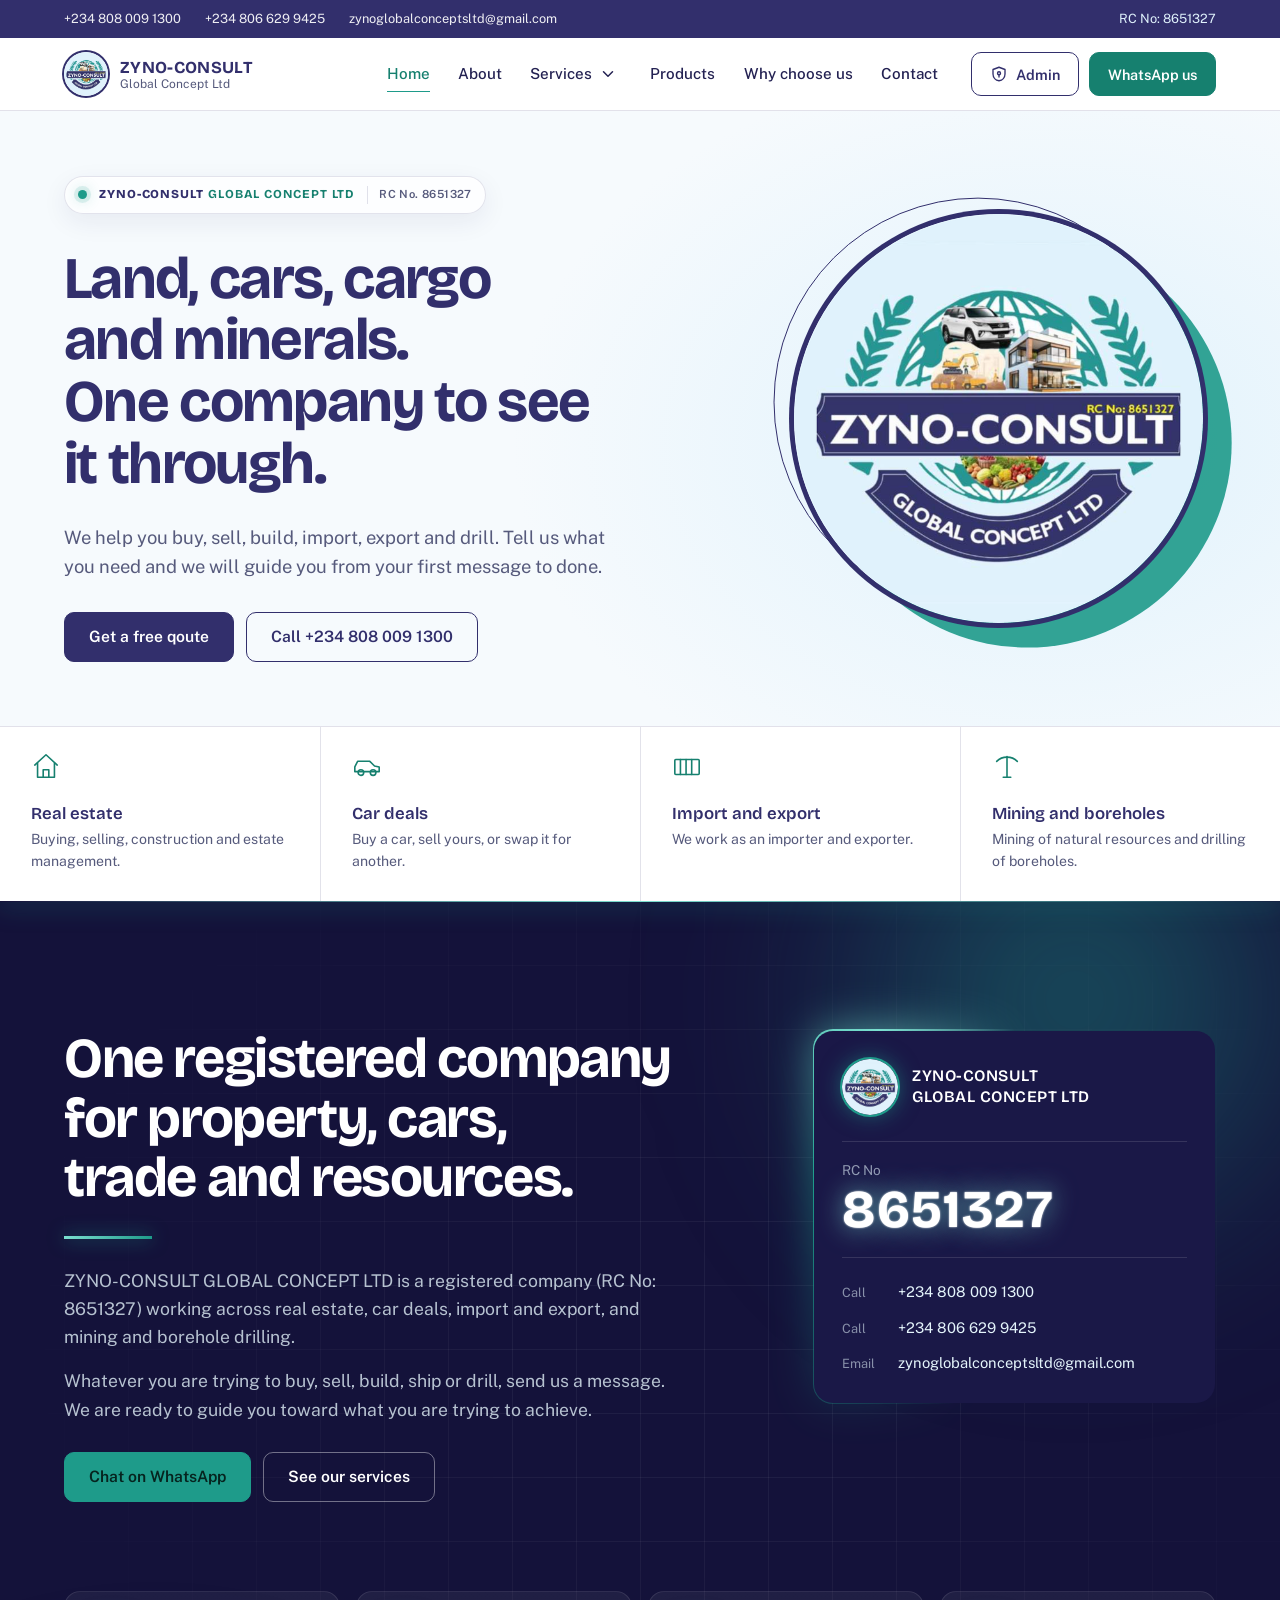
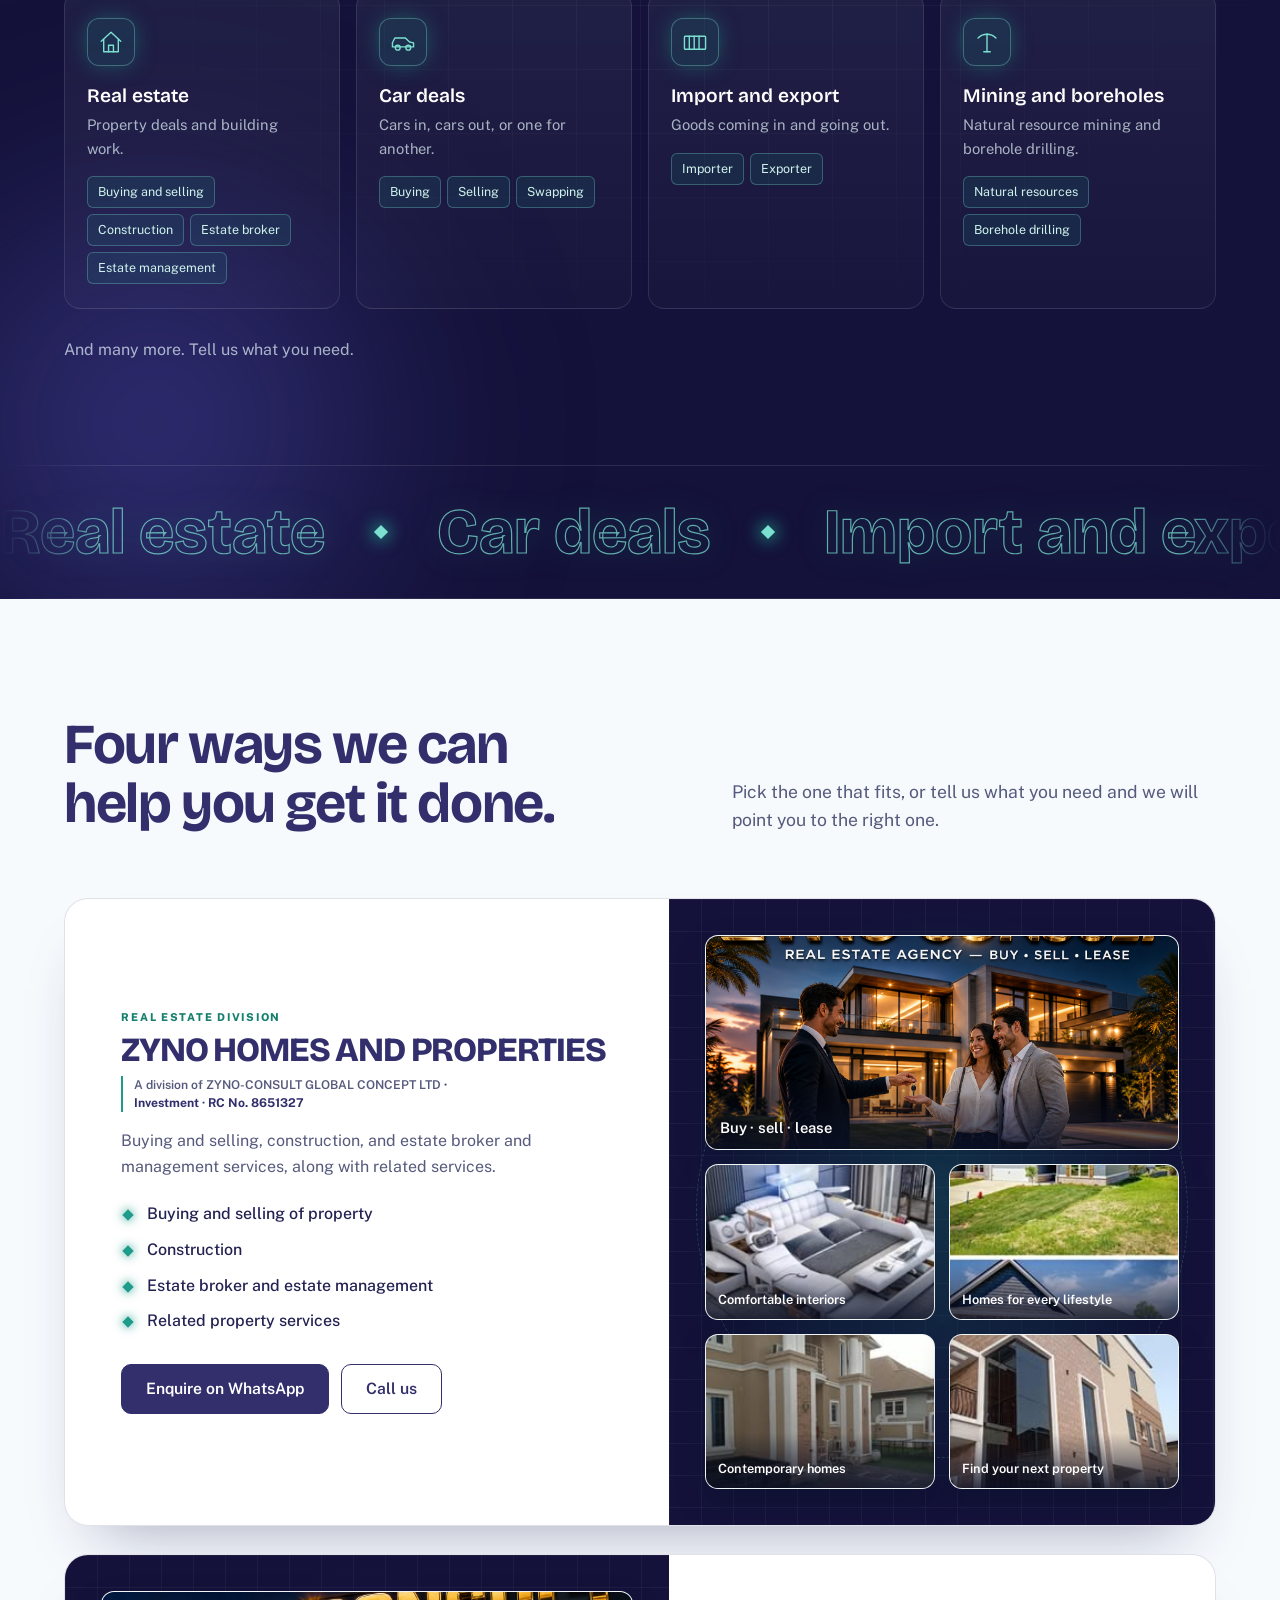
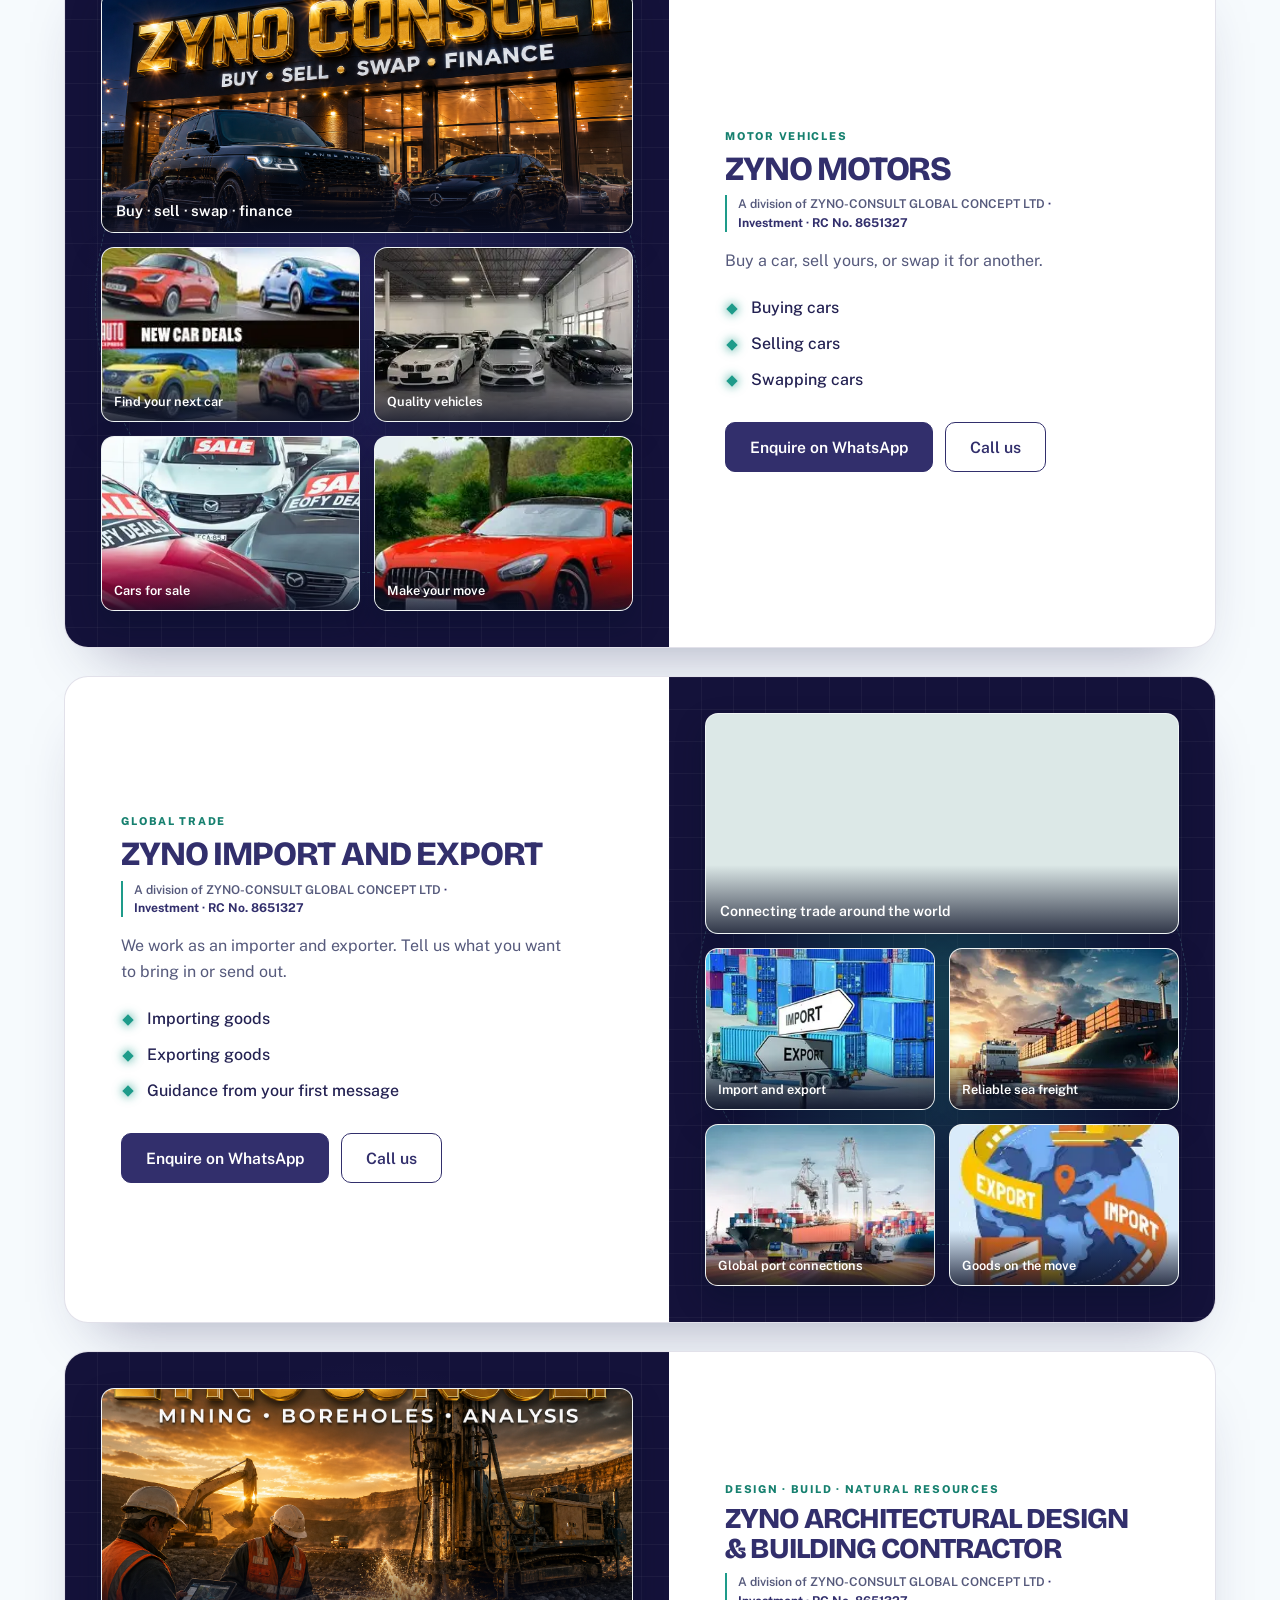
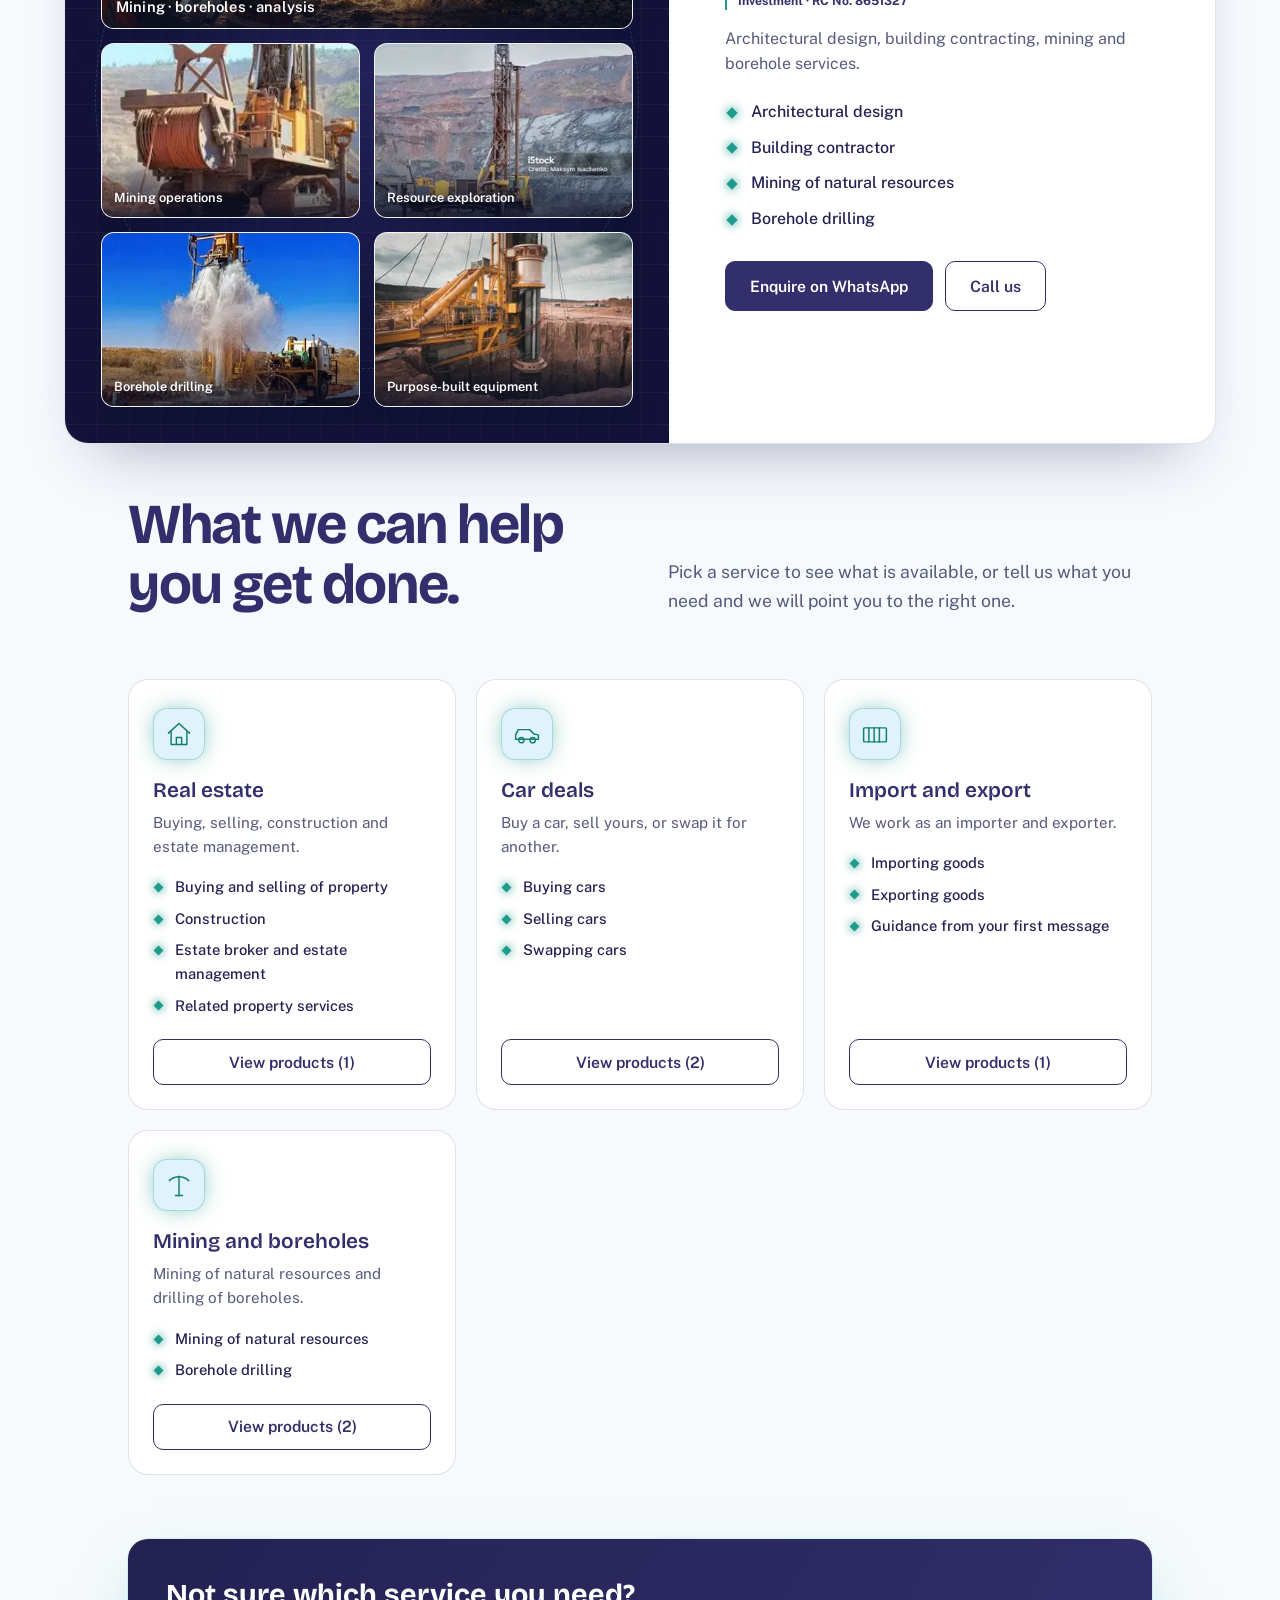
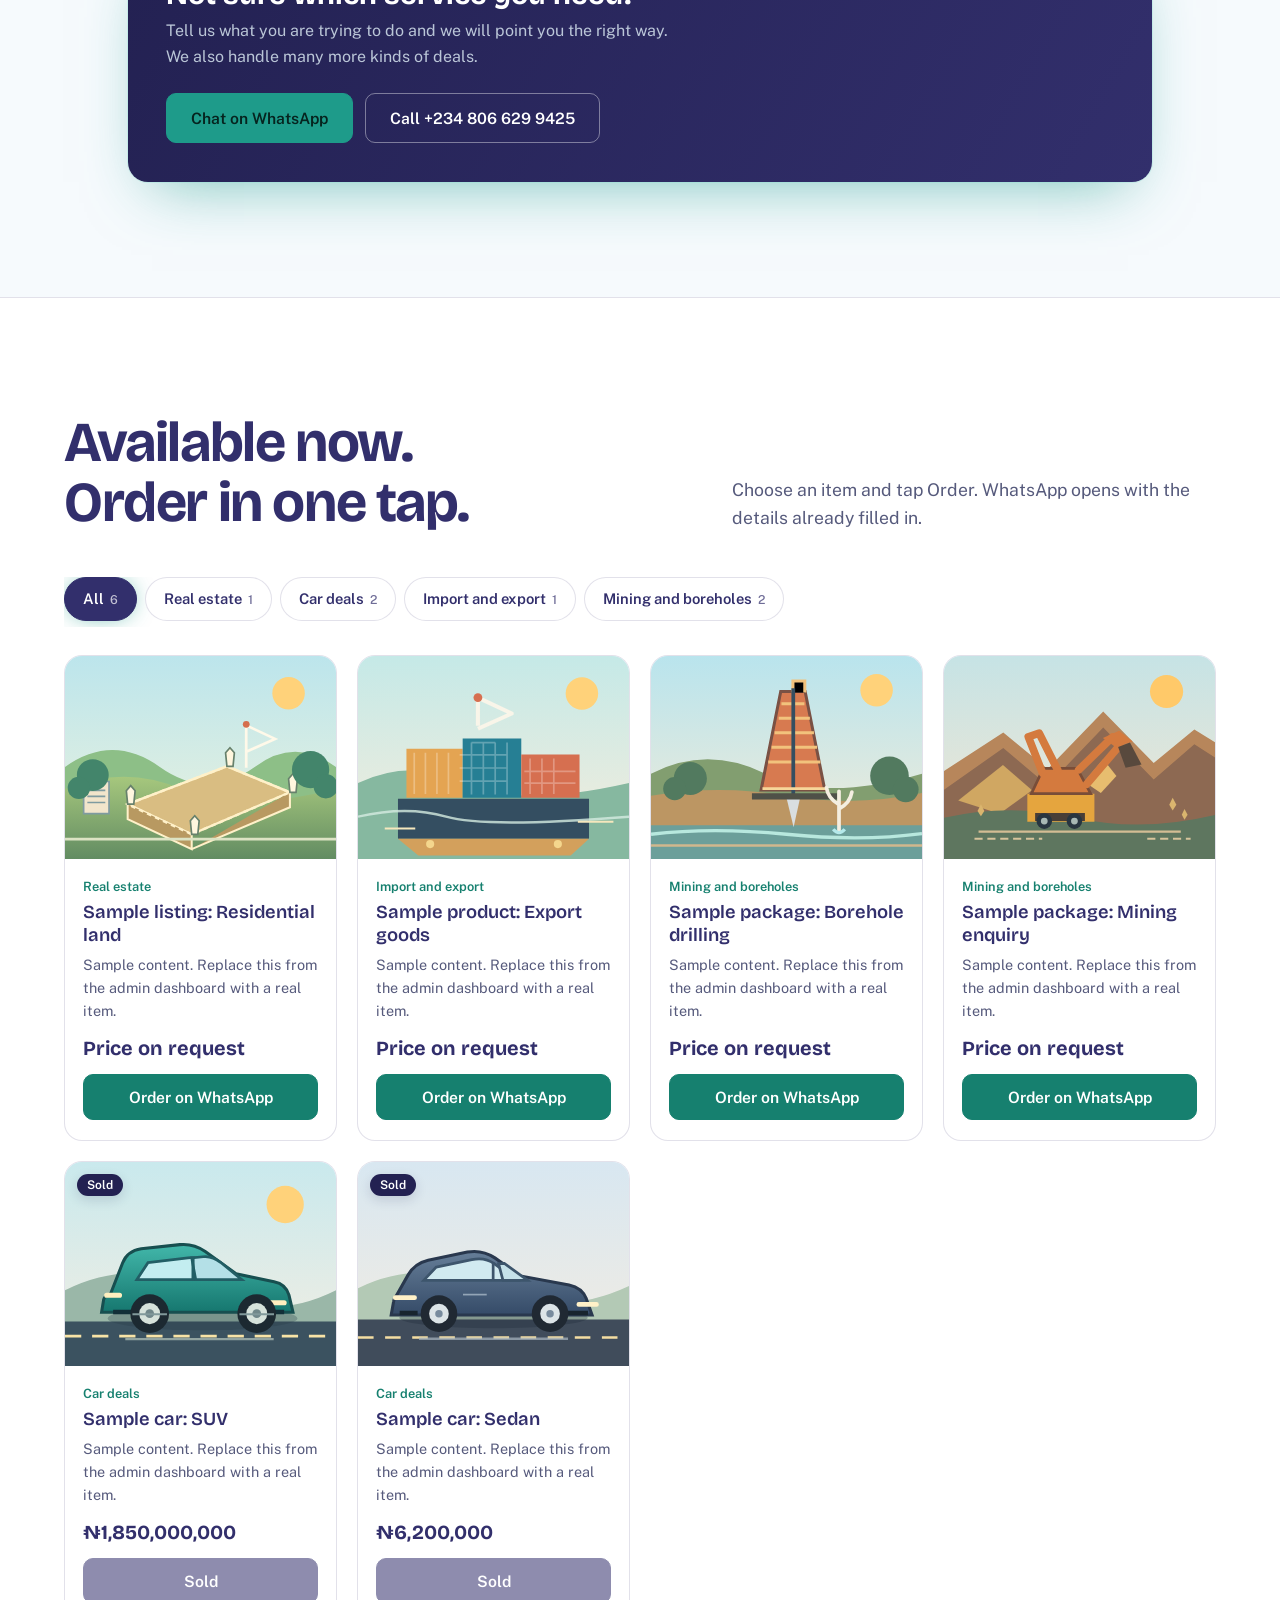
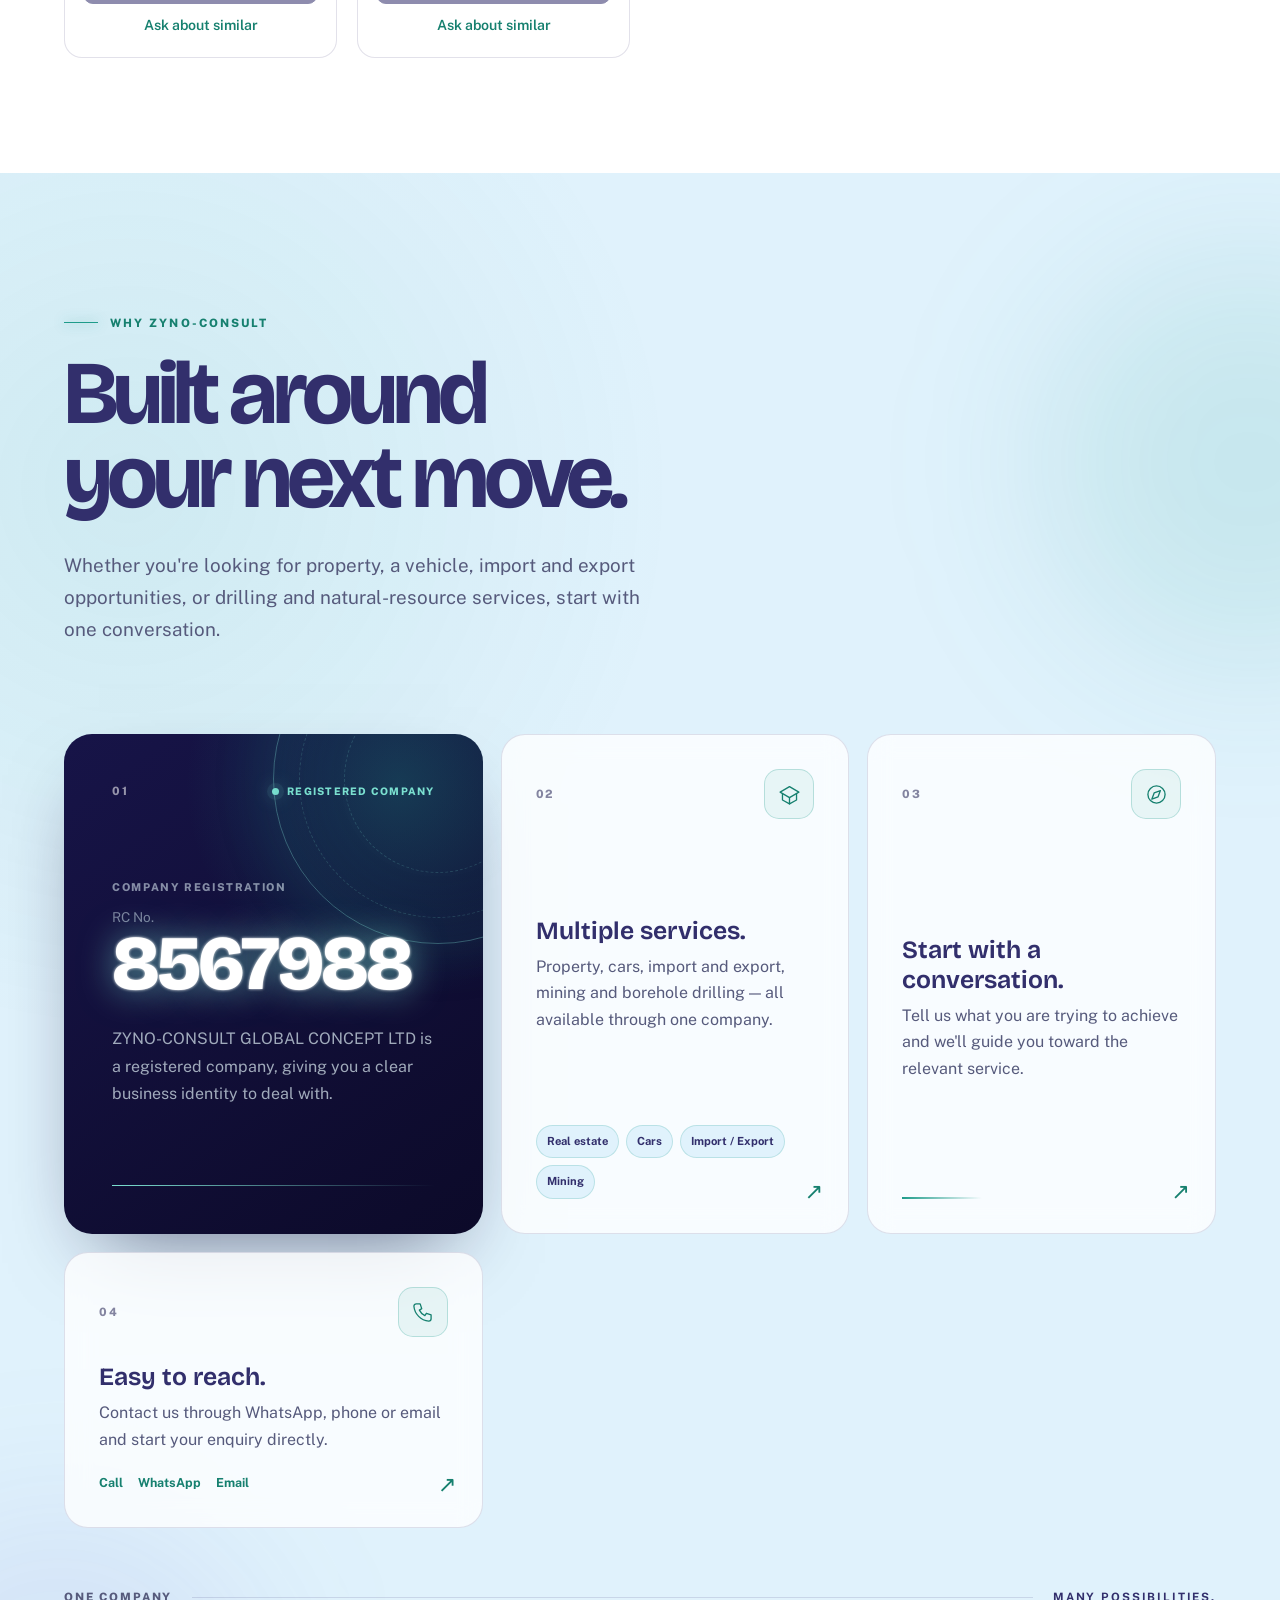
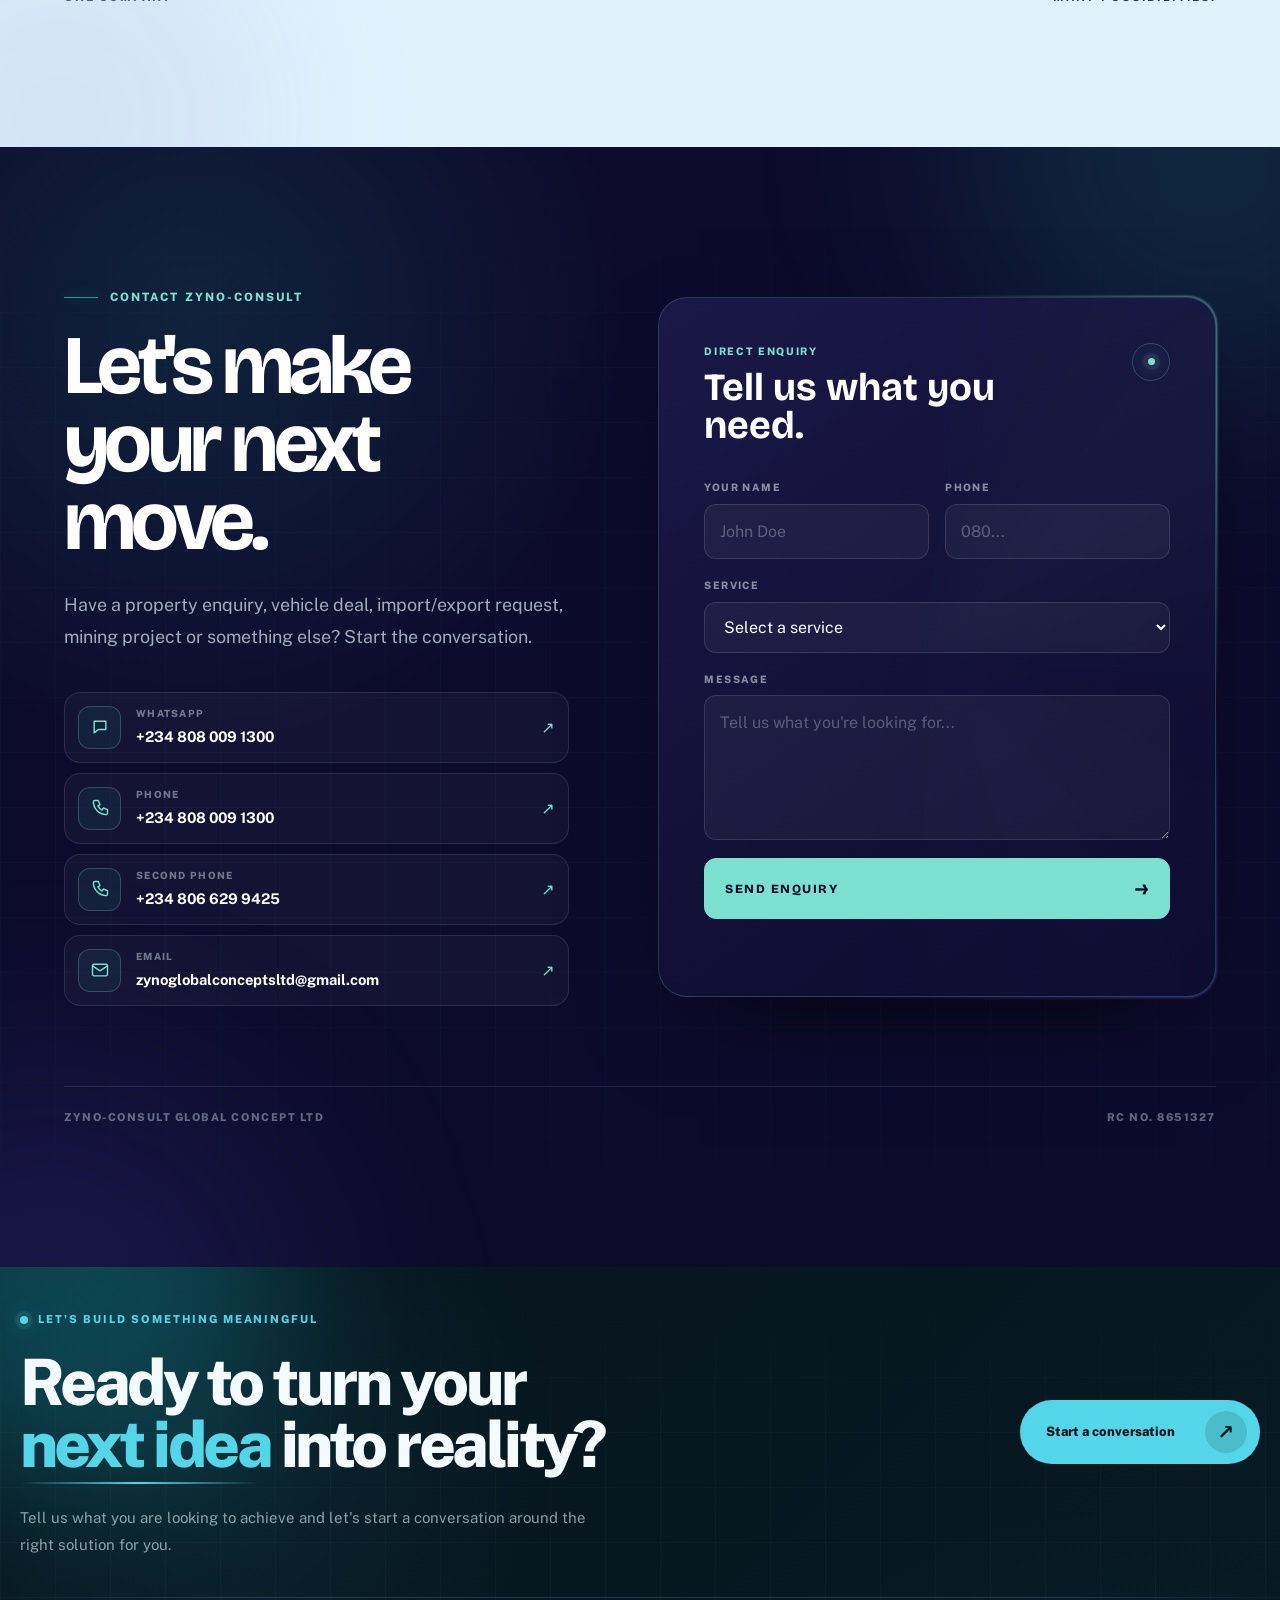
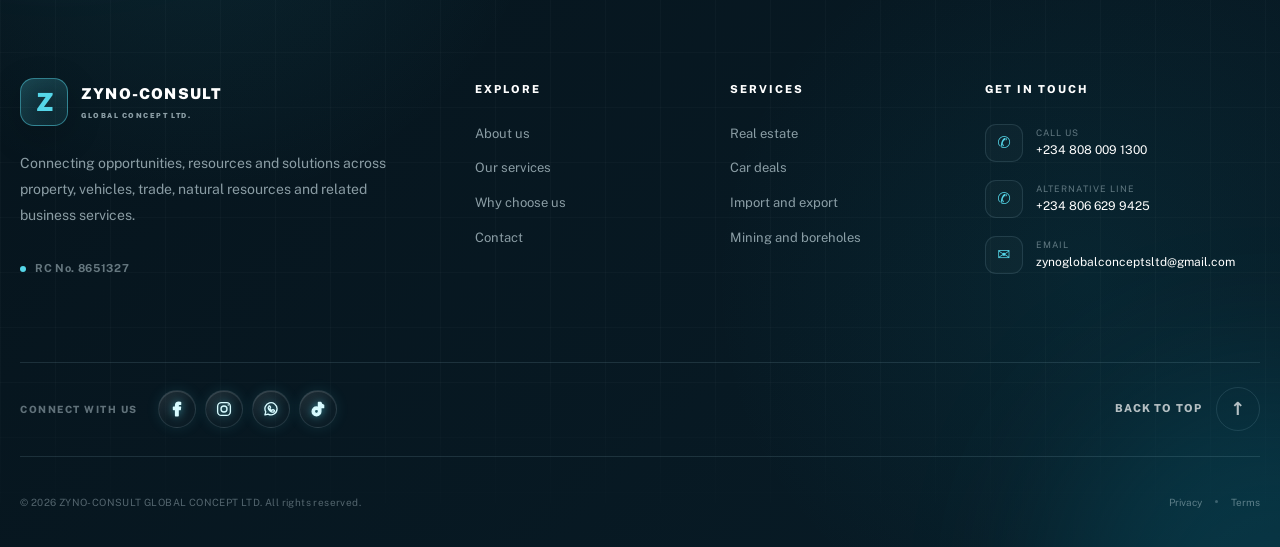
<file: index.html>
<!DOCTYPE html>
<html lang="en">
<head>
  <meta charset="UTF-8">
  <meta name="viewport" content="width=device-width, initial-scale=1">
  <title>ZYNO-CONSULT GLOBAL CONCEPT LTD | Real estate, cars, import and export, mining</title>
  <meta name="description" content="ZYNO-CONSULT GLOBAL CONCEPT LTD (RC 8651327): real estate deals, car buying, selling and swapping, import and export, mining and borehole drilling.">
  <meta name="theme-color" content="#E0F2FC">
  <link rel="icon" href="logo-badge.png" type="image/png">
  <link rel="preload" as="image" href="logo-badge.png">

  <link rel="preconnect" href="https://fonts.googleapis.com">
  <link rel="preconnect" href="https://fonts.gstatic.com" crossorigin>
  <link href="https://fonts.googleapis.com/css2?family=Bricolage+Grotesque:opsz,wght@12..96,500..800&family=Public+Sans:wght@400;500;600&display=swap" rel="stylesheet">
  <link rel="stylesheet" href="style.css">

  <!-- Marks JS as active and guarantees the loader can never trap the page -->
  <script>
    (function () {
      var d = document.documentElement;
      d.classList.add('js', 'is-loading');
      setTimeout(function () {
        if (!d.classList.contains('is-ready')) {
          d.classList.remove('is-loading');
          d.classList.add('is-ready', 'loader-off');
        }
      }, 9000);
    })();
  </script>
</head>
<body>

  <!-- Loader: the logo rolls in, then the screen lifts away -->
  <div id="loader" class="loader" role="status" aria-label="Loading ZYNO-CONSULT">
    <div class="loader__inner">
      <img class="loader__logo" src="logo-badge.png" width="640" height="640" alt="">
      <div class="loader__bar" aria-hidden="true"><i></i></div>
    </div>
  </div>

  <!-- Top bar -->
  <div class="topbar">
    <div class="wrap topbar__in">
      <ul class="topbar__contact" id="topbarContact">
        <li><a href="tel:+2348080091300">+234 808 009 1300</a></li>
        <li><a href="tel:+2348066299425">+234 806 629 9425</a></li>
        <li class="topbar__mail"><a href="mailto:zynoglobalconceptsltd@gmail.com">zynoglobalconceptsltd@gmail.com</a></li>
      </ul>
      <p class="topbar__rc" id="topbarRc">RC No: 8651327</p>
    </div>
  </div>

  <!-- Sticky header -->
  <header class="site-header" id="siteHeader">
    <div class="wrap navbar">

      <a class="brand" href="#top" aria-label="ZYNO-CONSULT home">
        <img src="logo-badge.png" width="44" height="44" alt="">
        <span class="brand__text">
          <strong>ZYNO-CONSULT</strong>
          <small>Global Concept Ltd</small>
        </span>
      </a>

      <button class="burger" id="burger" type="button" aria-label="Open menu" aria-expanded="false" aria-controls="navPanel">
        <span></span><span></span><span></span>
      </button>

      <div class="nav-scrim" id="navScrim"></div>

      <nav class="nav" id="navPanel" aria-label="Main">
        <div class="nav__head">
          <span>Menu</span>
          <button class="nav__close" id="navClose" type="button" aria-label="Close menu">
            <svg viewBox="0 0 24 24" aria-hidden="true"><path d="M6 6l12 12M18 6 6 18"/></svg>
          </button>
        </div>

        <ul class="nav__list">
          <li><a class="nav__link is-active" href="#top">Home</a></li>
          <li><a class="nav__link" href="#about">About</a></li>
          <li class="has-menu">
            <div class="nav__row">
              <a class="nav__link" href="#services">Services</a>
              <button class="submenu-btn" type="button" aria-expanded="false" aria-label="Show services list">
                <svg viewBox="0 0 24 24" aria-hidden="true"><path d="m6 9 6 6 6-6"/></svg>
              </button>
            </div>
            <ul  class="submenu" id="navServices">
              <li><a href="#real-estate">Real estate</a></li>
              <li><a href="#car-deals">Car deals</a></li>
              <li><a href="#import-export">Import and export</a></li>
              <li><a href="#mining-boreholes">Mining and boreholes</a></li>
            </ul>
          </li>
          <li><a class="nav__link" href="#products">Products</a></li>
          <li><a class="nav__link" href="#why-us">Why choose us</a></li>
          <li><a class="nav__link" href="#contact">Contact</a></li>
        </ul>

               <div class="nav__foot">
          <a class="btn btn--small" href="https://wa.me/2348080091300?text=Hello%20ZYNO-CONSULT%2C%20I%20would%20like%20to%20make%20an%20enquiry." target="_blank" rel="noopener">WhatsApp us</a>

          <a class="btn btn--small btn--admin" href="admin/login.html" aria-label="Admin login" title="Admin login">
            <svg viewBox="0 0 24 24" aria-hidden="true"><path d="M12 3 4 6v6c0 4.5 3.4 8.3 8 9 4.6-.7 8-4.5 8-9V6z"/><circle cx="12" cy="11" r="2"/><path d="M12 13v3"/></svg>
            <span class="btn__txt">Admin</span>
          </a>

        
        
          
        
          <p class="nav__contact">
            <a href="tel:+2348080091300">+234 808 009 1300</a><br>
            <a href="tel:+2348066299425">+234 806 629 9425</a><br>
            <a href="mailto:zynoglobalconceptsltd@gmail.com">zynoglobalconceptsltd@gmail.com</a><br>
            RC No: 8651327
          </p>
        </div>
      </nav>

    </div>
  </header>

  <main>
    <section class="hero" id="top">
      <div class="wrap hero__main">
        <div class="hero__copy">
          <div class="hero__identity" aria-label="ZYNO-CONSULT GLOBAL CONCEPT LTD, RC No. 8651327">
            <span class="hero__identity-mark" aria-hidden="true"></span>
            <span class="hero__identity-name">ZYNO-CONSULT <b>GLOBAL CONCEPT LTD</b></span>
            <span class="hero__identity-rc">RC No. 8651327</span>
          </div>
          <h1 class="hero__title">
            <span class="line"><span>Land, cars, cargo</span></span>
            <span class="line"><span>and minerals.</span></span>
            <span class="line"><span>One company to see</span></span>
            <span class="line"><span>it through.</span></span>
          </h1>
          <div class="reveal">
            <p class="hero__lead">
              We help you buy, sell, build, import, export and drill. Tell us what you need and we will guide you from your first message to done.
            </p>
            <div class="hero__actions">
              <a class="btn" href="#contact">Get a free qoute</a>
              <a class="btn btn--ghost" href="tel:+2348080091300">Call +234 808 009 1300</a>
            </div>
          </div>
        </div>

        <div class="badge reveal">
          <img src="logo-badge.png" width="640" height="640" alt="ZYNO-CONSULT Global Concept Ltd logo, RC No 8651327">
        </div>
      </div>

      <div class="services reveal">
        <ul class="services__grid" id="heroServices">>
          <li>
            <a href="#real-estate">
              <svg viewBox="0 0 32 32" aria-hidden="true"><path d="M4 15 16 4l12 11"/><path d="M7 13v15h18V13"/><path d="M13 28v-8h6v8"/></svg>
              <strong>Real estate</strong>
              <span>Buying, selling, construction and estate management.</span>
            </a>
          </li>
          <li>
            <a href="#car-deals">
              <svg viewBox="0 0 32 32" aria-hidden="true"><path d="M3 22v-5l3-6h13l5 5 5 1v5z"/><circle cx="9.5" cy="23" r="3"/><circle cx="22.5" cy="23" r="3"/></svg>
              <strong>Car deals</strong>
              <span>Buy, sell or swap cars.</span>
            </a>
          </li>
          <li>
            <a href="#import-export">
              <svg viewBox="0 0 32 32" aria-hidden="true"><rect x="3" y="9" width="26" height="16" rx="1"/><path d="M9 9v16M15 9v16M21 9v16"/></svg>
              <strong>Import and export</strong>
              <span>Goods brought in and shipped out.</span>
            </a>
          </li>
          <li>
            <a href="#mining-boreholes">
              <svg viewBox="0 0 32 32" aria-hidden="true"><path d="M5 11c6-6 16-6 22 0"/><path d="M16 6v22"/><path d="M12 28h8"/></svg>
              <strong>Mining and boreholes</strong>
              <span>Natural resource mining and borehole drilling.</span>
            </a>
          </li>
        </ul>
      </div>
    </section>

    <!-- Next sections go here, with these ids so the menu links work:
         #about, #services (containing #real-estate, #car-deals, #import-export, #mining-boreholes), #why-us, #contact -->
  </main>


        <!-- ================= ABOUT ================= -->
    <section class="about" id="about" aria-labelledby="about-title">
      <div class="about__glow about__glow--a" aria-hidden="true"></div>
      <div class="about__glow about__glow--b" aria-hidden="true"></div>
      <div class="about__grid-bg" aria-hidden="true"></div>

      <div class="wrap about__inner">
        <div class="about__head" data-reveal>
          <h2 class="about__title" id="about-title">
            <span class="mask"><span>One registered company</span></span>
            <span class="mask"><span>for property, cars,</span></span>
            <span class="mask"><span>trade and resources.</span></span>
          </h2>
          <span class="about__rule" aria-hidden="true"></span>
          <p class="about__text">
            ZYNO-CONSULT GLOBAL CONCEPT LTD is a registered company (RC No: 8651327) working across real estate, car deals, import and export, and mining and borehole drilling.
          </p>
          <p class="about__text">
            Whatever you are trying to buy, sell, build, ship or drill, send us a message. We are ready to guide you toward what you are trying to achieve.
          </p>
          <div class="about__actions">
            <a class="btn btn--glow" href="https://wa.me/2348080091300?text=Hello%20ZYNO-CONSULT%2C%20I%20would%20like%20to%20make%20an%20enquiry." target="_blank" rel="noopener">Chat on WhatsApp</a>
            <a class="btn btn--light" href="#services">See our services</a>
          </div>
        </div>

        <aside class="cert" data-reveal aria-label="Company details">
          <div class="cert__inner">
            <div class="cert__top">
              <img src="logo-badge.png" width="64" height="64" alt="">
              <p class="cert__name">ZYNO-CONSULT<br>GLOBAL CONCEPT LTD</p>
            </div>
            <p class="cert__rc"><span>RC No</span><strong>8651327</strong></p>
            <ul class="cert__list">
              <li><span>Call</span><a href="tel:+2348080091300">+234 808 009 1300</a></li>
              <li><span>Call</span><a href="tel:+2348066299425">+234 806 629 9425</a></li>
              <li><span>Email</span><a href="mailto:zynoglobalconceptsltd@gmail.com">zynoglobalconceptsltd@gmail.com</a></li>
            </ul>
          </div>
        </aside>
      </div>

      <div class="wrap about__cards">
        <ul class="cards" data-reveal>
          <li class="card" style="--i:0">
            <div class="card__icon"><svg viewBox="0 0 32 32" aria-hidden="true"><path d="M4 15 16 4l12 11"/><path d="M7 13v15h18V13"/><path d="M13 28v-8h6v8"/></svg></div>
            <h3>Real estate</h3>
            <p>Property deals and building work.</p>
            <ul class="chips">
              <li>Buying and selling</li><li>Construction</li><li>Estate broker</li><li>Estate management</li>
            </ul>
          </li>
          <li class="card" style="--i:1">
            <div class="card__icon"><svg viewBox="0 0 32 32" aria-hidden="true"><path d="M3 22v-5l3-6h13l5 5 5 1v5z"/><circle cx="9.5" cy="23" r="3"/><circle cx="22.5" cy="23" r="3"/></svg></div>
            <h3>Car deals</h3>
            <p>Cars in, cars out, or one for another.</p>
            <ul class="chips">
              <li>Buying</li><li>Selling</li><li>Swapping</li>
            </ul>
          </li>
          <li class="card" style="--i:2">
            <div class="card__icon"><svg viewBox="0 0 32 32" aria-hidden="true"><rect x="3" y="9" width="26" height="16" rx="1"/><path d="M9 9v16M15 9v16M21 9v16"/></svg></div>
            <h3>Import and export</h3>
            <p>Goods coming in and going out.</p>
            <ul class="chips">
              <li>Importer</li><li>Exporter</li>
            </ul>
          </li>
          <li class="card" style="--i:3">
            <div class="card__icon"><svg viewBox="0 0 32 32" aria-hidden="true"><path d="M5 11c6-6 16-6 22 0"/><path d="M16 6v22"/><path d="M12 28h8"/></svg></div>
            <h3>Mining and boreholes</h3>
            <p>Natural resource mining and borehole drilling.</p>
            <ul class="chips">
              <li>Natural resources</li><li>Borehole drilling</li>
            </ul>
          </li>
        </ul>
        <p class="about__more">And many more. Tell us what you need.</p>
      </div>

      <div class="marquee" data-reveal aria-hidden="true">
        <div class="marquee__track">
          <div class="marquee__group">
            <span>Real estate</span><i></i><span>Car deals</span><i></i><span>Import and export</span><i></i><span>Mining and boreholes</span><i></i><span>And many more</span><i></i>
          </div>
          <div class="marquee__group">
            <span>Real estate</span><i></i><span>Car deals</span><i></i><span>Import and export</span><i></i><span>Mining and boreholes</span><i></i><span>And many more</span><i></i>
          </div>
        </div>
      </div>
    </section>

 
    <!-- Next sections go here: #services (with #real-estate, #car-deals, #import-export, #mining-boreholes), #why-us, #contact -->

       <!-- ================= SERVICES ================= -->
    <section class="svcs" id="services" aria-labelledby="services-title">
      <div class="wrap">
        <div class="svcs__head" data-reveal>
          <h2 class="svcs__title" id="services-title">
            <span class="mask"><span>Four ways we can</span></span>
            <span class="mask"><span>help you get it done.</span></span>
          </h2>
          <p class="svcs__sub">Pick the one that fits, or tell us what you need and we will point you to the right one.</p>
        </div>

        <ol class="svc-stack">

          <!-- Real estate -->
          <li class="svc" id="real-estate" data-reveal style="--i:0">
            <article class="svc__card">
              <div class="svc__body">
                <p class="svc__division">REAL ESTATE DIVISION</p>
                <h3 class="svc__title">ZYNO HOMES AND PROPERTIES</h3>
                <p class="svc__affiliation">A division of ZYNO-CONSULT GLOBAL CONCEPT LTD <span>· Investment · RC No. 8651327</span></p>
                <p class="svc__lead">Buying and selling, construction, and estate broker and management services, along with related services.</p>
                <ul class="svc__list">
                  <li>Buying and selling of property</li>
                  <li>Construction</li>
                  <li>Estate broker and estate management</li>
                  <li>Related property services</li>
                </ul>
                <div class="svc__cta">
                  <a class="btn" href="https://wa.me/2348080091300?text=Hello%20ZYNO-CONSULT%2C%20I%20would%20like%20to%20enquire%20about%20real%20estate." target="_blank" rel="noopener">Enquire on WhatsApp</a>
                  <a class="btn btn--ghost" href="tel:+2348080091300">Call us</a>
                </div>
              </div>
              <div class="svc__art svc__art--gallery svc__art--property" style="--tint:30,155,138">
                <div class="svc__gallery svc__property-gallery" aria-label="ZYNO-CONSULT real estate gallery">
                  <figure class="svc__photo svc__photo--hero" style="--photo-index:0">
                    <img src="zyno_real_estate.png" alt="ZYNO CONSULT real estate agency helping clients buy, sell, and lease homes" loading="lazy" decoding="async">
                    <figcaption>Buy · sell · lease</figcaption>
                  </figure>
                  <figure class="svc__photo" style="--photo-index:1">
                    <img src="zyno%20apart%201.jpg" alt="Modern white sectional sofa in a bright apartment" loading="lazy">
                    <figcaption>Comfortable interiors</figcaption>
                  </figure>
                  <figure class="svc__photo" style="--photo-index:2">
                    <img src="zyno%20part%202.jpg" alt="Modern detached home with a landscaped front lawn" loading="lazy">
                    <figcaption>Homes for every lifestyle</figcaption>
                  </figure>
                  <figure class="svc__photo" style="--photo-index:3">
                    <img src="zyno%20apart%203.jpg" alt="Contemporary multi-storey residential property" loading="lazy">
                    <figcaption>Contemporary homes</figcaption>
                  </figure>
                  <figure class="svc__photo" style="--photo-index:4">
                    <img src="zyno%20apart%20%204.jpg" alt="Spacious residential property with a covered entrance" loading="lazy">
                    <figcaption>Find your next property</figcaption>
                  </figure>
                </div>
              </div>
            </article>
          </li>

          <!-- Car deals -->
          <li class="svc" id="car-deals" data-reveal style="--i:1">
            <article class="svc__card">
              <div class="svc__body">
                <p class="svc__division">MOTOR VEHICLES</p>
                <h3 class="svc__title">ZYNO MOTORS</h3>
                <p class="svc__affiliation">A division of ZYNO-CONSULT GLOBAL CONCEPT LTD <span>· Investment · RC No. 8651327</span></p>
                <p class="svc__lead">Buy a car, sell yours, or swap it for another.</p>
                <ul class="svc__list">
                  <li>Buying cars</li>
                  <li>Selling cars</li>
                  <li>Swapping cars</li>
                </ul>
                <div class="svc__cta">
                  <a class="btn" href="https://wa.me/2348080091300?text=Hello%20ZYNO-CONSULT%2C%20I%20would%20like%20to%20enquire%20about%20car%20deals." target="_blank" rel="noopener">Enquire on WhatsApp</a>
                  <a class="btn btn--ghost" href="tel:+2348080091300">Call us</a>
                </div>
              </div>
              <div class="svc__art svc__art--gallery svc__art--cars" style="--tint:91,87,201">
                <div class="svc__gallery svc__car-gallery" aria-label="ZYNO-CONSULT car deals gallery">
                  <figure class="svc__photo svc__photo--hero" style="--photo-index:0">
                    <img src="zyno_car_dealer_hero.png" alt="ZYNO CONSULT car dealership with premium vehicles and buy, sell, swap and finance services" loading="lazy" decoding="async">
                    <figcaption>Buy · sell · swap · finance</figcaption>
                  </figure>
                  <figure class="svc__photo" style="--photo-index:1">
                    <img src="zyno%20car.webp" alt="Selection of new cars available through ZYNO-CONSULT" loading="lazy" decoding="async">
                    <figcaption>Find your next car</figcaption>
                  </figure>
                  <figure class="svc__photo" style="--photo-index:2">
                    <img src="zyno%20car%202.webp" alt="Premium cars displayed inside a dealership showroom" loading="lazy" decoding="async">
                    <figcaption>Quality vehicles</figcaption>
                  </figure>
                  <figure class="svc__photo" style="--photo-index:3">
                    <img src="zyno%20car%203.webp" alt="Vehicles offered for sale" loading="lazy" decoding="async">
                    <figcaption>Cars for sale</figcaption>
                  </figure>
                  <figure class="svc__photo" style="--photo-index:4">
                    <img src="zyno%20car%204.webp" alt="Red performance car available through ZYNO-CONSULT car deals" loading="lazy" decoding="async">
                    <figcaption>Make your move</figcaption>
                  </figure>
                </div>
              </div>
            </article>
          </li>

          <!-- Import and export -->
          <li class="svc" id="import-export" data-reveal style="--i:2">
            <article class="svc__card">
              <div class="svc__body">
                <p class="svc__division">GLOBAL TRADE</p>
                <h3 class="svc__title">ZYNO IMPORT AND EXPORT</h3>
                <p class="svc__affiliation">A division of ZYNO-CONSULT GLOBAL CONCEPT LTD <span>· Investment · RC No. 8651327</span></p>
                <p class="svc__lead">We work as an importer and exporter. Tell us what you want to bring in or send out.</p>
                <ul class="svc__list">
                  <li>Importing goods</li>
                  <li>Exporting goods</li>
                  <li>Guidance from your first message</li>
                </ul>
                <div class="svc__cta">
                  <a class="btn" href="https://wa.me/2348080091300?text=Hello%20ZYNO-CONSULT%2C%20I%20would%20like%20to%20enquire%20about%20import%20and%20export." target="_blank" rel="noopener">Enquire on WhatsApp</a>
                  <a class="btn btn--ghost" href="tel:+2348080091300">Call us</a>
                </div>
              </div>
              <div class="svc__art svc__art--gallery svc__art--trade" style="--tint:30,155,138">
                <div class="svc__gallery svc__trade-gallery" aria-label="ZYNO-CONSULT import and export gallery">
                  <figure class="svc__photo svc__photo--hero" style="--photo-index:0">
                    <img src="zyno_consult_hero.png" alt="ZYNO CONSULT import and export trading at a global shipping port" loading="lazy" decoding="async">
                    <figcaption>Connecting trade around the world</figcaption>
                  </figure>
                  <figure class="svc__photo" style="--photo-index:1">
                    <img src="zyno%20import%201.webp" alt="Shipping containers with import and export directions" loading="lazy" decoding="async">
                    <figcaption>Import and export</figcaption>
                  </figure>
                  <figure class="svc__photo" style="--photo-index:2">
                    <img src="zyno%20import%202.webp" alt="Cargo ship carrying containers at sunset" loading="lazy" decoding="async">
                    <figcaption>Reliable sea freight</figcaption>
                  </figure>
                  <figure class="svc__photo" style="--photo-index:3">
                    <img src="import%203.webp" alt="Cargo ships and containers at an international port" loading="lazy" decoding="async">
                    <figcaption>Global port connections</figcaption>
                  </figure>
                  <figure class="svc__photo" style="--photo-index:4">
                    <img src="zyno%20import%204.webp" alt="Illustration of goods moving between countries by ship and truck" loading="lazy" decoding="async">
                    <figcaption>Goods on the move</figcaption>
                  </figure>
                </div>
              </div>
            </article>
          </li>

          <!-- Mining and boreholes -->
          <li class="svc" id="mining-boreholes" data-reveal style="--i:3">
            <article class="svc__card">
              <div class="svc__body">
                <p class="svc__division">DESIGN · BUILD · NATURAL RESOURCES</p>
                <h3 class="svc__title svc__title--long">ZYNO ARCHITECTURAL DESIGN &amp; BUILDING CONTRACTOR</h3>
                <p class="svc__affiliation">A division of ZYNO-CONSULT GLOBAL CONCEPT LTD <span>· Investment · RC No. 8651327</span></p>
                <p class="svc__lead">Architectural design, building contracting, mining and borehole services.</p>
                <ul class="svc__list">
                  <li>Architectural design</li>
                  <li>Building contractor</li>
                  <li>Mining of natural resources</li>
                  <li>Borehole drilling</li>
                </ul>
                <div class="svc__cta">
                  <a class="btn" href="https://wa.me/2348080091300?text=Hello%20ZYNO-CONSULT%2C%20I%20would%20like%20to%20enquire%20about%20mining%20and%20borehole%20drilling." target="_blank" rel="noopener">Enquire on WhatsApp</a>
                  <a class="btn btn--ghost" href="tel:+2348080091300">Call us</a>
                </div>
              </div>
              <div class="svc__art svc__art--gallery svc__art--mining" style="--tint:91,87,201">
                <div class="svc__gallery svc__mining-gallery" aria-label="ZYNO-CONSULT mining and borehole gallery">
                  <figure class="svc__photo svc__photo--hero" style="--photo-index:0">
                    <img src="zyno_mining_borehole.png" alt="ZYNO CONSULT mining, borehole drilling, and geological analysis operations" loading="lazy" decoding="async">
                    <figcaption>Mining · boreholes · analysis</figcaption>
                  </figure>
                  <figure class="svc__photo" style="--photo-index:1">
                    <img src="zyno%20mining.webp" alt="Large drilling rig operating at a mining site" loading="lazy" decoding="async">
                    <figcaption>Mining operations</figcaption>
                  </figure>
                  <figure class="svc__photo" style="--photo-index:2">
                    <img src="zyno%20mining%202.webp" alt="Drilling rig working in an open-pit mine" loading="lazy" decoding="async">
                    <figcaption>Resource exploration</figcaption>
                  </figure>
                  <figure class="svc__photo" style="--photo-index:3">
                    <img src="zyno%20mining%203.webp" alt="Borehole drilling equipment bringing water to the surface" loading="lazy" decoding="async">
                    <figcaption>Borehole drilling</figcaption>
                  </figure>
                  <figure class="svc__photo" style="--photo-index:4">
                    <img src="zyno%20mining%204.webp" alt="Heavy-duty mining drill working into the ground" loading="lazy" decoding="async">
                    <figcaption>Purpose-built equipment</figcaption>
                  </figure>
                </div>
              </div>
            </article>
          </li>

        </ol>

        <!-- <div class="svcs__more" data-reveal>
          <div>
            <h3>Not sure which service you need?</h3>
            <p>Tell us what you are trying to do and we will point you the right way. We also handle many more kinds of deals.</p>
          </div>
          <div class="svcs__more-actions">
            <a class="btn btn--glow" href="https://wa.me/2348080091300?text=Hello%20ZYNO-CONSULT%2C%20I%20would%20like%20to%20make%20an%20enquiry." target="_blank" rel="noopener">Chat on WhatsApp</a>
            <a class="btn btn--light" href="tel:+2348066299425">Call +234 806 629 9425</a>
          </div>
        </div>
      </div>
    </section> -->

        <!-- ================= SERVICES (grid, filled from data) ================= -->
    <!-- <section class="svcs" id="services" aria-labelledby="services-title"> -->
     
       <br><br><div class="wrap">
        <div class="svcs__head" data-reveal>
          <h2 class="svcs__title" id="services-title">
            <span class="mask"><span>What we can help</span></span>
            <span class="mask"><span>you get done.</span></span>
          </h2>
          <p class="svcs__sub">Pick a service to see what is available, or tell us what you need and we will point you to the right one.</p>
        </div>

        <div class="sgrid" id="servicesGrid" data-reveal aria-live="polite"></div>

        <div class="svcs__more" data-reveal>
          <div>
            <h3>Not sure which service you need?</h3>
            <p>Tell us what you are trying to do and we will point you the right way. We also handle many more kinds of deals.</p>
          </div>
          <div class="svcs__more-actions">
            <a class="btn btn--glow" href="https://wa.me/2348080091300?text=Hello%20ZYNO-CONSULT%2C%20I%20would%20like%20to%20make%20an%20enquiry." target="_blank" rel="noopener">Chat on WhatsApp</a>
            <a class="btn btn--light" href="tel:+2348066299425">Call +234 806 629 9425</a>
          </div>
        </div>
      </div>
    </section>

    <!-- ================= PRODUCTS (filled from data) ================= -->
    <section class="shop" id="products" aria-labelledby="products-title">
      <div class="wrap">
        <div class="shop__head" data-reveal>
          <h2 class="shop__title" id="products-title">
            <span class="mask"><span>Available now.</span></span>
            <span class="mask"><span>Order in one tap.</span></span>
          </h2>
          <p class="shop__sub">Choose an item and tap Order. WhatsApp opens with the details already filled in.</p>
        </div>

        <div class="shop__filters" id="productFilters" role="group" aria-label="Filter products by service"></div>
        <div class="pgrid" id="productsGrid" data-reveal aria-live="polite"></div>
      </div>
    </section>
    <!-- ================= WHY CHOOSE US ================= -->
<section class="why-pro" id="why-us" aria-labelledby="why-pro-title">

  <div class="why-pro__ambient why-pro__ambient--one"></div>
  <div class="why-pro__ambient why-pro__ambient--two"></div>

  <div class="wrap">

    <div class="why-pro__intro" data-reveal>

      <div class="section-kicker">
        <span></span>
        WHY ZYNO-CONSULT
      </div>

      <h2 id="why-pro-title">
        <span class="text-reveal">
          <span>Built around</span>
        </span>

        <span class="text-reveal">
          <span>your next move.</span>
        </span>
      </h2>

      <p>
        Whether you're looking for property, a vehicle, import and export
        opportunities, or drilling and natural-resource services,
        start with one conversation.
      </p>

    </div>


    <div class="why-pro__layout">

      <!-- MAIN CARD -->
      <article class="why-pro__main" data-reveal>

        <div class="why-pro__orb"></div>

        <div class="why-pro__main-top">
          <span class="why-pro__number">01</span>

          <span class="why-pro__status">
            <i></i>
            REGISTERED COMPANY
          </span>
        </div>

        <div class="why-pro__main-content">

          <span class="why-pro__label">
            COMPANY REGISTRATION
          </span>

          <div class="why-pro__rc">
            <span>RC No.</span>
            <strong data-count="8651327">8651327</strong>
          </div>

          <p>
            ZYNO-CONSULT GLOBAL CONCEPT LTD is a registered company,
            giving you a clear business identity to deal with.
          </p>

        </div>

        <div class="why-pro__main-line"></div>

      </article>


      <!-- CARD 02 -->
      <article class="why-pro__card" data-reveal style="--delay:.12s">

        <div class="why-pro__card-head">
          <span class="why-pro__number">02</span>

          <div class="why-pro__icon">
            <svg viewBox="0 0 32 32">
              <path d="M4 13 16 6l12 7-12 7z"/>
              <path d="M7 15v8l9 5 9-5v-8"/>
              <path d="M16 20v8"/>
            </svg>
          </div>
        </div>

        <div>
          <h3>Multiple services.</h3>

          <p>
            Property, cars, import and export, mining and borehole
            drilling — all available through one company.
          </p>
        </div>

        <div class="why-pro__chips">
          <span>Real estate</span>
          <span>Cars</span>
          <span>Import / Export</span>
          <span>Mining</span>
        </div>

        <div class="why-pro__arrow">↗</div>

      </article>


      <!-- CARD 03 -->
      <article class="why-pro__card" data-reveal style="--delay:.24s">

        <div class="why-pro__card-head">
          <span class="why-pro__number">03</span>

          <div class="why-pro__icon">
            <svg viewBox="0 0 32 32">
              <circle cx="16" cy="16" r="11"/>
              <path d="m21 11-3 8-8 3 3-8z"/>
            </svg>
          </div>
        </div>

        <div>
          <h3>Start with a conversation.</h3>

          <p>
            Tell us what you are trying to achieve and we'll guide
            you toward the relevant service.
          </p>
        </div>

        <div class="why-pro__mini-line"></div>

        <div class="why-pro__arrow">↗</div>

      </article>


      <!-- CARD 04 -->
      <article class="why-pro__card" data-reveal style="--delay:.36s">

        <div class="why-pro__card-head">
          <span class="why-pro__number">04</span>

          <div class="why-pro__icon">
            <svg viewBox="0 0 32 32">
              <path d="M8 5h5l2 6-3 2a15 15 0 0 0 7 7l2-3 6 2v5a3 3 0 0 1-3 3A21 21 0 0 1 5 8a3 3 0 0 1 3-3z"/>
            </svg>
          </div>
        </div>

        <div>
          <h3>Easy to reach.</h3>

          <p>
            Contact us through WhatsApp, phone or email and
            start your enquiry directly.
          </p>
        </div>

        <div class="why-pro__contact-links">
          <a href="tel:+2348080091300">Call</a>
          <a href="https://wa.me/2348080091300" target="_blank">WhatsApp</a>
          <a href="mailto:zynoglobalconceptsltd@gmail.com">Email</a>
        </div>

        <div class="why-pro__arrow">↗</div>

      </article>

    </div>


    <div class="why-pro__bottom" data-reveal>

      <span>
        ONE COMPANY
      </span>

      <div class="why-pro__bottom-line"></div>

      <strong>
        MANY POSSIBILITIES.
      </strong>

    </div>

  </div>
</section>


<!-- ================= CONTACT ================= -->
<section class="contact-pro" id="contact" aria-labelledby="contact-pro-title">

  <div class="contact-pro__grid"></div>

  <div class="contact-pro__glow contact-pro__glow--one"></div>
  <div class="contact-pro__glow contact-pro__glow--two"></div>

  <div class="wrap">

    <div class="contact-pro__layout">

      <!-- LEFT -->
      <div class="contact-pro__left" data-reveal>

        <div class="section-kicker section-kicker--light">
          <span></span>
          CONTACT ZYNO-CONSULT
        </div>

        <h2 id="contact-pro-title">

          <span class="text-reveal">
            <span>Let's make</span>
          </span>

          <span class="text-reveal">
            <span>your next move.</span>
          </span>

        </h2>

        <p class="contact-pro__intro">
          Have a property enquiry, vehicle deal, import/export
          request, mining project or something else?
          Start the conversation.
        </p>


        <div class="contact-pro__methods" id="contactMethods">

          <a
            class="contact-pro__method"
            href="https://wa.me/2348080091300"
            target="_blank"
            rel="noopener"
          >

            <div class="contact-pro__method-icon">
              <svg viewBox="0 0 24 24">
                <path d="M5 5h14v10H10l-5 4z"/>
              </svg>
            </div>

            <div>
              <small>WHATSAPP</small>
              <strong>+234 808 009 1300</strong>
            </div>

            <span>↗</span>

          </a>


          <a
            class="contact-pro__method"
            href="tel:+2348080091300"
          >

            <div class="contact-pro__method-icon">
              <svg viewBox="0 0 24 24">
                <path d="M6 3h4l2 5-2.5 1.5a11 11 0 0 0 5 5L16 12l5 2v4a2 2 0 0 1-2 2A16 16 0 0 1 4 5a2 2 0 0 1 2-2z"/>
              </svg>
            </div>

            <div>
              <small>PHONE</small>
              <strong>+234 808 009 1300</strong>
            </div>

            <span>↗</span>

          </a>


          <a
            class="contact-pro__method"
            href="tel:+2348066299425"
          >

            <div class="contact-pro__method-icon">
              <svg viewBox="0 0 24 24">
                <path d="M6 3h4l2 5-2.5 1.5a11 11 0 0 0 5 5L16 12l5 2v4a2 2 0 0 1-2 2A16 16 0 0 1 4 5a2 2 0 0 1 2-2z"/>
              </svg>
            </div>

            <div>
              <small>SECOND PHONE</small>
              <strong>+234 806 629 9425</strong>
            </div>

            <span>↗</span>

          </a>


          <a
            class="contact-pro__method"
            href="mailto:zynoglobalconceptsltd@gmail.com"
          >

            <div class="contact-pro__method-icon">
              <svg viewBox="0 0 24 24">
                <rect x="3" y="5" width="18" height="14" rx="2"/>
                <path d="m3 7 9 6 9-6"/>
              </svg>
            </div>

            <div>
              <small>EMAIL</small>
              <strong>zynoglobalconceptsltd@gmail.com</strong>
            </div>

            <span>↗</span>

          </a>

        </div>

      </div>


      <!-- RIGHT FORM -->
      <div class="contact-pro__form-wrap" data-reveal>

        <div class="contact-pro__form-glow"></div>

        <div class="contact-pro__form">

          <div class="contact-pro__form-head">

            <div>
              <span>DIRECT ENQUIRY</span>

              <h3>
                Tell us what
                you need.
              </h3>
            </div>

            <div class="contact-pro__form-dot">
              <i></i>
            </div>

          </div>


          <form id="enquiryFormPro">

            <div class="contact-pro__fields">

              <div class="contact-pro__field">
                <label for="pro-name">
                  YOUR NAME
                </label>

                <input
                  id="pro-name"
                  type="text"
                  name="name"
                  placeholder="John Doe"
                  required
                >
              </div>


              <div class="contact-pro__field">
                <label for="pro-phone">
                  PHONE
                </label>

                <input
                  id="pro-phone"
                  type="tel"
                  name="phone"
                  placeholder="080..."
                >
              </div>

            </div>


            <div class="contact-pro__field">

              <label for="pro-service">
                SERVICE
              </label>

              <div class="contact-pro__select">

                <select
                  id="pro-service"
                  name="service"
                  required
                >

                  <option value="" disabled selected>
                    Select a service
                  </option>

                  <option value="Real estate">
                    Real estate
                  </option>

                  <option value="Car deals">
                    Car deals
                  </option>

                  <option value="Import and export">
                    Import and export
                  </option>

                  <option value="Mining and boreholes">
                    Mining and boreholes
                  </option>

                  <option value="Other enquiry">
                    Other enquiry
                  </option>

                </select>

              </div>

            </div>


            <div class="contact-pro__field">

              <label for="pro-message">
                MESSAGE
              </label>

              <textarea
                id="pro-message"
                name="message"
                placeholder="Tell us what you're looking for..."
                required
                minlength="10"
              ></textarea>

            </div>


            <button
              class="contact-pro__submit"
              type="submit"
            >

              <span>
                SEND ENQUIRY
              </span>

              <strong>
                →
              </strong>

            </button>


            <p
              class="contact-pro__status"
              id="proFormStatus"
              aria-live="polite"
            ></p>

          </form>

        </div>

      </div>

    </div>


    <div class="contact-pro__bottom" data-reveal>

      <span>
        ZYNO-CONSULT GLOBAL CONCEPT LTD
      </span>

      <span>
        RC NO. 8651327
      </span>

    </div>

  </div>

</section>
<!-- =========================================================
     PREMIUM FOOTER
========================================================= -->
<footer class="zy-footer" id="footer">

  <!-- Ambient background -->
  <div class="zy-footer__orb zy-footer__orb--one"></div>
  <div class="zy-footer__orb zy-footer__orb--two"></div>
  <div class="zy-footer__grid"></div>

  <div class="zy-footer__container">

    <!-- TOP CTA -->
    <div class="zy-footer__cta">

      <div class="zy-footer__cta-copy">
        <span class="zy-footer__eyebrow">
          <span class="zy-footer__eyebrow-dot"></span>
          Let's build something meaningful
        </span>

        <h2>
          Ready to turn your
          <span>next idea</span>
          into reality?
        </h2>

        <p>
          Tell us what you are looking to achieve and let's start
          a conversation around the right solution for you.
        </p>
      </div>

      <a href="#contact" class="zy-footer__cta-button">
        <span>Start a conversation</span>
        <span class="zy-footer__cta-arrow">↗</span>
      </a>

    </div>


    <!-- DIVIDER -->
    <div class="zy-footer__divider"></div>


    <!-- MAIN FOOTER -->
    <div class="zy-footer__main">

      <!-- BRAND -->
      <div class="zy-footer__brand">

        <a href="#" class="zy-footer__logo">
          <span class="zy-footer__logo-mark">Z</span>

          <span class="zy-footer__logo-text">
            ZYNO-CONSULT
            <small>GLOBAL CONCEPT LTD.</small>
          </span>
        </a>

        <p class="zy-footer__description">
          Connecting opportunities, resources and solutions
          across property, vehicles, trade, natural resources
          and related business services.
        </p>

        <div class="zy-footer__registered">
          <span class="zy-footer__registered-dot"></span>
          RC No. 8651327
        </div>

      </div>


      <!-- NAVIGATION -->
      <div class="zy-footer__column">

        <h3>Explore</h3>

        <ul>
          <li>
            <a href="#about">
              <span>About us</span>
              <i>↗</i>
            </a>
          </li>

          <li>
            <a href="#services">
              <span>Our services</span>
              <i>↗</i>
            </a>
          </li>

          <li>
            <a href="#why-us">
              <span>Why choose us</span>
              <i>↗</i>
            </a>
          </li>

          <li>
            <a href="#contact">
              <span>Contact</span>
              <i>↗</i>
            </a>
          </li>
        </ul>

      </div>


      <!-- SERVICES -->
      <div class="zy-footer__column" id="footerServices">

        <h3>Services</h3>

        <ul>
          <li>
            <a href="#services">
              <span>Property & Real Estate</span>
              <i>↗</i>
            </a>
          </li>

          <li>
            <a href="#services">
              <span>Vehicle Deals</span>
              <i>↗</i>
            </a>
          </li>

          <li>
            <a href="#services">
              <span>Import & Export</span>
              <i>↗</i>
            </a>
          </li>

          <li>
            <a href="#services">
              <span>Mining & Resources</span>
              <i>↗</i>
            </a>
          </li>
          <li><a href="#products">Products</a></li>

          <li>
            <a href="#services">
              <span>Borehole & Drilling</span>
              <i>↗</i>
            </a>
          </li>
        </ul>

      </div>


      <!-- CONTACT -->
      <div class="zy-footer__column zy-footer__contact" id="footerContact">

        <h3>Get in touch</h3>

        <a href="tel:+2348080091300" class="zy-footer__contact-item">
          <span class="zy-footer__contact-icon">✆</span>

          <span>
            <small>Call us</small>
            +234 808 009 1300
          </span>
        </a>

        <a href="tel:+2348066299425" class="zy-footer__contact-item">
          <span class="zy-footer__contact-icon">✆</span>

          <span>
            <small>Alternative line</small>
            +234 806 629 9425
          </span>
        </a>

        <a
          href="mailto:zynoglobalconceptsltd@gmail.com"
          class="zy-footer__contact-item"
        >
          <span class="zy-footer__contact-icon">✉</span>

          <span>
            <small>Email</small>
            zynoglobalconceptsltd@gmail.com
          </span>
        </a>

      </div>

    </div>


    <!-- SOCIAL / LOWER AREA -->
    <div class="zy-footer__lower">

      <div class="zy-footer__social">

        <span>Connect with us</span>

        <div class="zy-footer__social-links">

          <a href="https://www.facebook.com/people/zyno-consult-global-concept-Ltd/61578834216737/" target="_blank" rel="noopener noreferrer" aria-label="Facebook">
            <svg viewBox="0 0 24 24" aria-hidden="true"><path d="M13.5 21v-8.2h2.8l.4-3.2h-3.2V7.5c0-.9.3-1.6 1.6-1.6h1.7V3.1c-.3 0-1.3-.1-2.5-.1-2.5 0-4.2 1.5-4.2 4.3v2.3H7.3v3.2h2.8V21h3.4Z"/></svg>
          </a>

          <a href="https://www.instagram.com/zynoconsult/" target="_blank" rel="noopener noreferrer" aria-label="Instagram">
            <svg viewBox="0 0 24 24" aria-hidden="true"><rect x="3.5" y="3.5" width="17" height="17" rx="5"/><circle cx="12" cy="12" r="4"/><circle class="social-icon__dot" cx="17.7" cy="6.6" r="1"/></svg>
          </a>

          <a
            href="https://wa.me/2348080091300"
            target="_blank"
            rel="noopener noreferrer"
            aria-label="WhatsApp"
          >
            <svg viewBox="0 0 24 24" aria-hidden="true"><path d="M20.1 11.7a8.1 8.1 0 0 1-12 7.1l-4.2 1.1 1.1-4.1a8.1 8.1 0 1 1 15.1-4.1Z"/><path d="M9 8.4c.2-.4.4-.4.7-.4h.4c.2 0 .4 0 .5.4l.7 1.6c.1.3 0 .4-.1.6l-.5.6c-.2.2-.2.4-.1.6.5.9 1.2 1.6 2.1 2.1.2.1.4.1.6-.1l.7-.8c.2-.2.4-.2.7-.1l1.5.7c.3.1.4.3.4.5 0 .4-.2 1.1-.7 1.5-.5.5-1.1.7-1.8.6-1-.1-2.3-.7-3.6-1.9-1.1-1-2-2.4-2.2-3.4-.2-.8 0-1.5.7-2.4Z"/></svg>
          </a>

          <a href="https://www.tiktok.com/@zynoconsult" target="_blank" rel="noopener noreferrer" aria-label="TikTok">
            <svg viewBox="0 0 24 24" aria-hidden="true"><path d="M15.8 3.2c.3 2.2 1.5 3.6 3.7 3.8v3.2a8.7 8.7 0 0 1-3.7-1.1v6.1a5.8 5.8 0 1 1-5.8-5.8c.4 0 .8 0 1.2.1v3.3a2.7 2.7 0 1 0 1.4 2.4V3.2h3.2Z"/></svg>
          </a>

        </div>

      </div>


      <a href="#top" class="zy-footer__back-top">
        <span>Back to top</span>
        <strong>↑</strong>
      </a>

    </div>


    <!-- COPYRIGHT -->
    <div class="zy-footer__bottom">

      <p>
        © <span id="zy-footer-year"></span>
        ZYNO-CONSULT GLOBAL CONCEPT LTD.
        All rights reserved.
      </p>

      <div class="zy-footer__bottom-links">
        <a href="#">Privacy</a>
        <span></span>
        <a href="#">Terms</a>
      </div>

    </div>

  </div>

</footer>
  <script src="js/store.js"></script>
  <script src="script.js"></script>
  <script src="js/site.js"></script>
</body>
</html>
</file>
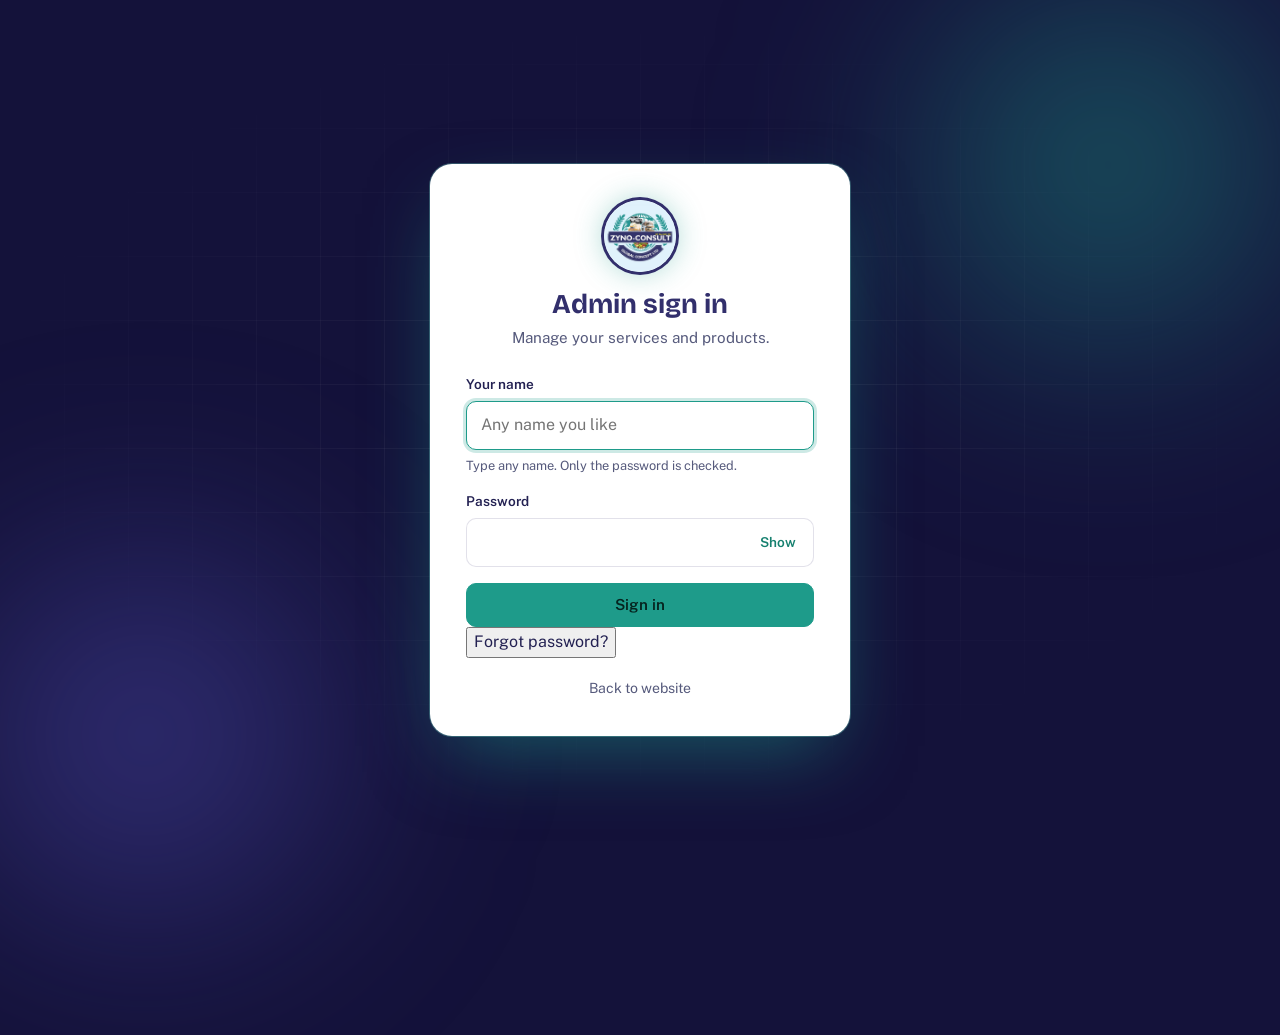
<file: admin/index.html>
<!DOCTYPE html>
<html lang="en">
<head>
  <meta charset="UTF-8">
  <meta name="viewport" content="width=device-width, initial-scale=1">
  <meta name="robots" content="noindex, nofollow">
  <meta name="theme-color" content="#14123A">
  <title>Dashboard | ZYNO-CONSULT Admin</title>
  <link rel="icon" href="../logo-badge.png" type="image/png">

  <link rel="preconnect" href="https://fonts.googleapis.com">
  <link rel="preconnect" href="https://fonts.gstatic.com" crossorigin>
  <link href="https://fonts.googleapis.com/css2?family=Bricolage+Grotesque:opsz,wght@12..96,500..800&family=Public+Sans:wght@400;500;600&display=swap" rel="stylesheet">
  <link rel="stylesheet" href="admin.css">
</head>
<body class="app">

  <div class="shell">

    <!-- Sidebar (slide-in drawer on small screens) -->
    <aside class="side" id="side" aria-label="Admin navigation">
      <a class="side__brand" href="#overview">
        <img src="../logo-badge.png" width="40" height="40" alt="">
        <span><strong>ZYNO-CONSULT</strong><small>Admin</small></span>
      </a>

      <nav class="side__nav">
        <a class="side__link" href="#overview" data-route="overview">
          <svg class="ico" viewBox="0 0 24 24" aria-hidden="true"><rect x="3" y="3" width="7" height="7" rx="1"/><rect x="14" y="3" width="7" height="7" rx="1"/><rect x="3" y="14" width="7" height="7" rx="1"/><rect x="14" y="14" width="7" height="7" rx="1"/></svg>
          Overview
        </a>
        <a class="side__link" href="#services" data-route="services">
          <svg class="ico" viewBox="0 0 24 24" aria-hidden="true"><path d="M12 3 3 8l9 5 9-5z"/><path d="m3 13 9 5 9-5"/></svg>
          Services
        </a>
        <a class="side__link" href="#products" data-route="products">
          <svg class="ico" viewBox="0 0 24 24" aria-hidden="true"><path d="M21 8 12 3 3 8v8l9 5 9-5z"/><path d="m3 8 9 5 9-5M12 13v8"/></svg>
          Products
        </a>
        <a class="side__link" href="#settings" data-route="settings">
          <svg class="ico" viewBox="0 0 24 24" aria-hidden="true"><circle cx="12" cy="12" r="3"/><path d="M12 2v3M12 19v3M2 12h3M19 12h3M4.9 4.9 7 7M17 17l2.1 2.1M4.9 19.1 7 17M17 7l2.1-2.1"/></svg>
          Settings
        </a>
      </nav>

      <div class="side__foot">
              
        
                <a class="side__link" href="../index.html?preview=1" target="_blank" rel="noopener">
          <svg class="ico" viewBox="0 0 24 24" aria-hidden="true"><path d="M2 12s4-7 10-7 10 7 10 7-4 7-10 7S2 12 2 12z"/><circle cx="12" cy="12" r="3"/></svg>
          Preview changes
        </a>
        <a class="side__link" href="../index.html" target="_blank" rel="noopener">
          <svg class="ico" viewBox="0 0 24 24" aria-hidden="true"><path d="M14 4h6v6M20 4l-9 9M18 14v5a1 1 0 0 1-1 1H5a1 1 0 0 1-1-1V7a1 1 0 0 1 1-1h5"/></svg>
          View site
        </a>
        <button class="side__link" id="logoutSide" type="button">
          <svg class="ico" viewBox="0 0 24 24" aria-hidden="true"><path d="M9 4H5a1 1 0 0 0-1 1v14a1 1 0 0 0 1 1h4M16 8l4 4-4 4M20 12H9"/></svg>
          Log out
        </button>
      </div>
    </aside>
    <div class="scrim" id="scrim"></div>

    <div class="main">
      <header class="topbar">

        <button class="iconbtn burger" id="burger" type="button" aria-label="Open menu" aria-expanded="false" aria-controls="side">
          <svg class="ico" viewBox="0 0 24 24" aria-hidden="true"><path d="M4 7h16M4 12h16M4 17h16"/></svg>
        </button>

        <h1 class="topbar__title" id="pageTitle">Overview</h1>
          <label class="autopub">
            <span>Auto-publish</span>
            <button class="switch" id="autoPub" type="button" role="switch" aria-checked="true" aria-label="Publish automatically after each change"></button>
          </label>
        <div class="topbar__right">
          <span class="pubstate" id="pubState" role="status"><i></i><span>Checking…</span></span>
          <button class="btn btn--sm" id="publishBtn" type="button">Publish</button>
          <div class="user">
            <span class="user__av" id="userAv">A</span>
            <span class="user__name" id="userName"></span>
          </div>
                    <button class="btn btn--ghost btn--sm" id="pwTop" type="button">Change password</button>
          <button class="btn btn--ghost btn--sm" id="logoutTop" type="button">Log out</button>
        </div>
      </header>

        <div class="banner" id="pwBanner" hidden>
        <p><strong>You are using the starting password.</strong> Change it now.</p>
        <button class="btn btn--sm" id="pwBannerBtn" type="button">Change password</button>
      </div>
      <main class="view" id="view" tabindex="-1"></main>
    </div>
  </div>

  <div class="toasts" id="toasts" aria-live="polite"></div>

  <dialog class="dlg" id="sessionDialog" aria-labelledby="sessionTitle">
    <h2 id="sessionTitle">Still there?</h2>
    <p>For your safety you will be signed out in <strong id="sessionLeft">5:00</strong>.</p>
    <div class="dlg__actions">
      <button class="side__link" id="pwSide" type="button">
          <svg class="ico" viewBox="0 0 24 24" aria-hidden="true"><circle cx="8" cy="15" r="4"/><path d="M11 13l9-9M16 8l3 3M14 10l2 2"/></svg>
          Change password
        </button>
      <button class="btn btn--ghost" id="sessionOut" type="button">Log out</button>
      <button class="btn" id="sessionStay" type="button">Stay signed in</button>
    </div>
  </dialog>

  <script src="../js/store.js"></script>
  <script src="../js/auth.js"></script>
  <script src="admin.js"></script>
     <script src="services.js"></script>
  <script src="password.js"></script>
  <script src="products.js"></script>
    <script src="products.js"></script>
  <script src="publish.js"></script>
  <script src="settings.js"></script>
</body>
</html>
</file>
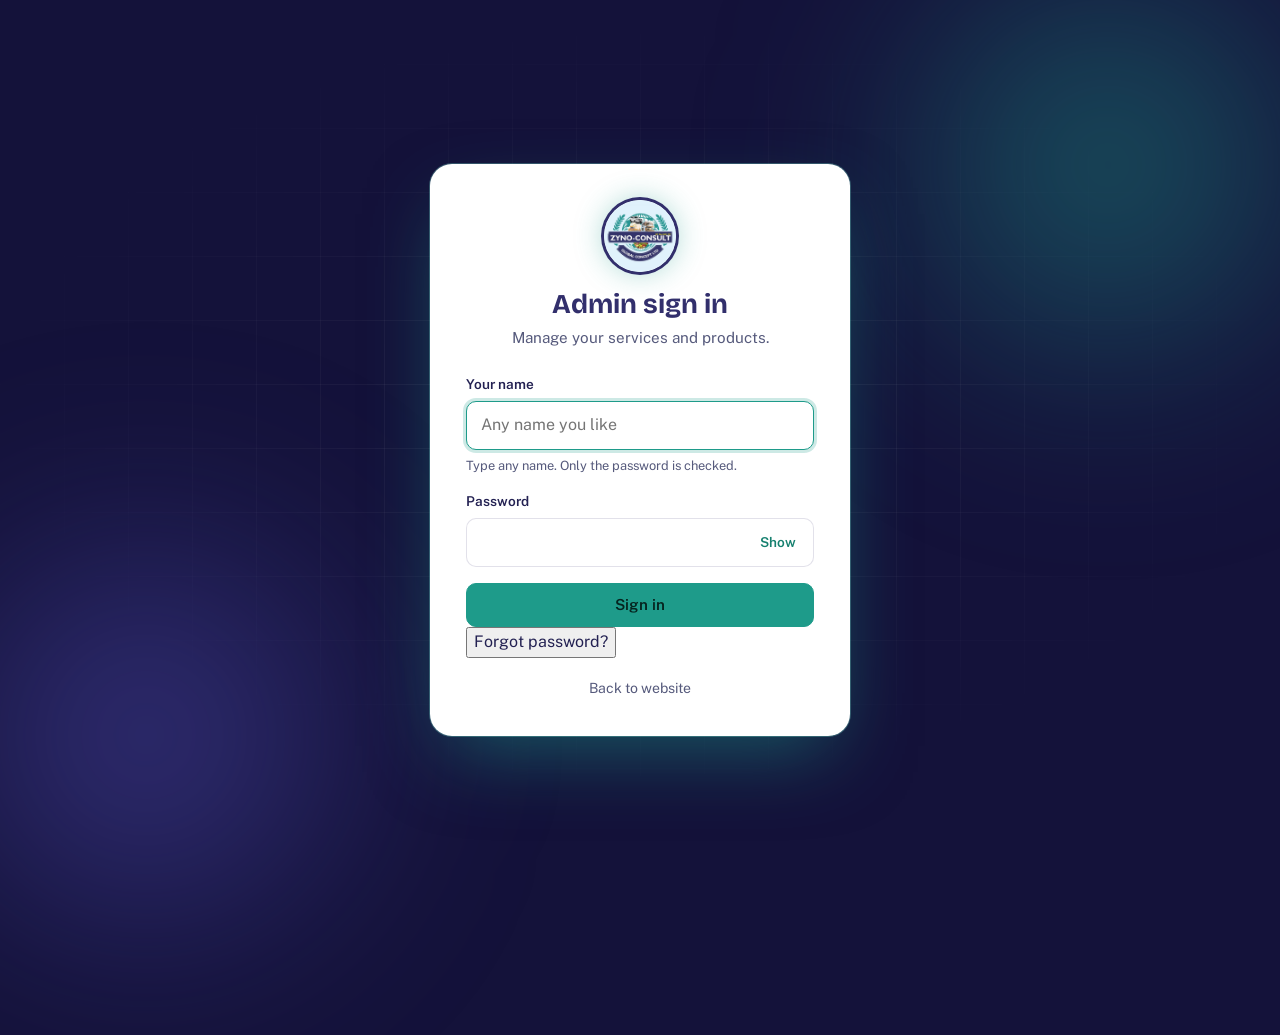
<file: admin/login.html>
<!DOCTYPE html>
<html lang="en">
<head>
  <meta charset="UTF-8">
  <meta name="viewport" content="width=device-width, initial-scale=1">
  <meta name="robots" content="noindex, nofollow">
  <meta name="theme-color" content="#14123A">
  <title>Admin sign in | ZYNO-CONSULT</title>
  <link rel="icon" href="../logo-badge.png" type="image/png">

  <link rel="preconnect" href="https://fonts.googleapis.com">
  <link rel="preconnect" href="https://fonts.gstatic.com" crossorigin>
  <link href="https://fonts.googleapis.com/css2?family=Bricolage+Grotesque:opsz,wght@12..96,500..800&family=Public+Sans:wght@400;500;600&display=swap" rel="stylesheet">
  <link rel="stylesheet" href="admin.css">
</head>
<body class="login">
  <div class="login__glow login__glow--a" aria-hidden="true"></div>
  <div class="login__glow login__glow--b" aria-hidden="true"></div>

  <main class="login__card">
    <img class="login__logo" src="../logo-badge.png" width="72" height="72" alt="ZYNO-CONSULT logo">
    <h1>Admin sign in</h1>
    <p class="login__sub">Manage your services and products.</p>

    <div class="alert" id="loginAlert" role="alert" hidden></div>

    <form id="loginForm" novalidate>
          <div class="field">
        <label for="username">Your name</label>
        <input id="username" name="username" type="text" maxlength="30" autocomplete="nickname" spellcheck="false" placeholder="Any name you like" required>
        <p class="field__hint">Type any name. Only the password is checked.</p>
      </div>

      <div class="field">
        <label for="password">Password</label>
        <div class="pw">
          <input id="password" name="password" type="password" autocomplete="current-password" required>
          <button class="pw__toggle" id="pwToggle" type="button" aria-label="Show password" aria-pressed="false">Show</button>
        </div>
      </div>

      <button class="btn btn--glow btn--block" id="loginBtn" type="submit">Sign in</button>
    </form>
    <button class="login__forgot" id="forgotBtn" type="button">Forgot password?</button>
    <a class="login__back" href="../index.html">Back to website</a>
  </main>
  <dialog class="dlg" id="resetDlg" aria-labelledby="resetTitle">
    <h2 id="resetTitle">Reset password</h2>
    <p>Enter the recovery key from your web developer, then choose a new password.</p>
    <div class="alert" id="resetAlert" role="alert" hidden></div>
    <form id="resetForm" novalidate>
      <div class="field">
        <label for="rkey">Recovery key</label>
        <input id="rkey" type="password" autocomplete="off" spellcheck="false">
      </div>
      <div class="field">
        <label for="rnew">New password</label>
        <input id="rnew" type="password" autocomplete="new-password">
        <p class="field__hint">At least 8 characters.</p>
      </div>
      <div class="field">
        <label for="rconf">Confirm new password</label>
        <input id="rconf" type="password" autocomplete="new-password">
      </div>
      <div class="dlg__actions">
        <button class="btn btn--ghost" id="resetCancel" type="button">Cancel</button>
        <button class="btn" id="resetBtn" type="submit">Reset password</button>
      </div>
    </form>
  </dialog>
  <script src="../js/auth.js"></script>
  <script src="login.js"></script>
</body>
</html>
</file>
<file: style.css>
/* ZYNO-CONSULT GLOBAL CONCEPT LTD — header, hero, loader
   Colours are taken from the logo: navy banner, teal globe, sky background. */

:root {
  --navy: #322F6C;
  --navy-deep: #232152;
  --teal: #1E9B8A;
  --teal-deep: #16806F;
  --sky: #E0F2FC;
  --paper: #F6FAFD;
  --muted: #565A7C;
  --rule: rgba(50, 47, 108, .14);
  --display: "Bricolage Grotesque", "Segoe UI", system-ui, sans-serif;
  --body: "Public Sans", "Segoe UI", system-ui, sans-serif;
  --ease-out: cubic-bezier(.2, .8, .2, 1);
  --ease-lift: cubic-bezier(.76, 0, .24, 1);
  --pad: clamp(18px, 5vw, 64px);
  --wrap: 1360px;
  --topbar-h: 38px;
  --nav-h: 72px;
}

*, *::before, *::after { box-sizing: border-box; }
html { -webkit-text-size-adjust: 100%; scroll-behavior: smooth; scroll-padding-top: 88px; }
html.is-loading,
html.menu-open { overflow: hidden; }
body {
  margin: 0;
  background: var(--paper);
  color: var(--navy-deep);
  font-family: var(--body);
  line-height: 1.6;
  -webkit-font-smoothing: antialiased;
}
img { display: block; max-width: 100%; height: auto; }
a { color: inherit; text-decoration: none; }
ul { list-style: none; margin: 0; padding: 0; }
button { font: inherit; color: inherit; }
:focus-visible { outline: 2px solid var(--teal-deep); outline-offset: 3px; }

.wrap { width: 100%; max-width: var(--wrap); margin-inline: auto; padding-inline: var(--pad); }

/* ---------- Loader ---------- */
.loader {
  position: fixed;
  inset: 0;
  z-index: 100;
  display: grid;
  place-items: center;
  overflow: hidden;
  background: var(--sky);
  transition: transform .95s var(--ease-lift);
}
.loader-off .loader { display: none; }
.loader.is-leaving { transform: translateY(-100%); }

.loader__inner {
  display: flex;
  flex-direction: column;
  align-items: center;
  transition: opacity .35s ease;
}
.loader.is-leaving .loader__inner { opacity: 0; }

.loader__logo {
  width: clamp(150px, 42vw, 220px);
  height: auto;
  border-radius: 50%;
  box-shadow: 0 0 0 4px var(--navy), 0 22px 44px rgba(50, 47, 108, .18);
  will-change: transform;
}
.js .loader__logo { transform: translateX(-120vw); }

.loader__bar {
  width: min(150px, 40vw);
  height: 2px;
  margin-top: 40px;
  background: var(--rule);
  overflow: hidden;
}
.loader__bar i {
  display: block;
  height: 100%;
  background: var(--navy);
  transform: scaleX(0);
  transform-origin: left;
}

/* ---------- Top bar ---------- */
.topbar { background: var(--navy); color: #fff; font-size: .8rem; }
.topbar__in {
  min-height: var(--topbar-h);
  display: flex;
  align-items: center;
  justify-content: space-between;
  gap: 16px;
}
.topbar__contact { display: flex; flex-wrap: wrap; gap: 4px 24px; }
.topbar a { opacity: .92; transition: opacity .2s; }
.topbar a:hover { opacity: 1; text-decoration: underline; }
.topbar__rc { margin: 0; color: var(--sky); white-space: nowrap; }

/* ---------- Sticky header ---------- */
.site-header {
  position: sticky;
  top: 0;
  z-index: 50;
  background: rgba(255, 255, 255, .97);
  border-bottom: 1px solid var(--rule);
  transition: box-shadow .25s ease;
}
.site-header.is-scrolled { box-shadow: 0 8px 26px rgba(35, 33, 82, .09); }

.navbar {
  min-height: var(--nav-h);
  display: flex;
  align-items: center;
  justify-content: space-between;
  gap: 20px;
}

.brand { display: inline-flex; align-items: center; gap: 12px; flex-shrink: 0; }
.brand img { width: 44px; height: 44px; border-radius: 50%; box-shadow: 0 0 0 2px var(--navy); }
.brand__text { display: flex; flex-direction: column; line-height: 1.15; }
.brand strong { font: 700 1.05rem var(--display); letter-spacing: .02em; color: var(--navy); }
.brand small { font-size: .75rem; color: var(--muted); }

/* Desktop nav */
.nav { display: flex; align-items: center; gap: clamp(20px, 2.6vw, 40px); }
.nav__head { display: none; }
.nav__list { display: flex; align-items: center; gap: clamp(18px, 2.2vw, 34px); }
.nav__link {
  position: relative;
  display: inline-block;
  padding: 8px 0;
  font-size: .95rem;
  font-weight: 500;
  transition: color .2s;
}
.nav__link::after {
  content: "";
  position: absolute;
  left: 0; right: 0; bottom: 2px;
  height: 1.5px;
  background: var(--teal);
  transform: scaleX(0);
  transform-origin: left;
  transition: transform .3s var(--ease-out);
}
.nav__link:hover,
.nav__link.is-active { color: var(--teal-deep); }
.nav__link:hover::after,
.nav__link.is-active::after { transform: scaleX(1); }

.has-menu { position: relative; }
.nav__row { display: flex; align-items: center; gap: 2px; }
.submenu-btn {
  display: grid;
  place-items: center;
  width: 28px;
  height: 28px;
  padding: 0;
  border: 0;
  background: transparent;
  cursor: pointer;
}
.submenu-btn svg,
.nav__close svg { width: 18px; height: 18px; fill: none; stroke: currentColor; stroke-width: 2; stroke-linecap: round; stroke-linejoin: round; }
.submenu-btn svg { transition: transform .25s ease; }
.has-menu.is-open .submenu-btn svg,
.has-menu:hover .submenu-btn svg { transform: rotate(180deg); }

.submenu {
  position: absolute;
  top: 100%;
  left: -16px;
  min-width: 250px;
  margin-top: 10px;
  padding: 8px;
  background: #fff;
  border: 1px solid var(--rule);
  border-radius: 12px;
  box-shadow: 0 18px 40px rgba(35, 33, 82, .14);
  opacity: 0;
  visibility: hidden;
  transform: translateY(6px);
  transition: opacity .2s ease, transform .2s var(--ease-out), visibility 0s .2s;
}
.submenu::before { content: ""; position: absolute; left: 0; right: 0; top: -12px; height: 12px; }
.has-menu:hover .submenu,
.has-menu:focus-within .submenu,
.has-menu.is-open .submenu { opacity: 1; visibility: visible; transform: none; transition-delay: 0s; }
.submenu a { display: block; padding: 10px 12px; border-radius: 8px; font-size: .93rem; transition: background .2s; }
.submenu a:hover { background: var(--sky); color: var(--navy-deep); }

.nav__contact { display: none; }

/* Burger (mobile and tablet only) */
.burger {
  display: none;
  flex-direction: column;
  align-items: center;
  justify-content: center;
  gap: 5px;
  width: 46px;
  height: 46px;
  padding: 0;
  border: 1.5px solid var(--rule);
  border-radius: 10px;
  background: #fff;
  cursor: pointer;
}
.burger span { display: block; width: 20px; height: 2px; border-radius: 2px; background: var(--navy); }
.nav-scrim { display: none; }

/* ---------- Buttons ---------- */
.btn {
  display: inline-flex;
  align-items: center;
  justify-content: center;
  min-height: 50px;
  padding: 0 24px;
  border-radius: 10px;
  border: 1.5px solid var(--navy);
  background: var(--navy);
  color: #fff;
  font: 600 .98rem var(--body);
  text-align: center;
  cursor: pointer;
  transition: background .2s, border-color .2s, transform .2s var(--ease-out);
}
.btn:hover { background: var(--navy-deep); border-color: var(--navy-deep); transform: translateY(-1px); }
.btn--ghost { background: transparent; color: var(--navy); }
.btn--ghost:hover { background: var(--sky); color: var(--navy-deep); border-color: var(--navy); }
.btn--small { min-height: 44px; padding: 0 18px; font-size: .9rem; background: var(--teal-deep); border-color: var(--teal-deep); }
.btn--small:hover { background: #106657; border-color: #106657; }

/* ---------- Hero ---------- */
.hero {
  min-height: calc(100vh - var(--topbar-h) - var(--nav-h));
  min-height: calc(100svh - var(--topbar-h) - var(--nav-h));
  display: flex;
  flex-direction: column;
  background:
    radial-gradient(60% 70% at 82% 42%, var(--sky), transparent 70%),
    var(--paper);
}

.hero__main {
  flex: 1;
  display: grid;
  grid-template-columns: 1.2fr .8fr;
  align-items: center;
  gap: clamp(28px, 5vw, 72px);
  padding-block: clamp(28px, 6vh, 64px);
}

.hero__title {
  margin: 0;
  font: 700 clamp(2.2rem, 4.6vw, 4.4rem)/1.05 var(--display);
  letter-spacing: -.028em;
  color: var(--navy);
}
.hero__identity {
  display: inline-flex;
  align-items: center;
  flex-wrap: wrap;
  gap: 8px 12px;
  margin-bottom: clamp(20px, 3vw, 34px);
  padding: 9px 13px;
  border: 1px solid rgba(50, 47, 108, .13);
  border-radius: 999px;
  background: rgba(255, 255, 255, .72);
  box-shadow: 0 8px 26px rgba(35, 33, 82, .07), inset 0 1px rgba(255,255,255,.9);
}
.hero__identity-mark {
  width: 9px;
  height: 9px;
  flex: 0 0 auto;
  border-radius: 50%;
  background: var(--teal);
  box-shadow: 0 0 0 4px rgba(30, 155, 138, .12), 0 0 14px rgba(30, 155, 138, .45);
}
.hero__identity-name {
  color: var(--navy);
  font: 800 .76rem/1.2 var(--display);
  letter-spacing: .075em;
}
.hero__identity-name b { color: var(--teal-deep); }
.hero__identity-rc {
  padding-left: 11px;
  border-left: 1px solid var(--rule);
  color: var(--muted);
  font-size: .7rem;
  font-weight: 600;
  letter-spacing: .035em;
}
.line { display: block; overflow: hidden; padding-bottom: .1em; margin-bottom: -.1em; }
.line > span { display: block; }

.hero__lead {
  max-width: 50ch;
  margin: 28px 0 0;
  font-size: clamp(1rem, 1.5vw, 1.15rem);
  color: var(--muted);
}
.hero__actions { display: flex; flex-wrap: wrap; gap: 12px; margin-top: 30px; }

/* Logo with two offset shapes behind it */
.badge {
  position: relative;
  justify-self: center;
  width: clamp(240px, 32vw, 460px);
  aspect-ratio: 1;
}
.badge::before,
.badge::after { content: ""; position: absolute; inset: 0; border-radius: 50%; }
.badge::before { background: var(--teal); transform: translate(7%, 6%); opacity: .9; }
.badge::after { border: 1.5px solid var(--navy); transform: translate(-5%, -4%); }
.badge img { position: relative; z-index: 1; width: 100%; border-radius: 50%; box-shadow: 0 0 0 5px var(--navy); }

/* ---------- Services strip ---------- */
.services { background: #fff; border-top: 1px solid var(--rule); }
.services__grid { max-width: var(--wrap); margin-inline: auto; display: grid; grid-template-columns: repeat(4, 1fr); }
.services li + li { border-left: 1px solid var(--rule); }
.services a { display: block; height: 100%; padding: 24px clamp(18px, 2.4vw, 32px) 28px; transition: background .2s; }
.services svg {
  width: 30px;
  height: 30px;
  margin-bottom: 14px;
  fill: none;
  stroke: var(--teal-deep);
  stroke-width: 1.7;
  stroke-linecap: round;
  stroke-linejoin: round;
}
.services strong { display: block; font: 600 1.05rem var(--display); color: var(--navy); margin-bottom: 4px; }
.services span { display: block; font-size: .88rem; color: var(--muted); max-width: 30ch; }
.services a:hover { background: var(--sky); }

/* ---------- Entrance (one calm sequence, only when JS is on) ---------- */
.js .topbar,
.js .site-header { opacity: 0; transition: opacity .8s ease, box-shadow .25s ease; }
.js .line > span { transform: translateY(108%); transition: transform 1s var(--ease-out); }
.js .line:nth-child(2) > span { transition-delay: .08s; }
.js .line:nth-child(3) > span { transition-delay: .16s; }
.js .line:nth-child(4) > span { transition-delay: .24s; }
.js .reveal { opacity: 0; transition: opacity .9s ease .45s; }
.js .badge { transform: rotate(-24deg) scale(.94); transition: opacity 1s ease .3s, transform 1.3s var(--ease-out) .3s; }

.is-ready .topbar,
.is-ready .site-header,
.is-ready .reveal { opacity: 1; }
.is-ready .line > span { transform: none; }
.is-ready .badge { transform: none; }

/* ---------- Tablet and below: slide-in menu ---------- */
@media (max-width: 1000px) {
  .burger { display: inline-flex; }

  .nav-scrim {
    display: block;
    position: fixed;
    inset: 0;
    z-index: 0;
    background: rgba(35, 33, 82, .5);
    opacity: 0;
    visibility: hidden;
    transition: opacity .3s ease, visibility 0s .3s;
  }
  .menu-open .nav-scrim { opacity: 1; visibility: visible; transition-delay: 0s; }

  .nav {
    position: fixed;
    top: 0;
    right: 0;
    z-index: 2;
    width: min(88vw, 400px);
    height: 100vh;
    height: 100dvh;
    flex-direction: column;
    align-items: stretch;
    gap: 0;
    overflow-y: auto;
    background: #fff;
    box-shadow: -20px 0 50px rgba(35, 33, 82, .16);
    transform: translateX(100%);
    visibility: hidden;
    transition: transform .4s var(--ease-lift), visibility 0s .4s;
  }
  .menu-open .nav { transform: none; visibility: visible; transition-delay: 0s; }

  .nav__head {
    display: flex;
    align-items: center;
    justify-content: space-between;
    padding: 12px 12px 12px 24px;
    border-bottom: 1px solid var(--rule);
    font: 600 1rem var(--display);
    color: var(--navy);
  }
  .nav__close {
    display: grid;
    place-items: center;
    width: 46px;
    height: 46px;
    border: 0;
    border-radius: 10px;
    background: transparent;
    cursor: pointer;
  }
  .nav__close:hover { background: var(--sky); }

  .nav__list { flex-direction: column; align-items: stretch; gap: 0; padding: 6px 24px; }
  .nav__list > li { border-bottom: 1px solid var(--rule); }
  .nav__list > li:last-child { border-bottom: 0; }
  .nav__link { display: block; padding: 16px 0; font-size: 1.1rem; }
  .nav__link::after { display: none; }
  .nav__row { justify-content: space-between; }
  .nav__row .nav__link { flex: 1; }
  .submenu-btn { width: 46px; height: 46px; }
  .has-menu:hover .submenu-btn svg { transform: none; }
  .has-menu.is-open .submenu-btn svg { transform: rotate(180deg); }

  .submenu,
  .has-menu:hover .submenu,
  .has-menu:focus-within .submenu {
    position: static;
    min-width: 0;
    margin: 0;
    padding: 0;
    border: 0;
    border-radius: 0;
    box-shadow: none;
    background: transparent;
    opacity: 1;
    visibility: visible;
    transform: none;
    max-height: 0;
    overflow: hidden;
    transition: max-height .35s ease;
  }
  .has-menu.is-open .submenu { max-height: 320px; padding-bottom: 12px; }
  .submenu::before { display: none; }
  .submenu a { padding: 12px 0 12px 14px; border-left: 2px solid var(--rule); border-radius: 0; color: var(--muted); }
  .submenu a:hover { background: transparent; color: var(--teal-deep); border-color: var(--teal); }

  .nav__foot { display: flex; flex-direction: column; gap: 18px; margin-top: auto; padding: 20px 24px 28px; }
  .nav__foot .btn { width: 100%; min-height: 50px; font-size: .98rem; }
  .nav__contact { display: block; margin: 0; font-size: .9rem; line-height: 1.9; color: var(--muted); }
  .nav__contact a:hover { color: var(--teal-deep); }
}

/* ---------- Single-column hero ---------- */
@media (max-width: 900px) {
  .hero__main { grid-template-columns: 1fr; gap: 40px; padding-top: 28px; padding-bottom: 44px; }
  .hero__title { font-size: clamp(1.9rem, 8vw, 4.2rem); }
  .badge { width: min(70vw, 360px); }
  .services__grid { grid-template-columns: 1fr 1fr; }
  .services li:nth-child(3) { border-left: 0; }
  .services li:nth-child(n+3) { border-top: 1px solid var(--rule); }
}

@media (max-width: 1100px) {
  .topbar__mail { display: none; }
}

@media (max-width: 700px) {
  :root { --topbar-h: 0px; --nav-h: 66px; }
  .topbar { display: none; }
  html { scroll-padding-top: 76px; }
}

@media (max-width: 520px) {
  .hero__actions .btn { width: 100%; }
  .services__grid { grid-template-columns: 1fr; }
  .services li + li { border-left: 0; border-top: 1px solid var(--rule); }
}

@media (max-width: 400px) {
  .brand small { display: none; }
  .brand strong { font-size: 1rem; }
}

/* Short landscape screens (phones on their side) */
@media (max-height: 600px) and (min-width: 700px) {
  .hero { min-height: 0; }
  .hero__main { padding-block: 32px; }
}

/* Very large screens */
@media (min-width: 1700px) {
  :root { --wrap: 1480px; }
}

/* ---------- Reduced motion ---------- */
@media (prefers-reduced-motion: reduce) {
  html { scroll-behavior: auto; }
  .js .line > span,
  .js .badge { transform: none; transition: none; }
  .loader, .loader__inner, .nav, .nav-scrim, .submenu { transition-duration: .01s; }
}

/* =====================================================
   ABOUT SECTION
   ===================================================== */

@property --angle {
  syntax: "<angle>";
  initial-value: 0deg;
  inherits: true;
}

:root {
  --night: #14123A;
  --glow: #1E9B8A;
  --glow-soft: #7BE0D0;
}

.about {
  position: relative;
  isolation: isolate;
  overflow: hidden;
  padding-top: clamp(72px, 10vw, 140px);
  background: var(--night);
  color: #E4F4FB;
}

/* Glowing hairline along the top edge */
.about::before {
  content: "";
  position: absolute;
  top: 0; left: 0; right: 0;
  height: 1px;
  z-index: 2;
  background: linear-gradient(90deg, transparent, var(--glow-soft), transparent);
  box-shadow: 0 0 24px 2px rgba(30, 155, 138, .6);
}

/* Drifting glows */
.about__glow {
  position: absolute;
  z-index: -1;
  width: min(52vw, 680px);
  aspect-ratio: 1;
  border-radius: 50%;
  filter: blur(90px);
  pointer-events: none;
}
.about__glow--a {
  top: -18%; right: -10%;
  background: radial-gradient(circle, rgba(30, 155, 138, .55), transparent 65%);
  animation: drift-a 16s ease-in-out infinite alternate;
}
.about__glow--b {
  bottom: -12%; left: -14%;
  background: radial-gradient(circle, rgba(91, 87, 201, .5), transparent 65%);
  animation: drift-b 20s ease-in-out infinite alternate;
}
@keyframes drift-a { to { transform: translate3d(-8%, 10%, 0) scale(1.1); } }
@keyframes drift-b { to { transform: translate3d(10%, -8%, 0) scale(1.12); } }

/* Faint sharp grid */
.about__grid-bg {
  position: absolute;
  inset: 0;
  z-index: -1;
  background-image:
    linear-gradient(rgba(255, 255, 255, .05) 1px, transparent 1px),
    linear-gradient(90deg, rgba(255, 255, 255, .05) 1px, transparent 1px);
  background-size: 64px 64px;
  -webkit-mask-image: radial-gradient(75% 65% at 55% 35%, #000 20%, transparent 75%);
  mask-image: radial-gradient(75% 65% at 55% 35%, #000 20%, transparent 75%);
}

.about__inner {
  display: grid;
  grid-template-columns: 1.25fr .75fr;
  align-items: start;
  gap: clamp(32px, 6vw, 88px);
}

.about__title {
  margin: 0;
  font: 700 clamp(2rem, 4.4vw, 3.7rem)/1.06 var(--display);
  letter-spacing: -.025em;
  color: #fff;
}
.mask { display: block; overflow: hidden; padding-bottom: .12em; margin-bottom: -.12em; }
.mask > span { display: block; }

.about__rule {
  display: block;
  width: 88px;
  height: 3px;
  margin: 28px 0;
  background: linear-gradient(90deg, var(--glow-soft), var(--glow));
  box-shadow: 0 0 18px rgba(30, 155, 138, .9);
  transform-origin: left;
}

.about__text {
  max-width: 56ch;
  margin: 0 0 16px;
  font-size: clamp(1rem, 1.4vw, 1.1rem);
  color: rgba(228, 244, 251, .78);
}
.about__actions { display: flex; flex-wrap: wrap; gap: 12px; margin-top: 28px; }

.btn--glow { 
    background: var(--glow);
    border-color: var(--glow);
    color: #06241F; 
    }
.btn--glow:hover { background: var(--glow-soft); border-color: var(--glow-soft); box-shadow: 0 0 30px rgba(30, 155, 138, .65); }
.btn--light { background: transparent; border-color: rgba(255, 255, 255, .4); color: #fff; }
.btn--light:hover { background: rgba(255, 255, 255, .08); border-color: #fff; }

/* Company card with a rotating glowing border */
.cert {
  --angle: 0deg;
  position: relative;
  padding: 1.5px;
  border-radius: 20px;
  background: conic-gradient(from var(--angle), transparent 0 55%, var(--glow) 78%, var(--glow-soft) 90%, transparent 100%);
  animation: spin-angle 7s linear infinite;
}
.cert::before {
  content: "";
  position: absolute;
  inset: 0;
  z-index: -1;
  border-radius: inherit;
  background: conic-gradient(from var(--angle), transparent 0 55%, var(--glow) 78%, var(--glow-soft) 90%, transparent 100%);
  filter: blur(22px);
  opacity: .6;
}
@keyframes spin-angle { to { --angle: 360deg; } }

.cert__inner { padding: 28px; border-radius: 19px; background: #1A1847; }
.cert__top { display: flex; align-items: center; gap: 14px; }
.cert__top img { width: 56px; height: 56px; border-radius: 50%; box-shadow: 0 0 0 2px var(--glow), 0 0 22px rgba(30, 155, 138, .6); }
.cert__name { margin: 0; font: 600 1rem/1.3 var(--display); letter-spacing: .03em; color: #fff; }
.cert__rc { display: flex; flex-direction: column; margin: 26px 0 22px; padding-block: 18px; border-block: 1px solid rgba(255, 255, 255, .12); }
.cert__rc span { font-size: .85rem; color: rgba(228, 244, 251, .6); }
.cert__rc strong {
  font: 700 clamp(2.4rem, 5vw, 3.3rem)/1.1 var(--display);
  letter-spacing: .03em;
  color: #fff;
  text-shadow: 0 0 2px #fff, 0 0 26px rgba(123, 224, 208, .75);
}
.cert__list { display: grid; gap: 12px; }
.cert__list li { display: grid; grid-template-columns: 48px 1fr; align-items: baseline; gap: 8px; font-size: .92rem; }
.cert__list span { font-size: .8rem; color: rgba(228, 244, 251, .55); }
.cert__list a { overflow-wrap: anywhere; transition: color .2s; }
.cert__list a:hover { color: var(--glow-soft); }

/* Service cards */
.about__cards { margin-top: clamp(48px, 7vw, 96px); }
.cards { display: grid; grid-template-columns: repeat(4, 1fr); gap: 16px; }

.card {
  position: relative;
  padding: 26px 22px 24px;
  border-radius: 16px;
  border: 1px solid rgba(255, 255, 255, .1);
  background: linear-gradient(180deg, rgba(255, 255, 255, .055), rgba(255, 255, 255, .02));
  transition: transform .4s var(--ease-out), border-color .3s, box-shadow .3s;
}
.card::before {
  content: "";
  position: absolute;
  inset: 0;
  border-radius: inherit;
  background: radial-gradient(320px circle at var(--mx, 50%) var(--my, 0%), rgba(30, 155, 138, .3), transparent 65%);
  opacity: 0;
  transition: opacity .3s;
  pointer-events: none;
}
.card > * { position: relative; }
.card:hover {
  transform: translateY(-4px);
  border-color: rgba(123, 224, 208, .65);
  box-shadow: 0 0 0 1px rgba(30, 155, 138, .35), 0 18px 50px -14px rgba(30, 155, 138, .55);
}
.card:hover::before { opacity: 1; }

.card__icon {
  display: grid;
  place-items: center;
  width: 48px;
  height: 48px;
  margin-bottom: 18px;
  border-radius: 12px;
  border: 1px solid rgba(123, 224, 208, .35);
  background: rgba(30, 155, 138, .15);
  box-shadow: 0 0 24px -6px rgba(30, 155, 138, .8);
}
.card__icon svg { width: 26px; height: 26px; fill: none; stroke: var(--glow-soft); stroke-width: 1.7; stroke-linecap: round; stroke-linejoin: round; }
.card h3 { margin: 0 0 6px; font: 600 1.2rem var(--display); color: #fff; }
.card p { margin: 0 0 16px; font-size: .92rem; color: rgba(228, 244, 251, .7); }

.chips { display: flex; flex-wrap: wrap; gap: 6px; }
.chips li {
  padding: 5px 10px;
  border-radius: 6px;
  border: 1px solid rgba(123, 224, 208, .3);
  background: rgba(30, 155, 138, .12);
  font-size: .78rem;
  color: #CFF3EC;
}

.about__more { margin: 28px 0 0; font-size: 1rem; color: rgba(228, 244, 251, .7); }

/* Glowing outlined marquee */
.marquee {
  margin-top: clamp(56px, 8vw, 110px);
  padding-block: clamp(20px, 3vw, 34px);
  border-block: 1px solid rgba(255, 255, 255, .1);
  overflow: hidden;
  -webkit-mask-image: linear-gradient(90deg, transparent, #000 8%, #000 92%, transparent);
  mask-image: linear-gradient(90deg, transparent, #000 8%, #000 92%, transparent);
}
.marquee__track { display: flex; width: max-content; animation: marquee 36s linear infinite; }
.marquee:hover .marquee__track { animation-play-state: paused; }
.marquee__group { display: flex; align-items: center; flex-shrink: 0; gap: clamp(24px, 4vw, 56px); padding-right: clamp(24px, 4vw, 56px); }
.marquee__group span {
  font: 700 clamp(1.8rem, 5.4vw, 4rem)/1 var(--display);
  color: transparent;
  -webkit-text-stroke: 1.2px rgba(123, 224, 208, .75);
  filter: drop-shadow(0 0 14px rgba(30, 155, 138, .5));
  white-space: nowrap;
}
.marquee__group i {
  flex-shrink: 0;
  width: 10px;
  height: 10px;
  transform: rotate(45deg);
  background: var(--glow-soft);
  box-shadow: 0 0 16px 3px rgba(30, 155, 138, .8);
}
@keyframes marquee { to { transform: translateX(-50%); } }

/* Scroll-in animation (sharp easing, only when JS is on) */
.js .about__head .mask > span { transform: translateY(112%); transition: transform 1s cubic-bezier(.16, 1, .3, 1); }
.js .about__head .mask:nth-child(2) > span { transition-delay: .09s; }
.js .about__head .mask:nth-child(3) > span { transition-delay: .18s; }
.js .about__rule { transform: scaleX(0); transition: transform .9s cubic-bezier(.7, 0, .2, 1) .35s; }
.js .about__text,
.js .about__actions { opacity: 0; transform: translateY(18px); transition: opacity .8s ease, transform .9s cubic-bezier(.16, 1, .3, 1); }
.js .about__text { transition-delay: .5s; }
.js .about__text + .about__text { transition-delay: .6s; }
.js .about__actions { transition-delay: .7s; }

.about__head.is-in .mask > span { transform: none; }
.about__head.is-in .about__rule { transform: none; }
.about__head.is-in .about__text,
.about__head.is-in .about__actions { opacity: 1; transform: none; }

.js .cert { opacity: 0; transform: translateY(36px); transition: opacity .9s ease .25s, transform 1.1s cubic-bezier(.16, 1, .3, 1) .25s; }
.js .cert.is-in { opacity: 1; transform: none; }

.js .cards .card {
  clip-path: inset(100% 0 0 0);
  opacity: 0;
  transition:
    clip-path .9s cubic-bezier(.7, 0, .2, 1) calc(var(--i) * .1s),
    opacity .4s ease calc(var(--i) * .1s),
    transform .4s var(--ease-out),
    border-color .3s,
    box-shadow .3s;
}
.js .cards.is-in .card { clip-path: inset(-60px); opacity: 1; }
.js .about__more { opacity: 0; transition: opacity .8s ease .7s; }
.js .cards.is-in + .about__more { opacity: 1; }
.js .marquee { opacity: 0; transition: opacity 1.1s ease; }
.js .marquee.is-in { opacity: 1; }

/* Responsive */
@media (max-width: 1100px) {
  .cards { grid-template-columns: repeat(2, 1fr); }
}
@media (max-width: 900px) {
  .about__inner { grid-template-columns: 1fr; }
  .cert { max-width: 520px; }
  .about__glow { width: 90vw; }
}
@media (max-width: 600px) {
  .cards { grid-template-columns: 1fr; }
  .about__actions .btn { width: 100%; }
  .cert__inner { padding: 22px; }
}

@media (prefers-reduced-motion: reduce) {
  .about__glow,
  .cert,
  .marquee__track { animation: none; }
  .js .about__head .mask > span,
  .js .about__rule,
  .js .about__text,
  .js .about__actions,
  .js .cert,
  .js .cards .card,
  .js .about__more,
  .js .marquee { opacity: 1; transform: none; clip-path: none; transition: none; }
}

/* =====================================================
   SERVICES SECTION
   ===================================================== */

.svcs {
  position: relative;
  padding-block: clamp(72px, 9vw, 120px);
  background: var(--paper);
}

.svcs__head {
  display: flex;
  flex-wrap: wrap;
  align-items: flex-end;
  justify-content: space-between;
  gap: 20px 48px;
  margin-bottom: clamp(36px, 5vw, 64px);
}
.svcs__title {
  margin: 0;
  font: 700 clamp(2rem, 4.4vw, 3.7rem)/1.06 var(--display);
  letter-spacing: -.025em;
  color: var(--navy);
}
.svcs__sub { max-width: 44ch; margin: 0; font-size: clamp(1rem, 1.4vw, 1.1rem); color: var(--muted); }

/* Stack of cards */
.svc-stack { margin: 0; padding: 0; list-style: none; }
.svc { margin-bottom: 28px; scroll-margin-top: calc(var(--nav-h) + 24px); }
.svc:last-child { margin-bottom: 0; }

@media (min-width: 901px) {
  .svc { position: sticky; top: calc(var(--nav-h) + 16px + var(--i) * 14px); }
}
@media (min-width: 901px) and (max-height: 700px) {
  .svc { position: static; }
}

.svc__card {
  display: grid;
  grid-template-columns: 1.05fr .95fr;
  min-height: clamp(380px, 56vh, 470px);
  overflow: hidden;
  border-radius: 24px;
  border: 1px solid var(--rule);
  background: #fff;
  box-shadow: 0 34px 60px -34px rgba(35, 33, 82, .4);
}
.svc:nth-child(even) .svc__art { order: -1; }

.svc__body {
  display: flex;
  flex-direction: column;
  justify-content: center;
  padding: clamp(28px, 4.4vw, 60px);
}
.svc__division {
  margin: 0 0 8px;
  color: var(--teal-deep);
  font: 800 .68rem/1.2 var(--body);
  letter-spacing: .16em;
}
.svc__title {
  margin: 0 0 9px;
  font: 800 clamp(1.65rem, 2.65vw, 2.35rem)/1.04 var(--display);
  letter-spacing: -.035em;
  text-wrap: balance;
  color: var(--navy);
}
.svc__title--long { font-size: clamp(1.35rem, 2.25vw, 2rem); }
.svc__affiliation {
  max-width: 48ch;
  margin: 0 0 16px;
  padding-left: 11px;
  border-left: 2px solid var(--teal);
  color: var(--muted);
  font-size: .76rem;
  font-weight: 600;
  line-height: 1.5;
}
.svc__affiliation span { color: var(--navy); font-weight: 700; }
.svc__lead { max-width: 44ch; margin: 0 0 22px; color: var(--muted); }

.svc__list { display: grid; gap: 10px; margin: 0 0 30px; padding: 0; list-style: none; }
.svc__list li { position: relative; padding-left: 26px; font-weight: 500; }
.svc__list li::before {
  content: "";
  position: absolute;
  left: 3px;
  top: .62em;
  width: 8px;
  height: 8px;
  transform: rotate(45deg);
  background: var(--teal);
  box-shadow: 0 0 10px 1px rgba(30, 155, 138, .7);
}
.svc__cta { display: flex; flex-wrap: wrap; gap: 12px; }

/* Glowing art panel */
.svc__art {
  --tint: 30, 155, 138;
  position: relative;
  isolation: isolate;
  display: grid;
  place-items: center;
  padding: 28px;
  overflow: hidden;
  background:
    linear-gradient(rgba(255, 255, 255, .045) 1px, transparent 1px) 0 0 / 32px 32px,
    linear-gradient(90deg, rgba(255, 255, 255, .045) 1px, transparent 1px) 0 0 / 32px 32px,
    var(--night);
}
.svc__art::before {
  content: "";
  position: absolute;
  z-index: -1;
  width: 82%;
  aspect-ratio: 1;
  border-radius: 50%;
  border: 1.5px dashed rgba(123, 224, 208, .35);
  animation: ring-spin 70s linear infinite;
}
.svc__art::after {
  content: "";
  position: absolute;
  inset: 0;
  z-index: -1;
  background: radial-gradient(60% 60% at 50% 50%, rgba(var(--tint), .4), transparent 70%);
}
@keyframes ring-spin { to { transform: rotate(360deg); } }

.svc__art svg {
  width: min(84%, 360px);
  height: auto;
  fill: none;
  stroke: var(--glow-soft);
  stroke-width: 2;
  stroke-linecap: round;
  stroke-linejoin: round;
  filter: drop-shadow(0 0 8px rgba(30, 155, 138, .85)) drop-shadow(0 0 22px rgba(30, 155, 138, .45));
}
.svc__art .fill { fill: var(--night); }

/* Real-estate image gallery */
.svc__art--gallery {
  padding: clamp(18px, 3vw, 36px);
}
.svc__art--gallery::before {
  width: 90%;
  border-color: rgba(123, 224, 208, .22);
}
.svc__gallery {
  position: relative;
  z-index: 1;
  display: grid;
  grid-template-columns: repeat(2, minmax(0, 1fr));
  gap: clamp(10px, 1.5vw, 18px);
  width: 100%;
  max-width: 560px;
  perspective: 1000px;
}
.svc__photo {
  position: relative;
  min-width: 0;
  aspect-ratio: 1.28;
  margin: 0;
  overflow: hidden;
  border: 1px solid rgba(255, 255, 255, .58);
  border-radius: 16px;
  background: #dce8e7;
  box-shadow: 0 14px 30px rgba(4, 15, 35, .3);
  opacity: 0;
  transform: translateY(22px) scale(.96);
  transition: transform .55s cubic-bezier(.2, .8, .2, 1), box-shadow .35s ease, opacity .6s ease;
  transition-delay: calc(var(--photo-index) * 90ms);
}
.svc.is-in .svc__photo {
  opacity: 1;
  transform: none;
}
.svc__photo img {
  display: block;
  width: 100%;
  height: 100%;
  object-fit: cover;
  transition: transform .7s cubic-bezier(.2, .8, .2, 1), filter .35s ease;
}
.svc__photo figcaption {
  position: absolute;
  inset: auto 0 0;
  padding: 28px 12px 11px;
  color: #fff;
  font-size: clamp(.72rem, 1vw, .88rem);
  font-weight: 600;
  line-height: 1.25;
  background: linear-gradient(transparent, rgba(11, 16, 38, .82));
}
.svc__trade-gallery {
  grid-template-columns: repeat(2, minmax(0, 1fr));
  gap: clamp(8px, 1.2vw, 14px);
}
.svc__trade-gallery .svc__photo {
  aspect-ratio: 1.42;
  border-radius: 13px;
}
.svc__trade-gallery .svc__photo--hero {
  grid-column: 1 / -1;
  aspect-ratio: 2.15;
}
.svc__trade-gallery .svc__photo--hero img { object-position: 50% 43%; }
.svc__trade-gallery .svc__photo--hero figcaption {
  padding: 38px 14px 12px;
  font-size: clamp(.8rem, 1.1vw, .98rem);
}
.svc__car-gallery {
  grid-template-columns: repeat(2, minmax(0, 1fr));
  gap: clamp(8px, 1.2vw, 14px);
}
.svc__car-gallery .svc__photo {
  aspect-ratio: 1.48;
  border-radius: 13px;
}
.svc__car-gallery .svc__photo--hero {
  grid-column: 1 / -1;
  aspect-ratio: 2.2;
}
.svc__car-gallery .svc__photo--hero img { object-position: 50% 57%; }
.svc__car-gallery .svc__photo--hero figcaption {
  padding: 40px 14px 12px;
  font-size: clamp(.82rem, 1.15vw, 1rem);
  letter-spacing: .01em;
}
.svc__art--cars::after {
  background: radial-gradient(65% 65% at 50% 48%, rgba(91, 87, 201, .3), transparent 72%);
}
.svc__property-gallery,
.svc__mining-gallery {
  grid-template-columns: repeat(2, minmax(0, 1fr));
  gap: clamp(8px, 1.2vw, 14px);
}
.svc__property-gallery .svc__photo,
.svc__mining-gallery .svc__photo {
  aspect-ratio: 1.48;
  border-radius: 13px;
}
.svc__property-gallery .svc__photo--hero,
.svc__mining-gallery .svc__photo--hero {
  grid-column: 1 / -1;
  aspect-ratio: 2.2;
}
.svc__property-gallery .svc__photo--hero img { object-position: 50% 58%; }
.svc__mining-gallery .svc__photo--hero img { object-position: 50% 55%; }
.svc__property-gallery .svc__photo--hero figcaption,
.svc__mining-gallery .svc__photo--hero figcaption {
  padding: 40px 14px 12px;
  font-size: clamp(.82rem, 1.15vw, 1rem);
  letter-spacing: .01em;
}
.svc__art--property::after {
  background: radial-gradient(65% 65% at 50% 48%, rgba(30, 155, 138, .3), transparent 72%);
}
.svc__art--mining::after {
  background: radial-gradient(65% 65% at 50% 48%, rgba(91, 87, 201, .3), transparent 72%);
}
@media (hover: hover) {
  .svc__photo:hover {
    z-index: 2;
    transform: translateY(-5px) scale(1.025);
    box-shadow: 0 22px 38px rgba(4, 15, 35, .42);
  }
  .svc__photo:hover img { transform: scale(1.08); }
}

/* Closing band */
.svcs__more {
  display: flex;
  flex-wrap: wrap;
  align-items: center;
  justify-content: space-between;
  gap: 24px 40px;
  margin-top: clamp(36px, 5vw, 64px);
  padding: clamp(24px, 3vw, 40px);
  border-radius: 20px;
  color: #fff;
  background: linear-gradient(120deg, var(--navy-deep), var(--navy));
  box-shadow: 0 0 0 1px rgba(123, 224, 208, .25), 0 24px 60px -24px rgba(30, 155, 138, .6);
}
.svcs__more h3 { margin: 0 0 6px; font: 700 clamp(1.3rem, 2.4vw, 1.8rem) var(--display); }
.svcs__more p { max-width: 52ch; margin: 0; color: rgba(228, 244, 251, .78); }
.svcs__more-actions { display: flex; flex-wrap: wrap; gap: 12px; }

/* Scroll-in animation (only after script.js switches on html.reveal-on) */
.reveal-on .svcs__head .mask > span { transform: translateY(112%); transition: transform 1s cubic-bezier(.16, 1, .3, 1); }
.reveal-on .svcs__head .mask:nth-child(2) > span { transition-delay: .09s; }
.reveal-on .svcs__sub { opacity: 0; transform: translateY(18px); transition: opacity .8s ease .3s, transform .9s cubic-bezier(.16, 1, .3, 1) .3s; }
.svcs__head.is-in .mask > span { transform: none; }
.svcs__head.is-in .svcs__sub { opacity: 1; transform: none; }

.reveal-on .svc__card { opacity: 0; transform: translateY(60px) scale(.98); transition: opacity .8s ease, transform 1.1s cubic-bezier(.16, 1, .3, 1); }
.reveal-on .svc.is-in .svc__card { opacity: 1; transform: none; }

.reveal-on .svc__body > * { opacity: 0; transform: translateY(16px); transition: opacity .7s ease, transform .8s cubic-bezier(.16, 1, .3, 1); }
.reveal-on .svc__body > :nth-child(1) { transition-delay: .3s; }
.reveal-on .svc__body > :nth-child(2) { transition-delay: .38s; }
.reveal-on .svc__body > :nth-child(3) { transition-delay: .46s; }
.reveal-on .svc__body > :nth-child(4) { transition-delay: .54s; }
.reveal-on .svc.is-in .svc__body > * { opacity: 1; transform: none; }

/* Line drawings draw themselves (only shapes JS has prepared) */
.reveal-on .svc__art svg [pathLength] {
  stroke-dasharray: 1;
  stroke-dashoffset: 1;
  transition: stroke-dashoffset 1.6s cubic-bezier(.65, 0, .35, 1);
}
.reveal-on .svc.is-in .svc__art svg [pathLength] { stroke-dashoffset: 0; }

.reveal-on .svcs__more { opacity: 0; transform: translateY(30px); transition: opacity .8s ease, transform 1s cubic-bezier(.16, 1, .3, 1); }
.reveal-on .svcs__more.is-in { opacity: 1; transform: none; }

/* Responsive */
@media (max-width: 900px) {
  .svc__card { grid-template-columns: 1fr; min-height: 0; }
  .svc__art { order: -1; min-height: 240px; }
  .svc__art svg { width: min(70%, 300px); }
  .svc__art--gallery { min-height: 0; }
  .svc__gallery { max-width: 620px; }
  .svcs__head { align-items: flex-start; }
}
@media (max-width: 520px) {
  .svc__art--gallery { padding: 18px; }
  .svc__gallery { gap: 10px; }
  .svc__photo { border-radius: 12px; }
  .svc__photo figcaption { padding: 24px 8px 8px; font-size: .7rem; }
  .svc__trade-gallery { gap: 8px; }
  .svc__trade-gallery .svc__photo { border-radius: 10px; }
  .svc__car-gallery { gap: 8px; }
  .svc__car-gallery .svc__photo { border-radius: 10px; }
  .svc__property-gallery,
  .svc__mining-gallery { gap: 8px; }
  .svc__property-gallery .svc__photo,
  .svc__mining-gallery .svc__photo { border-radius: 10px; }
  .svc__cta .btn,
  .svcs__more-actions .btn { width: 100%; }
}

@media (prefers-reduced-motion: reduce) {
  .svc__art::before { animation: none; }
  .svc__photo,
  .svc__photo img { transition: none; }
  .svc__photo { opacity: 1; transform: none; }
}
/* =========================================================
   PREMIUM WHY CHOOSE US
   ========================================================= */

.why-pro {
  position: relative;
  isolation: isolate;
  overflow: hidden;
  padding-block: clamp(90px, 11vw, 150px);
  background:
    radial-gradient(
      circle at 10% 20%,
      rgba(30,155,138,.09),
      transparent 32%
    ),
    var(--sky);
}

.why-pro__ambient {
  position: absolute;
  width: 420px;
  aspect-ratio: 1;
  border-radius: 50%;
  filter: blur(80px);
  pointer-events: none;
  z-index: -1;
}

.why-pro__ambient--one {
  top: 5%;
  right: -180px;
  background: rgba(30,155,138,.12);
  animation: ambientFloat 10s ease-in-out infinite;
}

.why-pro__ambient--two {
  bottom: -180px;
  left: -150px;
  background: rgba(91,87,201,.09);
  animation: ambientFloat 13s ease-in-out infinite reverse;
}

@keyframes ambientFloat {
  0%,100% {
    transform: translate3d(0,0,0) scale(1);
  }

  50% {
    transform: translate3d(30px,-25px,0) scale(1.08);
  }
}


.why-pro__intro {
  max-width: 850px;
  margin-bottom: clamp(50px,7vw,90px);
}

.section-kicker {
  display: flex;
  align-items: center;
  gap: 12px;
  margin-bottom: 20px;
  font-size: .72rem;
  font-weight: 800;
  letter-spacing: .18em;
  color: var(--teal-deep);
}

.section-kicker span {
  width: 34px;
  height: 1px;
  background: var(--teal);
  box-shadow: 0 0 12px rgba(30,155,138,.8);
}

.why-pro__intro h2 {
  max-width: 900px;
  margin: 0;
  font:
    700 clamp(3rem,7vw,7rem)/.94
    var(--display);
  letter-spacing: -.055em;
  color: var(--navy);
}

.text-reveal {
  display: block;
  overflow: hidden;
}

.text-reveal > span {
  display: block;
}

.why-pro__intro p {
  max-width: 600px;
  margin: 28px 0 0;
  font-size: clamp(1rem,1.5vw,1.18rem);
  line-height: 1.7;
  color: var(--muted);
}


/* GRID */

.why-pro__layout {
  display: grid;
  grid-template-columns: 1.2fr 1fr 1fr;
  gap: 18px;
}


/* MAIN */

.why-pro__main {
  position: relative;
  min-height: 500px;
  overflow: hidden;
  display: flex;
  flex-direction: column;
  justify-content: space-between;
  padding: clamp(28px,4vw,48px);
  border-radius: 28px;
  color: white;
  background:
    radial-gradient(
      circle at 80% 10%,
      rgba(30,155,138,.3),
      transparent 38%
    ),
    linear-gradient(
      145deg,
      #171448,
      #0c0a29
    );
  box-shadow:
    0 35px 80px -35px rgba(15,12,50,.6);
  transform-style: preserve-3d;
}

.why-pro__orb {
  position: absolute;
  width: 330px;
  height: 330px;
  right: -120px;
  top: -120px;
  border-radius: 50%;
  border: 1px solid rgba(123,224,208,.35);
  box-shadow:
    inset 0 0 70px rgba(30,155,138,.12),
    0 0 70px rgba(30,155,138,.1);
  animation: orbSpin 30s linear infinite;
}

.why-pro__orb::before,
.why-pro__orb::after {
  content: "";
  position: absolute;
  inset: 25px;
  border-radius: inherit;
  border: 1px dashed rgba(123,224,208,.18);
}

.why-pro__orb::after {
  inset: 70px;
}

@keyframes orbSpin {
  to {
    transform: rotate(360deg);
  }
}


.why-pro__main-top,
.why-pro__card-head {
  display: flex;
  align-items: center;
  justify-content: space-between;
}

.why-pro__number {
  font-size: .72rem;
  font-weight: 800;
  letter-spacing: .14em;
  opacity: .55;
}

.why-pro__status {
  display: flex;
  align-items: center;
  gap: 8px;
  font-size: .65rem;
  font-weight: 800;
  letter-spacing: .12em;
  color: var(--glow-soft);
}

.why-pro__status i,
.contact-pro__form-dot i {
  width: 7px;
  height: 7px;
  border-radius: 50%;
  background: var(--glow-soft);
  box-shadow:
    0 0 0 5px rgba(123,224,208,.08),
    0 0 18px rgba(123,224,208,.8);
  animation: statusPulse 2s ease-in-out infinite;
}

@keyframes statusPulse {
  50% {
    opacity: .35;
    transform: scale(.65);
  }
}


.why-pro__main-content {
  position: relative;
  z-index: 2;
}

.why-pro__label {
  display: block;
  margin-bottom: 10px;
  font-size: .68rem;
  font-weight: 800;
  letter-spacing: .15em;
  color: rgba(228,244,251,.55);
}

.why-pro__rc {
  display: flex;
  flex-direction: column;
}

.why-pro__rc span {
  font-size: .85rem;
  color: rgba(228,244,251,.5);
}

.why-pro__rc strong {
  font:
    800 clamp(3rem,6vw,5.6rem)/.95
    var(--display);
  letter-spacing: -.04em;
  color: white;
  text-shadow:
    0 0 3px white,
    0 0 35px rgba(123,224,208,.65);
}

.why-pro__main-content p {
  max-width: 400px;
  margin: 24px 0 0;
  color: rgba(228,244,251,.68);
  line-height: 1.7;
}

.why-pro__main-line {
  width: 100%;
  height: 1px;
  background:
    linear-gradient(
      90deg,
      var(--glow-soft),
      transparent
    );
}


/* SMALL CARDS */

.why-pro__card {
  position: relative;
  min-height: 240px;
  overflow: hidden;
  display: flex;
  flex-direction: column;
  justify-content: space-between;
  padding: clamp(24px,3vw,34px);
  border: 1px solid var(--rule);
  border-radius: 24px;
  background: rgba(255,255,255,.78);
  backdrop-filter: blur(12px);
  transition:
    transform .55s cubic-bezier(.16,1,.3,1),
    box-shadow .4s,
    border-color .4s;
}

.why-pro__card:hover {
  transform: translateY(-9px);
  border-color: rgba(30,155,138,.45);
  box-shadow:
    0 25px 60px -30px rgba(30,155,138,.5);
}

.why-pro__icon {
  display: grid;
  place-items: center;
  width: 50px;
  height: 50px;
  border-radius: 15px;
  border: 1px solid rgba(30,155,138,.25);
  background: rgba(30,155,138,.08);
  transition:
    transform .5s cubic-bezier(.16,1,.3,1),
    background .3s;
}

.why-pro__card:hover .why-pro__icon {
  transform: rotate(-8deg) scale(1.08);
  background: rgba(30,155,138,.15);
}

.why-pro__icon svg {
  width: 25px;
  height: 25px;
  fill: none;
  stroke: var(--teal-deep);
  stroke-width: 1.7;
  stroke-linecap: round;
  stroke-linejoin: round;
}

.why-pro__card h3 {
  margin: 25px 0 8px;
  font:
    650 clamp(1.25rem,2vw,1.55rem)
    var(--display);
  color: var(--navy);
}

.why-pro__card p {
  margin: 0;
  color: var(--muted);
  line-height: 1.65;
}

.why-pro__chips {
  display: flex;
  flex-wrap: wrap;
  gap: 7px;
  margin-top: 20px;
}

.why-pro__chips span {
  padding: 7px 10px;
  border-radius: 999px;
  font-size: .7rem;
  font-weight: 700;
  color: var(--navy);
  background: var(--sky);
  border: 1px solid rgba(30,155,138,.2);
}

.why-pro__arrow {
  position: absolute;
  right: 25px;
  bottom: 24px;
  font-size: 1.4rem;
  color: var(--teal-deep);
  transition: transform .4s cubic-bezier(.16,1,.3,1);
}

.why-pro__card:hover .why-pro__arrow {
  transform: translate(5px,-5px);
}

.why-pro__mini-line {
  width: 80px;
  height: 2px;
  margin-top: 25px;
  background:
    linear-gradient(
      90deg,
      var(--teal),
      transparent
    );
}

.why-pro__contact-links {
  display: flex;
  gap: 15px;
  margin-top: 20px;
}

.why-pro__contact-links a {
  font-size: .78rem;
  font-weight: 700;
  color: var(--teal-deep);
}

.why-pro__contact-links a:hover {
  text-decoration: underline;
}


/* BOTTOM STATEMENT */

.why-pro__bottom {
  display: flex;
  align-items: center;
  gap: 20px;
  margin-top: 60px;
  color: var(--muted);
  font-size: .72rem;
  font-weight: 800;
  letter-spacing: .16em;
}

.why-pro__bottom-line {
  flex: 1;
  height: 1px;
  background: var(--rule);
}

.why-pro__bottom strong {
  color: var(--navy);
}


/* =========================================================
   PREMIUM CONTACT
   ========================================================= */

.contact-pro {
  position: relative;
  isolation: isolate;
  overflow: hidden;
  padding-block: clamp(90px,11vw,150px);
  color: #e4f4fb;
  background:
    radial-gradient(
      circle at 15% 15%,
      rgba(30,155,138,.16),
      transparent 30%
    ),
    #0d0b2d;
}

.contact-pro__grid {
  position: absolute;
  inset: 0;
  opacity: .16;
  pointer-events: none;
  background-image:
    linear-gradient(
      rgba(123,224,208,.12) 1px,
      transparent 1px
    ),
    linear-gradient(
      90deg,
      rgba(123,224,208,.12) 1px,
      transparent 1px
    );
  background-size: 55px 55px;
  mask-image: linear-gradient(
    to bottom,
    transparent,
    black 20%,
    black 80%,
    transparent
  );
}

.contact-pro__glow {
  position: absolute;
  width: 500px;
  aspect-ratio: 1;
  border-radius: 50%;
  filter: blur(100px);
  pointer-events: none;
  z-index: -1;
}

.contact-pro__glow--one {
  top: -250px;
  right: -180px;
  background: rgba(30,155,138,.18);
  animation: contactFloat 12s ease-in-out infinite;
}

.contact-pro__glow--two {
  bottom: -300px;
  left: -200px;
  background: rgba(91,87,201,.15);
  animation: contactFloat 15s ease-in-out infinite reverse;
}

@keyframes contactFloat {
  50% {
    transform: translate(30px,25px) scale(1.1);
  }
}


.section-kicker--light {
  color: var(--glow-soft);
}

.contact-pro__layout {
  display: grid;
  grid-template-columns: .95fr 1.05fr;
  gap: clamp(45px,7vw,100px);
  align-items: center;
}

.contact-pro__left h2 {
  margin: 0;
  font:
    700 clamp(3rem,6.5vw,6.7rem)/.94
    var(--display);
  letter-spacing: -.055em;
  color: white;
}

.contact-pro__intro {
  max-width: 540px;
  margin: 28px 0 0;
  font-size: clamp(1rem,1.4vw,1.15rem);
  line-height: 1.75;
  color: rgba(228,244,251,.68);
}


/* CONTACT METHODS */

.contact-pro__methods {
  display: grid;
  gap: 10px;
  margin-top: 40px;
}

.contact-pro__method {
  position: relative;
  display: flex;
  align-items: center;
  gap: 15px;
  padding: 13px;
  border: 1px solid rgba(255,255,255,.1);
  border-radius: 16px;
  background: rgba(255,255,255,.035);
  transition:
    transform .4s cubic-bezier(.16,1,.3,1),
    border-color .3s,
    background .3s;
}

.contact-pro__method:hover {
  transform: translateX(8px);
  border-color: rgba(123,224,208,.45);
  background: rgba(30,155,138,.08);
}

.contact-pro__method-icon {
  display: grid;
  place-items: center;
  flex-shrink: 0;
  width: 43px;
  height: 43px;
  border-radius: 12px;
  border: 1px solid rgba(123,224,208,.25);
  background: rgba(30,155,138,.1);
}

.contact-pro__method-icon svg {
  width: 20px;
  height: 20px;
  fill: none;
  stroke: var(--glow-soft);
  stroke-width: 1.7;
  stroke-linecap: round;
  stroke-linejoin: round;
}

.contact-pro__method div:nth-child(2) {
  display: flex;
  flex-direction: column;
  min-width: 0;
}

.contact-pro__method small {
  font-size: .62rem;
  font-weight: 800;
  letter-spacing: .13em;
  color: rgba(228,244,251,.45);
}

.contact-pro__method strong {
  margin-top: 3px;
  font-size: .92rem;
  color: white;
  overflow-wrap: anywhere;
}

.contact-pro__method > span {
  margin-left: auto;
  color: var(--glow-soft);
  transition: transform .3s;
}

.contact-pro__method:hover > span {
  transform: translate(3px,-3px);
}


/* FORM */

.contact-pro__form-wrap {
  position: relative;
}

.contact-pro__form-glow {
  position: absolute;
  inset: -1px;
  border-radius: 30px;
  background:
    conic-gradient(
      from 0deg,
      transparent,
      rgba(123,224,208,.8),
      transparent 28%,
      rgba(91,87,201,.7),
      transparent 55%
    );
  filter: blur(1px);
  animation: formBorder 8s linear infinite;
}

@keyframes formBorder {
  to {
    transform: rotate(360deg);
  }
}

.contact-pro__form {
  position: relative;
  z-index: 2;
  padding: clamp(25px,4vw,45px);
  border: 1px solid rgba(123,224,208,.2);
  border-radius: 29px;
  background:
    linear-gradient(
      145deg,
      rgba(27,25,72,.96),
      rgba(13,11,45,.97)
    );
  box-shadow:
    0 40px 100px -40px rgba(0,0,0,.7);
  backdrop-filter: blur(18px);
}

.contact-pro__form-head {
  display: flex;
  justify-content: space-between;
  align-items: flex-start;
  margin-bottom: 35px;
}

.contact-pro__form-head span {
  display: block;
  margin-bottom: 8px;
  font-size: .65rem;
  font-weight: 800;
  letter-spacing: .16em;
  color: var(--glow-soft);
}

.contact-pro__form-head h3 {
  max-width: 300px;
  margin: 0;
  font:
    700 clamp(1.8rem,3vw,2.6rem)/1
    var(--display);
  color: white;
}

.contact-pro__form-dot {
  display: grid;
  place-items: center;
  width: 38px;
  height: 38px;
  border: 1px solid rgba(123,224,208,.25);
  border-radius: 50%;
}


.contact-pro__fields {
  display: grid;
  grid-template-columns: 1fr 1fr;
  gap: 16px;
}

.contact-pro__field {
  display: grid;
  gap: 8px;
  margin-bottom: 18px;
}

.contact-pro__field label {
  font-size: .64rem;
  font-weight: 800;
  letter-spacing: .14em;
  color: rgba(228,244,251,.55);
}

.contact-pro__field input,
.contact-pro__field select,
.contact-pro__field textarea {
  width: 100%;
  border: 1px solid rgba(255,255,255,.12);
  border-radius: 12px;
  outline: none;
  padding: 14px 15px;
  color: white;
  background: rgba(255,255,255,.045);
  font: inherit;
  transition:
    border-color .3s,
    background .3s,
    box-shadow .3s,
    transform .3s;
}

.contact-pro__field textarea {
  min-height: 145px;
  resize: vertical;
}

.contact-pro__field input::placeholder,
.contact-pro__field textarea::placeholder {
  color: rgba(228,244,251,.3);
}

.contact-pro__field input:focus,
.contact-pro__field select:focus,
.contact-pro__field textarea:focus {
  border-color: var(--glow-soft);
  background: rgba(30,155,138,.07);
  box-shadow:
    0 0 0 3px rgba(30,155,138,.1),
    0 0 25px rgba(30,155,138,.12);
  transform: translateY(-2px);
}

.contact-pro__field select {
  color-scheme: dark;
}

.contact-pro__submit {
  position: relative;
  width: 100%;
  display: flex;
  align-items: center;
  justify-content: space-between;
  margin-top: 8px;
  padding: 17px 20px;
  border: 1px solid var(--glow-soft);
  border-radius: 12px;
  cursor: pointer;
  overflow: hidden;
  color: #0d0b2d;
  background: var(--glow-soft);
  font: 800 .78rem var(--display);
  letter-spacing: .12em;
  transition:
    transform .4s cubic-bezier(.16,1,.3,1),
    box-shadow .4s;
}

.contact-pro__submit::before {
  content: "";
  position: absolute;
  inset: 0;
  transform: translateX(-100%);
  background: white;
  transition: transform .5s cubic-bezier(.16,1,.3,1);
}

.contact-pro__submit:hover::before {
  transform: translateX(0);
}

.contact-pro__submit span,
.contact-pro__submit strong {
  position: relative;
  z-index: 2;
}

.contact-pro__submit strong {
  font-size: 1.3rem;
  transition: transform .35s;
}

.contact-pro__submit:hover {
  transform: translateY(-3px);
  box-shadow:
    0 15px 40px -12px rgba(123,224,208,.65);
}

.contact-pro__submit:hover strong {
  transform: translateX(5px);
}

.contact-pro__status {
  min-height: 20px;
  margin: 12px 0 0;
  font-size: .8rem;
  color: var(--glow-soft);
}


/* BOTTOM */

.contact-pro__bottom {
  display: flex;
  justify-content: space-between;
  gap: 20px;
  margin-top: 80px;
  padding-top: 22px;
  border-top: 1px solid rgba(255,255,255,.1);
  font-size: .68rem;
  font-weight: 800;
  letter-spacing: .14em;
  color: rgba(228,244,251,.4);
}


/* =========================================================
   REVEAL SYSTEM
   ========================================================= */

.reveal-on .why-pro__intro .text-reveal > span,
.reveal-on .contact-pro__left .text-reveal > span {
  transform: translateY(110%);
  transition:
    transform 1.15s cubic-bezier(.16,1,.3,1);
}

.reveal-on .why-pro__intro .text-reveal:nth-child(2) > span,
.reveal-on .contact-pro__left .text-reveal:nth-child(2) > span {
  transition-delay: .1s;
}

.why-pro__intro.is-in .text-reveal > span,
.contact-pro__left.is-in .text-reveal > span {
  transform: none;
}

.reveal-on .why-pro__intro p,
.reveal-on .contact-pro__intro,
.reveal-on .contact-pro__methods {
  opacity: 0;
  transform: translateY(25px);
  transition:
    opacity .8s ease,
    transform 1s cubic-bezier(.16,1,.3,1);
}

.why-pro__intro.is-in p,
.contact-pro__left.is-in .contact-pro__intro,
.contact-pro__left.is-in .contact-pro__methods {
  opacity: 1;
  transform: none;
}

.contact-pro__left.is-in .contact-pro__intro {
  transition-delay: .25s;
}

.contact-pro__left.is-in .contact-pro__methods {
  transition-delay: .4s;
}


.reveal-on .why-pro__main,
.reveal-on .why-pro__card {
  opacity: 0;
  transform: translateY(70px) scale(.96);
  transition:
    opacity .8s ease,
    transform 1s cubic-bezier(.16,1,.3,1);
}

.reveal-on .why-pro__card {
  transition-delay: var(--delay);
}

.why-pro__main.is-in,
.why-pro__card.is-in {
  opacity: 1;
  transform: none;
}


.reveal-on .why-pro__bottom,
.reveal-on .contact-pro__bottom {
  opacity: 0;
  transform: translateY(20px);
  transition:
    opacity .8s ease .3s,
    transform .9s cubic-bezier(.16,1,.3,1) .3s;
}

.why-pro__bottom.is-in,
.contact-pro__bottom.is-in {
  opacity: 1;
  transform: none;
}


/* =========================================================
   RESPONSIVE
   ========================================================= */

@media (max-width: 1000px) {

  .why-pro__layout {
    grid-template-columns: 1fr 1fr;
  }

  .why-pro__main {
    grid-column: 1 / -1;
    min-height: 420px;
  }

  .contact-pro__layout {
    gap: 50px;
  }

}


@media (max-width: 820px) {

  .why-pro__layout {
    grid-template-columns: 1fr;
  }

  .why-pro__main {
    grid-column: auto;
  }

  .contact-pro__layout {
    grid-template-columns: 1fr;
  }

}


@media (max-width: 600px) {

  .why-pro {
    padding-block: 80px;
  }

  .why-pro__intro h2,
  .contact-pro__left h2 {
    font-size: clamp(2.8rem,15vw,4.4rem);
  }

  .why-pro__main {
    min-height: 390px;
    border-radius: 22px;
  }

  .why-pro__card {
    min-height: 270px;
    border-radius: 20px;
  }

  .contact-pro__form {
    border-radius: 22px;
    padding: 23px;
  }

  .contact-pro__fields {
    grid-template-columns: 1fr;
    gap: 0;
  }

  .contact-pro__method strong {
    font-size: .82rem;
  }

  .contact-pro__bottom,
  .why-pro__bottom {
    align-items: flex-start;
    flex-direction: column;
  }

  .why-pro__bottom-line {
    width: 100%;
    flex: none;
  }

}


@media (prefers-reduced-motion: reduce) {

  .why-pro__ambient,
  .why-pro__orb,
  .contact-pro__glow,
  .contact-pro__form-glow,
  .why-pro__status i {
    animation: none;
  }

}
/* =========================================================
   PREMIUM ZYNO FOOTER
========================================================= */

.zy-footer {
  --footer-bg: #06131b;
  --footer-bg-2: #081c27;
  --footer-text: #f4fbff;
  --footer-muted: rgba(220, 239, 246, 0.62);
  --footer-line: rgba(174, 225, 238, 0.13);
  --footer-accent: #55d6e8;
  --footer-accent-2: #0ca8bd;

  position: relative;
  overflow: hidden;
  background:
    radial-gradient(
      circle at 15% 20%,
      rgba(55, 199, 220, 0.10),
      transparent 28%
    ),
    radial-gradient(
      circle at 85% 70%,
      rgba(13, 151, 173, 0.09),
      transparent 30%
    ),
    linear-gradient(
      135deg,
      var(--footer-bg),
      var(--footer-bg-2)
    );

  color: var(--footer-text);
  isolation: isolate;
}


/* ---------------------------------------------------------
   BACKGROUND
--------------------------------------------------------- */

.zy-footer__grid {
  position: absolute;
  inset: 0;
  z-index: -3;

  background-image:
    linear-gradient(
      rgba(255,255,255,.025) 1px,
      transparent 1px
    ),
    linear-gradient(
      90deg,
      rgba(255,255,255,.025) 1px,
      transparent 1px
    );

  background-size: 55px 55px;

  mask-image:
    linear-gradient(
      to bottom,
      transparent,
      black 18%,
      black 80%,
      transparent
    );

  pointer-events: none;
}


.zy-footer__orb {
  position: absolute;
  width: 420px;
  height: 420px;

  border-radius: 50%;

  filter: blur(80px);

  pointer-events: none;

  z-index: -2;

  opacity: .25;
}


.zy-footer__orb--one {
  top: -220px;
  left: -150px;
  background: #18bdd2;

  animation:
    footerOrbOne 12s ease-in-out infinite alternate;
}


.zy-footer__orb--two {
  right: -200px;
  bottom: -250px;
  background: #087b93;

  animation:
    footerOrbTwo 14s ease-in-out infinite alternate;
}


@keyframes footerOrbOne {
  from {
    transform: translate3d(0,0,0) scale(1);
  }

  to {
    transform: translate3d(80px,60px,0) scale(1.15);
  }
}


@keyframes footerOrbTwo {
  from {
    transform: translate3d(0,0,0) scale(1);
  }

  to {
    transform: translate3d(-70px,-40px,0) scale(1.12);
  }
}


/* ---------------------------------------------------------
   CONTAINER
--------------------------------------------------------- */

.zy-footer__container {
  width: min(1240px, calc(100% - 40px));
  margin-inline: auto;
}


/* ---------------------------------------------------------
   CTA
--------------------------------------------------------- */

.zy-footer__cta {
  min-height: 330px;

  display: flex;
  align-items: center;
  justify-content: space-between;

  gap: 50px;
}


.zy-footer__cta-copy {
  max-width: 720px;
}


.zy-footer__eyebrow {
  display: inline-flex;
  align-items: center;
  gap: 10px;

  margin-bottom: 22px;

  font-size: 11px;
  font-weight: 800;

  letter-spacing: .18em;
  text-transform: uppercase;

  color: var(--footer-accent);
}


.zy-footer__eyebrow-dot {
  width: 8px;
  height: 8px;

  border-radius: 50%;

  background: var(--footer-accent);

  box-shadow:
    0 0 0 5px rgba(85,214,232,.10),
    0 0 20px rgba(85,214,232,.65);

  animation: footerPulse 2s ease-in-out infinite;
}


@keyframes footerPulse {
  0%,
  100% {
    transform: scale(1);
    opacity: 1;
  }

  50% {
    transform: scale(.72);
    opacity: .55;
  }
}


.zy-footer__cta h2 {
  margin: 0;

  max-width: 720px;

  font-size: clamp(38px, 5vw, 70px);
  line-height: .98;

  letter-spacing: -.055em;

  font-weight: 800;
}


.zy-footer__cta h2 span {
  color: var(--footer-accent);

  position: relative;

  display: inline-block;
}


.zy-footer__cta h2 span::after {
  content: "";

  position: absolute;

  left: 0;
  right: 5%;

  bottom: -8px;

  height: 2px;

  background:
    linear-gradient(
      90deg,
      transparent,
      var(--footer-accent),
      transparent
    );

  transform-origin: left;

  animation: footerUnderline 4s ease-in-out infinite;
}


@keyframes footerUnderline {
  0%,
  100% {
    transform: scaleX(.35);
    opacity: .35;
  }

  50% {
    transform: scaleX(1);
    opacity: 1;
  }
}


.zy-footer__cta-copy p {
  max-width: 600px;

  margin: 28px 0 0;

  color: var(--footer-muted);

  font-size: 15px;
  line-height: 1.8;
}


/* ---------------------------------------------------------
   CTA BUTTON
--------------------------------------------------------- */

.zy-footer__cta-button {
  position: relative;

  min-width: 220px;
  min-height: 64px;

  display: inline-flex;
  align-items: center;
  justify-content: space-between;

  gap: 30px;

  padding: 0 12px 0 25px;

  border: 1px solid rgba(85,214,232,.35);
  border-radius: 999px;

  color: #06131b;
  background: var(--footer-accent);

  text-decoration: none;

  font-size: 13px;
  font-weight: 800;

  overflow: hidden;

  transition:
    transform .45s cubic-bezier(.2,.8,.2,1),
    box-shadow .45s ease,
    background .45s ease;
}


.zy-footer__cta-button::before {
  content: "";

  position: absolute;
  inset: 0;

  background:
    linear-gradient(
      110deg,
      transparent 25%,
      rgba(255,255,255,.45) 50%,
      transparent 75%
    );

  transform: translateX(-120%);

  transition: transform .8s ease;
}


.zy-footer__cta-button:hover {
  transform: translateY(-6px);

  box-shadow:
    0 18px 50px rgba(45,190,211,.25);
}


.zy-footer__cta-button:hover::before {
  transform: translateX(120%);
}


.zy-footer__cta-arrow {
  width: 42px;
  height: 42px;

  display: grid;
  place-items: center;

  border-radius: 50%;

  background: rgba(0,0,0,.12);

  font-size: 20px;

  transition:
    transform .45s cubic-bezier(.2,.8,.2,1),
    background .45s ease;
}


.zy-footer__cta-button:hover .zy-footer__cta-arrow {
  transform: rotate(45deg);
  background: rgba(0,0,0,.2);
}


/* ---------------------------------------------------------
   DIVIDER
--------------------------------------------------------- */

.zy-footer__divider {
  height: 1px;

  background:
    linear-gradient(
      90deg,
      transparent,
      var(--footer-line) 15%,
      var(--footer-line) 85%,
      transparent
    );
}


/* ---------------------------------------------------------
   MAIN FOOTER
--------------------------------------------------------- */

.zy-footer__main {
  display: grid;

  grid-template-columns:
    minmax(260px, 1.6fr)
    repeat(2, minmax(150px, .8fr))
    minmax(260px, 1.1fr);

  gap: 55px;

  padding: 80px 0 70px;
}


/* ---------------------------------------------------------
   BRAND
--------------------------------------------------------- */

.zy-footer__logo {
  display: inline-flex;
  align-items: center;
  gap: 13px;

  color: white;
  text-decoration: none;
}


.zy-footer__logo-mark {
  width: 48px;
  height: 48px;

  display: grid;
  place-items: center;

  border: 1px solid rgba(85,214,232,.5);
  border-radius: 14px;

  background:
    linear-gradient(
      145deg,
      rgba(85,214,232,.20),
      rgba(85,214,232,.04)
    );

  color: var(--footer-accent);

  font-size: 25px;
  font-weight: 900;

  box-shadow:
    inset 0 0 25px rgba(85,214,232,.08),
    0 10px 35px rgba(0,0,0,.18);
}


.zy-footer__logo-text {
  display: flex;
  flex-direction: column;

  font-size: 15px;
  font-weight: 900;

  letter-spacing: .08em;
}


.zy-footer__logo-text small {
  margin-top: 4px;

  color: var(--footer-muted);

  font-size: 7px;

  letter-spacing: .22em;
}


.zy-footer__description {
  max-width: 390px;

  margin: 25px 0;

  color: var(--footer-muted);

  font-size: 14px;
  line-height: 1.85;
}


.zy-footer__registered {
  display: inline-flex;
  align-items: center;
  gap: 9px;

  color: rgba(220,239,246,.45);

  font-size: 11px;
  font-weight: 700;

  letter-spacing: .06em;
}


.zy-footer__registered-dot {
  width: 6px;
  height: 6px;

  border-radius: 50%;

  background: var(--footer-accent);
}


/* ---------------------------------------------------------
   FOOTER COLUMNS
--------------------------------------------------------- */

.zy-footer__column h3 {
  margin: 3px 0 25px;

  font-size: 11px;
  font-weight: 800;

  letter-spacing: .18em;
  text-transform: uppercase;

  color: white;
}


.zy-footer__column ul {
  display: grid;

  gap: 14px;

  margin: 0;
  padding: 0;

  list-style: none;
}


.zy-footer__column li a {
  display: flex;
  align-items: center;
  justify-content: space-between;

  gap: 20px;

  color: var(--footer-muted);

  text-decoration: none;

  font-size: 13px;

  transition:
    color .3s ease,
    transform .3s ease;
}


.zy-footer__column li a i {
  font-style: normal;

  opacity: 0;

  transform: translateX(-8px);

  color: var(--footer-accent);

  transition:
    opacity .3s ease,
    transform .3s ease;
}


.zy-footer__column li a:hover {
  color: white;
  transform: translateX(4px);
}


.zy-footer__column li a:hover i {
  opacity: 1;
  transform: translateX(0);
}


/* ---------------------------------------------------------
   CONTACT
--------------------------------------------------------- */

.zy-footer__contact {
  display: flex;
  flex-direction: column;
}


.zy-footer__contact-item {
  display: flex;
  align-items: center;

  gap: 13px;

  margin-bottom: 18px;

  color: white;

  text-decoration: none;

  transition: transform .3s ease;
}


.zy-footer__contact-item:hover {
  transform: translateX(5px);
}


.zy-footer__contact-icon {
  width: 38px;
  height: 38px;

  flex: 0 0 38px;

  display: grid;
  place-items: center;

  border: 1px solid var(--footer-line);
  border-radius: 11px;

  color: var(--footer-accent);

  background: rgba(255,255,255,.025);

  transition:
    background .3s ease,
    border-color .3s ease;
}


.zy-footer__contact-item:hover .zy-footer__contact-icon {
  background: rgba(85,214,232,.10);

  border-color:
    rgba(85,214,232,.35);
}


.zy-footer__contact-item span:last-child {
  display: flex;
  flex-direction: column;

  font-size: 12px;
  line-height: 1.5;
}


.zy-footer__contact-item small {
  margin-bottom: 2px;

  color: rgba(220,239,246,.42);

  font-size: 9px;

  text-transform: uppercase;
  letter-spacing: .12em;
}


/* ---------------------------------------------------------
   LOWER AREA
--------------------------------------------------------- */

.zy-footer__lower {
  min-height: 95px;

  display: flex;
  align-items: center;
  justify-content: space-between;

  gap: 30px;

  border-top: 1px solid var(--footer-line);
  border-bottom: 1px solid var(--footer-line);
}


.zy-footer__social {
  display: flex;
  align-items: center;

  gap: 20px;
}


.zy-footer__social > span {
  color: rgba(220,239,246,.42);

  font-size: 10px;
  font-weight: 800;

  letter-spacing: .15em;
  text-transform: uppercase;
}


.zy-footer__social-links {
  display: flex;
  align-items: center;
  flex-wrap: wrap;
  gap: 9px;
}


.zy-footer__social-links a {
  position: relative;
  isolation: isolate;
  width: 38px;
  height: 38px;

  display: grid;
  place-items: center;

  border: 1px solid var(--footer-line);
  border-radius: 50%;

  color: #d8fbff;

  text-decoration: none;

  background: linear-gradient(145deg, rgba(255,255,255,.11), rgba(255,255,255,.025) 60%);
  box-shadow: 0 0 14px rgba(85,214,232,.1), inset 0 1px rgba(255,255,255,.12);
  overflow: hidden;

  transition:
    transform .4s cubic-bezier(.2,.8,.2,1),
    color .3s ease,
    background .3s ease,
    border-color .3s ease,
    box-shadow .3s ease;
}

.zy-footer__social-links a::before {
  content: "";
  position: absolute;
  z-index: -1;
  inset: -60% auto -60% -75%;
  width: 48%;
  transform: rotate(25deg);
  background: linear-gradient(90deg, transparent, rgba(255,255,255,.48), transparent);
  transition: transform .65s cubic-bezier(.2,.8,.2,1);
}

.zy-footer__social-links svg {
  width: 18px;
  height: 18px;
  fill: currentColor;
  stroke: currentColor;
  stroke-width: 1.8;
  stroke-linecap: round;
  stroke-linejoin: round;
  filter: drop-shadow(0 0 5px rgba(85,214,232,.65));
  transition: filter .3s ease, transform .3s ease;
}

.zy-footer__social-links a:nth-child(2) svg,
.zy-footer__social-links a:nth-child(3) svg {
  fill: none;
}

.zy-footer__social-links .social-icon__dot { fill: currentColor; stroke: none; }


.zy-footer__social-links a:hover {
  transform:
    translateY(-5px)
    rotate(8deg);

  color: #fff;

  background: linear-gradient(145deg, rgba(85,214,232,.34), rgba(85,214,232,.1));

  border-color: rgba(123,239,255,.9);

  box-shadow:
    0 0 12px rgba(85,214,232,.58),
    0 0 30px rgba(85,214,232,.3),
    inset 0 0 14px rgba(85,214,232,.16);
}

.zy-footer__social-links a:hover::before,
.zy-footer__social-links a:focus-visible::before {
  transform: translateX(360%) rotate(25deg);
}

.zy-footer__social-links a:hover svg,
.zy-footer__social-links a:focus-visible svg {
  transform: scale(1.12);
  filter: drop-shadow(0 0 7px rgba(255,255,255,.9));
}

.zy-footer__social-links a:focus-visible {
  outline: 2px solid #9cf3ff;
  outline-offset: 4px;
}


/* ---------------------------------------------------------
   BACK TO TOP
--------------------------------------------------------- */

.zy-footer__back-top {
  display: inline-flex;
  align-items: center;

  gap: 14px;

  color: rgba(255,255,255,.7);

  text-decoration: none;

  font-size: 11px;
  font-weight: 800;

  letter-spacing: .1em;
  text-transform: uppercase;

  transition: color .3s ease;
}


.zy-footer__back-top strong {
  width: 44px;
  height: 44px;

  display: grid;
  place-items: center;

  border: 1px solid var(--footer-line);
  border-radius: 50%;

  font-size: 18px;

  transition:
    transform .4s cubic-bezier(.2,.8,.2,1),
    background .3s ease,
    color .3s ease;
}


.zy-footer__back-top:hover {
  color: white;
}


.zy-footer__back-top:hover strong {
  transform: translateY(-5px);

  color: #06131b;

  background: var(--footer-accent);

  border-color: var(--footer-accent);
}


/* ---------------------------------------------------------
   COPYRIGHT
--------------------------------------------------------- */

.zy-footer__bottom {
  min-height: 90px;

  display: flex;
  align-items: center;
  justify-content: space-between;

  gap: 25px;
}


.zy-footer__bottom p {
  margin: 0;

  color: rgba(220,239,246,.36);

  font-size: 10px;

  letter-spacing: .04em;
}


.zy-footer__bottom-links {
  display: flex;
  align-items: center;

  gap: 13px;
}


.zy-footer__bottom-links a {
  color: rgba(220,239,246,.4);

  text-decoration: none;

  font-size: 10px;

  transition: color .3s ease;
}


.zy-footer__bottom-links a:hover {
  color: white;
}


.zy-footer__bottom-links span {
  width: 3px;
  height: 3px;

  border-radius: 50%;

  background: rgba(220,239,246,.25);
}


/* =========================================================
   FOOTER REVEAL
========================================================= */

.zy-footer__cta,
.zy-footer__main,
.zy-footer__lower,
.zy-footer__bottom {
  opacity: 0;
  transform: translateY(35px);

  transition:
    opacity .9s ease,
    transform 1s cubic-bezier(.2,.8,.2,1);
}


.zy-footer.is-visible .zy-footer__cta,
.zy-footer.is-visible .zy-footer__main,
.zy-footer.is-visible .zy-footer__lower,
.zy-footer.is-visible .zy-footer__bottom {
  opacity: 1;
  transform: translateY(0);
}


.zy-footer.is-visible .zy-footer__main {
  transition-delay: .12s;
}


.zy-footer.is-visible .zy-footer__lower {
  transition-delay: .2s;
}


.zy-footer.is-visible .zy-footer__bottom {
  transition-delay: .28s;
}


/* =========================================================
   RESPONSIVE
========================================================= */

@media (max-width: 1000px) {

  .zy-footer__main {
    grid-template-columns:
      1.2fr 1fr 1fr;

    gap: 45px;
  }

  .zy-footer__contact {
    grid-column: 1 / -1;
  }

}


@media (max-width: 760px) {

  .zy-footer__container {
    width: min(100% - 30px, 600px);
  }


  .zy-footer__cta {
    min-height: auto;

    flex-direction: column;

    align-items: flex-start;

    padding: 75px 0 65px;

    gap: 35px;
  }


  .zy-footer__cta h2 {
    font-size: clamp(38px, 12vw, 58px);
  }


  .zy-footer__cta-button {
    width: 100%;
  }


  .zy-footer__main {
    grid-template-columns: 1fr 1fr;

    padding: 60px 0;

    gap: 45px 30px;
  }


  .zy-footer__brand {
    grid-column: 1 / -1;
  }


  .zy-footer__contact {
    grid-column: 1 / -1;
  }


  .zy-footer__lower {
    min-height: auto;

    flex-direction: column;

    align-items: flex-start;

    padding: 25px 0;
  }


  .zy-footer__back-top {
    width: 100%;

    justify-content: space-between;
  }


  .zy-footer__bottom {
    min-height: auto;

    flex-direction: column;

    align-items: flex-start;

    padding: 25px 0;
  }

}


@media (max-width: 480px) {

  .zy-footer__main {
    grid-template-columns: 1fr;
  }


  .zy-footer__brand,
  .zy-footer__contact {
    grid-column: auto;
  }


  .zy-footer__cta h2 {
    font-size: 39px;
  }


  .zy-footer__cta-copy p {
    font-size: 13px;
  }


  .zy-footer__social {
    flex-direction: column;

    align-items: flex-start;

    gap: 14px;
  }


  .zy-footer__bottom-links {
    margin-top: 3px;
  }

}


/* =========================================================
   REDUCED MOTION
========================================================= */

@media (prefers-reduced-motion: reduce) {

  .zy-footer *,
  .zy-footer *::before,
  .zy-footer *::after {
    animation-duration: .01ms !important;
    animation-iteration-count: 1 !important;
    transition-duration: .01ms !important;
    scroll-behavior: auto !important;
  }

}
/* =====================================================
   SERVICES GRID + PRODUCTS (filled from data)
   ===================================================== */

/* Services: even, responsive grid */
.sgrid { display: grid; grid-template-columns: repeat(auto-fill, minmax(260px, 1fr)); gap: 20px; align-items: stretch; }

.scard {
  display: flex;
  flex-direction: column;
  padding: 28px 24px 24px;
  border-radius: 20px;
  border: 1px solid var(--rule);
  background: #fff;
  scroll-margin-top: calc(var(--nav-h) + 24px);
  transition: translate .35s var(--ease-out), box-shadow .3s, border-color .3s;
}
.scard:hover {
  translate: 0 -4px;
  border-color: rgba(30, 155, 138, .6);
  box-shadow: 0 0 0 1px rgba(30, 155, 138, .25), 0 24px 50px -20px rgba(30, 155, 138, .5);
}
.scard__icon {
  display: grid;
  place-items: center;
  width: 52px;
  height: 52px;
  border-radius: 14px;
  border: 1px solid rgba(30, 155, 138, .3);
  background: var(--sky);
  box-shadow: 0 0 24px -6px rgba(30, 155, 138, .8);
}
.scard__icon svg,
.pcard__ph svg { fill: none; stroke: var(--teal-deep); stroke-width: 1.7; stroke-linecap: round; stroke-linejoin: round; }
.scard__icon svg { width: 28px; height: 28px; }
.scard h3 { margin: 18px 0 8px; font: 600 1.3rem var(--display); color: var(--navy); }
.scard__text { margin: 0 0 16px; font-size: .95rem; color: var(--muted); }
.scard__list { display: grid; gap: 8px; margin: 0 0 22px; padding: 0; list-style: none; font-size: .92rem; font-weight: 500; }
.scard__list li { position: relative; padding-left: 22px; }
.scard__list li::before {
  content: "";
  position: absolute;
  left: 2px;
  top: .6em;
  width: 7px;
  height: 7px;
  transform: rotate(45deg);
  background: var(--teal);
  box-shadow: 0 0 8px 1px rgba(30, 155, 138, .7);
}
.scard__foot { margin-top: auto; }
.scard__foot .btn { width: 100%; min-height: 46px; }

/* Products */
.shop { padding-block: clamp(72px, 9vw, 120px); background: #fff; border-top: 1px solid var(--rule); }
.shop__head { display: flex; flex-wrap: wrap; align-items: flex-end; justify-content: space-between; gap: 20px 48px; margin-bottom: clamp(28px, 4vw, 44px); }
.shop__title { margin: 0; font: 700 clamp(2rem, 4.4vw, 3.7rem)/1.06 var(--display); letter-spacing: -.025em; color: var(--navy); }
.shop__sub { max-width: 44ch; margin: 0; font-size: clamp(1rem, 1.4vw, 1.1rem); color: var(--muted); }

.shop__filters { display: flex; gap: 8px; margin-bottom: 28px; padding-bottom: 6px; overflow-x: auto; scrollbar-width: thin; }
.chip-btn {
  flex-shrink: 0;
  min-height: 44px;
  padding: 0 18px;
  border-radius: 999px;
  border: 1.5px solid var(--rule);
  background: #fff;
  color: var(--navy);
  font: 600 .92rem var(--body);
  cursor: pointer;
  transition: border-color .2s, background .2s, color .2s, box-shadow .2s;
}
.chip-btn:hover { border-color: var(--teal); }
.chip-btn[aria-pressed="true"] { background: var(--navy); border-color: var(--navy); color: #fff; box-shadow: 0 0 22px -6px rgba(30, 155, 138, .8); }
.chip-btn small { margin-left: 6px; font-weight: 500; opacity: .7; }

.pgrid { display: grid; grid-template-columns: repeat(auto-fill, minmax(250px, 1fr)); gap: 20px; }
.pcard {
  display: flex;
  flex-direction: column;
  overflow: hidden;
  border-radius: 18px;
  border: 1px solid var(--rule);
  background: #fff;
  transition: translate .35s var(--ease-out), box-shadow .3s, border-color .3s;
}
.pcard:hover {
  translate: 0 -4px;
  border-color: rgba(30, 155, 138, .6);
  box-shadow: 0 0 0 1px rgba(30, 155, 138, .25), 0 24px 50px -20px rgba(30, 155, 138, .5);
}
.pcard__media { position: relative; aspect-ratio: 4 / 3; overflow: hidden; background: var(--sky); }
.pcard__media img { width: 100%; height: 100%; object-fit: cover; transition: scale .6s var(--ease-out); }
.pcard:hover .pcard__media img { scale: 1.04; }
.pcard__ph { display: grid; place-items: center; width: 100%; height: 100%; background: radial-gradient(70% 70% at 50% 50%, #fff, var(--sky)); }
.pcard__ph svg { width: 56px; height: 56px; stroke-width: 1.5; opacity: .75; }
.pcard__tags { position: absolute; top: 12px; left: 12px; display: flex; gap: 6px; }
.ptag { padding: 4px 10px; border-radius: 999px; background: #fff; color: var(--navy); font: 600 .75rem var(--body); box-shadow: 0 4px 12px rgba(35, 33, 82, .15); }
.ptag--sold { background: var(--navy-deep); color: #fff; }
.ptag--feat { background: var(--teal-deep); color: #fff; }

.pcard__body { display: flex; flex-direction: column; flex: 1; padding: 18px 18px 20px; }
.pcard__service { font-size: .8rem; font-weight: 600; color: var(--teal-deep); }
.pcard__name { margin: 4px 0 6px; font: 600 1.15rem/1.25 var(--display); color: var(--navy); overflow-wrap: anywhere; }
.pcard__desc {
  margin: 0 0 14px;
  font-size: .9rem;
  color: var(--muted);
  display: -webkit-box;
  -webkit-line-clamp: 3;
  -webkit-box-orient: vertical;
  overflow: hidden;
}
.pcard__price { margin: auto 0 14px; font: 700 1.25rem var(--display); color: var(--navy); }
.pcard__price small { font: 500 .85rem var(--body); color: var(--muted); }
.pcard .btn { width: 100%; min-height: 46px; }
.btn--wa { background: var(--teal-deep); border-color: var(--teal-deep); }
.btn--wa:hover { background: #106657; border-color: #106657; }
.btn[disabled] { opacity: .55; cursor: not-allowed; transform: none; }
.btn[disabled]:hover { background: var(--navy); border-color: var(--navy); transform: none; }
.pcard__sold-link { display: block; margin-top: 10px; text-align: center; font-size: .88rem; font-weight: 600; color: var(--teal-deep); }
.pcard__sold-link:hover { text-decoration: underline; }

/* Empty state, skeletons, preview banner */
.empty {
  grid-column: 1 / -1;
  display: grid;
  justify-items: center;
  gap: 14px;
  padding: 40px 24px;
  border: 1.5px dashed var(--rule);
  border-radius: 18px;
  text-align: center;
  color: var(--muted);
}
.empty p { margin: 0; max-width: 46ch; }

.skel {
  min-height: 320px;
  border-radius: 18px;
  background: linear-gradient(90deg, #eef4f8 25%, #f8fbfd 50%, #eef4f8 75%) 0 0 / 200% 100%;
  animation: shimmer 1.4s linear infinite;
}
.skel--s { min-height: 260px; }
@keyframes shimmer { to { background-position: -200% 0; } }

.preview-banner {
  position: fixed;
  left: 16px;
  bottom: 16px;
  z-index: 60;
  display: flex;
  align-items: center;
  gap: 12px;
  padding: 10px 12px 10px 16px;
  border-radius: 12px;
  background: var(--navy-deep);
  color: #fff;
  font-size: .85rem;
  box-shadow: 0 12px 30px rgba(35, 33, 82, .35);
}
.preview-banner button {
  min-height: 36px;
  padding: 0 12px;
  border-radius: 8px;
  border: 1px solid rgba(255, 255, 255, .4);
  background: transparent;
  color: #fff;
  font: 600 .8rem var(--body);
  cursor: pointer;
}
.preview-banner button:hover { background: rgba(255, 255, 255, .12); }

/* Scroll-in animation (only after script.js switches on html.reveal-on) */
.reveal-on .shop__head .mask > span { transform: translateY(112%); transition: transform 1s cubic-bezier(.16, 1, .3, 1); }
.reveal-on .shop__head .mask:nth-child(2) > span { transition-delay: .09s; }
.reveal-on .shop__sub { opacity: 0; transform: translateY(18px); transition: opacity .8s ease .3s, transform .9s cubic-bezier(.16, 1, .3, 1) .3s; }
.shop__head.is-in .mask > span { transform: none; }
.shop__head.is-in .shop__sub { opacity: 1; transform: none; }

.reveal-on .sgrid:not(.is-in) .scard,
.reveal-on .pgrid:not(.is-in) .pcard { opacity: 0; }
.sgrid.is-in .scard,
.pgrid.is-in .pcard { animation: card-in .7s cubic-bezier(.16, 1, .3, 1) both; animation-delay: calc(var(--i, 0) * .07s); }
@keyframes card-in { from { opacity: 0; transform: translateY(28px); } to { opacity: 1; transform: none; } }

@media (max-width: 520px) {
  .sgrid,
  .pgrid { grid-template-columns: 1fr; }
}
@media (prefers-reduced-motion: reduce) {
  .skel { animation: none; }
  .sgrid.is-in .scard,
  .pgrid.is-in .pcard { animation: none; }
}
/* =====================================================
   ADMIN BUTTON (header)
   ===================================================== */

.btn--admin {
  gap: 8px;
  background: transparent;
  color: var(--navy);
  border-color: var(--navy);
}
.btn--admin svg {
  width: 18px;
  height: 18px;
  flex-shrink: 0;
  fill: none;
  stroke: currentColor;
  stroke-width: 1.8;
  stroke-linecap: round;
  stroke-linejoin: round;
  transition: transform .35s var(--ease-out);
}
.btn--admin:hover {
  background: var(--navy);
  border-color: var(--navy);
  color: #fff;
  box-shadow: 0 0 0 1px rgba(30, 155, 138, .35), 0 0 26px rgba(30, 155, 138, .55);
}
.btn--admin:hover svg { transform: scale(1.12) rotate(-6deg); }
.btn--admin[hidden] { display: none; }

/* Desktop: Admin sits to the left of the WhatsApp button */
@media (min-width: 1001px) {
  .nav__foot {
    display: flex;
    flex-direction: row-reverse;
    align-items: center;
    gap: 10px;
  }
}

/* Tight desktop widths: icon only, so the header never wraps */
@media (min-width: 1001px) and (max-width: 1180px) {
  .btn--admin { width: 44px; padding: 0; }
  .btn--admin .btn__txt { display: none; }
}

/* In the mobile menu the button is full width, like the WhatsApp one (set by the existing .nav__foot .btn rule) */
.preview-banner a {
  display: inline-flex;
  align-items: center;
  min-height: 36px;
  padding: 0 12px;
  border-radius: 8px;
  border: 1px solid rgba(255, 255, 255, .4);
  color: #fff;
  font: 600 .8rem var(--body);
}
.preview-banner a:hover { background: rgba(255, 255, 255, .12); }
</file>
<file: admin/admin.css>
/* ZYNO-CONSULT admin: login + dashboard */

:root {
  --navy: #322F6C;
  --navy-deep: #232152;
  --night: #14123A;
  --teal: #1E9B8A;
  --teal-deep: #16806F;
  --glow-soft: #7BE0D0;
  --sky: #E0F2FC;
  --paper: #F4F8FB;
  --muted: #565A7C;
  --rule: rgba(50, 47, 108, .14);
  --warn: #B7791F;
  --bad: #C0392B;
  --display: "Bricolage Grotesque", "Segoe UI", system-ui, sans-serif;
  --body: "Public Sans", "Segoe UI", system-ui, sans-serif;
  --ease: cubic-bezier(.2, .8, .2, 1);
}

*, *::before, *::after { box-sizing: border-box; }
html { -webkit-text-size-adjust: 100%; }
body {
  margin: 0;
  font-family: var(--body);
  color: var(--navy-deep);
  background: var(--paper);
  line-height: 1.55;
  -webkit-font-smoothing: antialiased;
}
img { display: block; max-width: 100%; }
a { color: inherit; text-decoration: none; }
button, input, select, textarea { font: inherit; color: inherit; }
:focus-visible { outline: 2px solid var(--teal-deep); outline-offset: 2px; }
.muted { color: var(--muted); }

.ico { width: 20px; height: 20px; flex-shrink: 0; fill: none; stroke: currentColor; stroke-width: 1.8; stroke-linecap: round; stroke-linejoin: round; }

/* ---------- Buttons ---------- */
.btn {
  display: inline-flex;
  align-items: center;
  justify-content: center;
  gap: 8px;
  min-height: 44px;
  padding: 0 20px;
  border-radius: 10px;
  border: 1.5px solid var(--navy);
  background: var(--navy);
  color: #fff;
  font-weight: 600;
  font-size: .95rem;
  cursor: pointer;
  transition: background .2s, border-color .2s, box-shadow .2s, transform .2s var(--ease);
}
.btn:hover { background: var(--navy-deep); border-color: var(--navy-deep); transform: translateY(-1px); }
.btn[disabled] { opacity: .6; cursor: not-allowed; transform: none; }
.btn--ghost { background: transparent; color: var(--navy); }
.btn--ghost:hover { background: var(--sky); color: var(--navy-deep); }
.btn--glow { background: var(--teal); border-color: var(--teal); color: #06241F; }
.btn--glow:hover { background: var(--glow-soft); border-color: var(--glow-soft); box-shadow: 0 0 28px rgba(30, 155, 138, .6); }
.btn--sm { min-height: 38px; padding: 0 14px; font-size: .88rem; }
.btn--block { width: 100%; }
.iconbtn { display: none; place-items: center; width: 42px; height: 42px; border-radius: 10px; border: 1.5px solid var(--rule); background: #fff; cursor: pointer; }

/* ---------- Form fields ---------- */
.field { display: grid; gap: 6px; margin-bottom: 16px; }
.field label { font-size: .85rem; font-weight: 600; }
.field input, .field select, .field textarea {
  width: 100%;
  min-height: 48px;
  padding: 11px 14px;
  border-radius: 10px;
  border: 1.5px solid var(--rule);
  background: #fff;
  transition: border-color .2s, box-shadow .2s;
}
.field input:focus, .field select:focus, .field textarea:focus {
  outline: none;
  border-color: var(--teal);
  box-shadow: 0 0 0 3px rgba(30, 155, 138, .22);
}
.alert { margin: 0 0 18px; padding: 12px 14px; border-radius: 10px; font-size: .9rem; }
.alert--error { background: #FDECEA; border: 1px solid #F3B8B1; color: #8E271D; }
.alert--info { background: var(--sky); border: 1px solid #B9DDF1; color: var(--navy); }

/* =====================================================
   LOGIN
   ===================================================== */
.login {
  position: relative;
  isolation: isolate;
  display: grid;
  place-items: center;
  min-height: 100vh;
  min-height: 100dvh;
  padding: 24px 16px;
  overflow: hidden;
  background: var(--night);
}
.login::before {
  content: "";
  position: absolute;
  inset: 0;
  z-index: -1;
  background-image:
    linear-gradient(rgba(255, 255, 255, .05) 1px, transparent 1px),
    linear-gradient(90deg, rgba(255, 255, 255, .05) 1px, transparent 1px);
  background-size: 64px 64px;
  -webkit-mask-image: radial-gradient(70% 60% at 50% 45%, #000 20%, transparent 75%);
  mask-image: radial-gradient(70% 60% at 50% 45%, #000 20%, transparent 75%);
}
.login__glow { position: absolute; z-index: -1; width: min(60vw, 600px); aspect-ratio: 1; border-radius: 50%; filter: blur(90px); pointer-events: none; }
.login__glow--a { top: -15%; right: -10%; background: radial-gradient(circle, rgba(30, 155, 138, .55), transparent 65%); }
.login__glow--b { bottom: -15%; left: -12%; background: radial-gradient(circle, rgba(91, 87, 201, .5), transparent 65%); }

.login__card {
  width: min(420px, 100%);
  padding: clamp(24px, 5vw, 36px);
  border-radius: 22px;
  background: #fff;
  box-shadow: 0 0 0 1px rgba(123, 224, 208, .3), 0 30px 80px -20px rgba(30, 155, 138, .55);
  animation: rise .7s var(--ease) both;
}
.login__logo { width: 72px; height: 72px; margin: 0 auto 16px; border-radius: 50%; box-shadow: 0 0 0 3px var(--navy), 0 0 30px rgba(30, 155, 138, .4); }
.login__card h1 { margin: 0; text-align: center; font: 700 1.7rem var(--display); color: var(--navy); }
.login__sub { margin: 6px 0 24px; text-align: center; color: var(--muted); font-size: .95rem; }
.login__back { display: block; margin-top: 20px; text-align: center; font-size: .88rem; color: var(--muted); }
.login__back:hover { color: var(--teal-deep); text-decoration: underline; }
@keyframes rise { from { opacity: 0; transform: translateY(24px); } to { opacity: 1; transform: none; } }

.pw { position: relative; }
.pw input { padding-right: 70px; }
.pw__toggle { position: absolute; top: 50%; right: 8px; transform: translateY(-50%); min-height: 36px; padding: 0 10px; border: 0; border-radius: 8px; background: transparent; color: var(--teal-deep); font-weight: 600; font-size: .85rem; cursor: pointer; }
.pw__toggle:hover { background: var(--sky); }

/* =====================================================
   DASHBOARD SHELL
   ===================================================== */
.shell {
  display: grid;
  grid-template-columns: 260px 1fr;
  height: 100vh;
  height: 100dvh;
  overflow: hidden;
}
.scrim { display: none; }

.side {
  position: sticky;
  top: 0;
  height: 100vh;
  height: 100dvh;
  display: flex;
  flex-direction: column;
  gap: 24px;
  padding: 20px 14px;
  overflow-y: auto;
  background: linear-gradient(180deg, var(--night), #1A1847);
  color: #CFE6F2;
}
.side__brand { display: flex; align-items: center; gap: 12px; padding: 4px 8px; }
.side__brand img { width: 40px; height: 40px; border-radius: 50%; box-shadow: 0 0 0 2px var(--glow-soft), 0 0 18px rgba(30, 155, 138, .5); }
.side__brand span { display: flex; flex-direction: column; line-height: 1.15; }
.side__brand strong { font: 700 1rem var(--display); letter-spacing: .02em; color: #fff; }
.side__brand small { font-size: .75rem; color: rgba(207, 230, 242, .65); }

.side__nav, .side__foot { display: grid; gap: 4px; }
.side__foot { margin-top: auto; padding-top: 16px; border-top: 1px solid rgba(255, 255, 255, .1); }
.side__link {
  display: flex;
  align-items: center;
  gap: 12px;
  width: 100%;
  min-height: 44px;
  padding: 0 14px;
  border: 0;
  border-radius: 10px;
  background: transparent;
  color: inherit;
  font-size: .95rem;
  font-weight: 500;
  text-align: left;
  cursor: pointer;
  transition: background .2s, color .2s, box-shadow .2s;
}
.side__link:hover { background: rgba(255, 255, 255, .07); color: #fff; }
.side__link[aria-current="page"] { background: rgba(30, 155, 138, .2); color: #fff; box-shadow: inset 3px 0 0 var(--glow-soft); }

.main {
  min-width: 0;
  min-height: 0;
  height: 100vh;
  height: 100dvh;
  overflow-y: auto;
  overscroll-behavior: contain;
}

.topbar {
  position: sticky;
  top: 0;
  z-index: 20;
  display: flex;
  align-items: center;
  gap: 14px;
  padding: 12px clamp(16px, 3vw, 32px);
  background: rgba(255, 255, 255, .96);
  border-bottom: 1px solid var(--rule);
}
.topbar__title { margin: 0; font: 700 1.3rem var(--display); color: var(--navy); }
.topbar__right { display: flex; align-items: center; gap: 12px; margin-left: auto; }

.pubstate { display: inline-flex; align-items: center; gap: 8px; padding: 6px 12px; border-radius: 999px; background: #E3F6F1; color: #0F6B5C; font-size: .8rem; font-weight: 600; white-space: nowrap; }
.pubstate i { width: 8px; height: 8px; border-radius: 50%; background: var(--teal); box-shadow: 0 0 8px var(--teal); }
.pubstate.is-warn { background: #FFF3D6; color: #8A5A00; }
.pubstate.is-warn i { background: #E0A100; box-shadow: 0 0 8px #E0A100; animation: blink 1.6s ease-in-out infinite; }
@keyframes blink { 50% { opacity: .35; } }

.user { display: flex; align-items: center; gap: 10px; }
.user__av { display: grid; place-items: center; width: 36px; height: 36px; border-radius: 50%; background: var(--navy); color: #fff; font-weight: 700; }
.user__name { max-width: 160px; overflow: hidden; text-overflow: ellipsis; white-space: nowrap; font-size: .9rem; font-weight: 600; }

.banner { display: flex; flex-wrap: wrap; align-items: center; justify-content: space-between; gap: 12px; margin: 16px clamp(16px, 3vw, 32px) 0; padding: 12px 16px; border-radius: 12px; background: #FFF7E0; border: 1px solid #F3D98B; color: #6B4E00; }
.banner[hidden] { display: none; }
.banner p { margin: 0; font-size: .92rem; }

.view { max-width: 1400px; padding: clamp(16px, 3vw, 32px); outline: none; }

.sec-title { margin: 32px 0 14px; font: 600 1.1rem var(--display); color: var(--navy); }
.view > .overview > .sec-title:first-child { margin-top: 0; }

/* ---------- Stat cards ---------- */
.stats { display: grid; grid-template-columns: repeat(4, 1fr); gap: 16px; }
.stat {
  display: grid;
  gap: 8px;
  padding: 20px;
  border-radius: 16px;
  border: 1px solid var(--rule);
  background: #fff;
  transition: translate .3s var(--ease), box-shadow .3s, border-color .3s;
}
.stat:hover { translate: 0 -3px; border-color: rgba(30, 155, 138, .55); box-shadow: 0 0 0 1px rgba(30, 155, 138, .2), 0 18px 40px -18px rgba(30, 155, 138, .5); }
.stat__top { display: flex; align-items: center; justify-content: space-between; gap: 10px; }
.stat__label { font-size: .85rem; font-weight: 600; color: var(--muted); }
.stat__ico { display: grid; place-items: center; width: 40px; height: 40px; border-radius: 12px; border: 1px solid rgba(30, 155, 138, .3); background: var(--sky); color: var(--teal-deep); box-shadow: 0 0 20px -6px rgba(30, 155, 138, .8); }
.stat__num { font: 700 2.3rem/1.1 var(--display); color: var(--navy); }
.stat__sub { margin: 0; font-size: .82rem; color: var(--muted); }

.meter { height: 8px; border-radius: 999px; background: #E7EEF4; overflow: hidden; }
.meter i { display: block; height: 100%; width: var(--w, 0%); border-radius: inherit; background: linear-gradient(90deg, var(--glow-soft), var(--teal)); transition: width .9s var(--ease); }
.meter--warn i { background: linear-gradient(90deg, #F4C95D, var(--warn)); }
.meter--bad i { background: linear-gradient(90deg, #F19A8F, var(--bad)); }

/* ---------- Small cards ---------- */
.minis { display: grid; grid-template-columns: repeat(auto-fill, minmax(210px, 1fr)); gap: 14px; }
.mini { position: relative; display: flex; align-items: center; gap: 14px; padding: 16px; border-radius: 14px; border: 1px solid var(--rule); background: #fff; }
.mini__ico { display: grid; place-items: center; width: 46px; height: 46px; flex-shrink: 0; border-radius: 12px; background: var(--sky); color: var(--teal-deep); }
.mini__ico svg { width: 26px; height: 26px; fill: none; stroke: currentColor; stroke-width: 1.7; stroke-linecap: round; stroke-linejoin: round; }
.mini__body { display: flex; flex-direction: column; min-width: 0; line-height: 1.25; }
.mini__name { overflow-wrap: anywhere; font-size: .88rem; font-weight: 600; }
.mini__num { font: 700 1.6rem var(--display); color: var(--navy); }
.mini__label { font-size: .78rem; color: var(--muted); }
.mini .badge { position: absolute; top: 10px; right: 10px; }
.mini--info { background: linear-gradient(160deg, var(--navy-deep), var(--night)); border-color: transparent; color: #fff; }
.mini--info .mini__label { color: rgba(228, 244, 251, .65); }
.mini--info strong { font-size: .95rem; font-weight: 600; }

/* ---------- Panel + table ---------- */
.panel { margin-top: 32px; overflow: hidden; border-radius: 16px; border: 1px solid var(--rule); background: #fff; }
.panel--pad { padding: 24px; }
.panel__head { display: flex; align-items: center; justify-content: space-between; gap: 12px; padding: 16px 20px; border-bottom: 1px solid var(--rule); }
.panel__head h2 { margin: 0; font: 600 1.1rem var(--display); color: var(--navy); }
.panel__head a { font-size: .88rem; font-weight: 600; color: var(--teal-deep); }
.panel__head a:hover { text-decoration: underline; }
.panel__empty { padding: 32px 20px; text-align: center; color: var(--muted); }

.table { width: 100%; border-collapse: collapse; font-size: .92rem; }
.table th { padding: 12px 16px; text-align: left; font-size: .78rem; font-weight: 600; color: var(--muted); background: #F8FBFD; border-bottom: 1px solid var(--rule); }
.table td { padding: 14px 16px; border-bottom: 1px solid var(--rule); vertical-align: middle; }
.table tr:last-child td { border-bottom: 0; }
.table tbody tr { transition: background .2s; }
.table tbody tr:hover { background: #FAFDFE; }
.prod { display: flex; align-items: center; gap: 12px; min-width: 0; }
.prod__thumb { display: grid; place-items: center; width: 46px; height: 46px; flex-shrink: 0; overflow: hidden; border-radius: 10px; background: var(--sky); color: var(--teal-deep); object-fit: cover; }
.prod__thumb svg { width: 24px; height: 24px; fill: none; stroke: currentColor; stroke-width: 1.7; stroke-linecap: round; stroke-linejoin: round; }
.prod__name { font-weight: 600; overflow-wrap: anywhere; }

.badge { display: inline-block; padding: 3px 10px; border-radius: 999px; font-size: .78rem; font-weight: 600; }
.badge--available { background: #E3F6F1; color: #0F6B5C; }
.badge--sold { background: #E6E5F5; color: var(--navy); }
.badge--hidden { background: #EEF0F4; color: #5A5F7A; }

/* ---------- Skeleton ---------- */
.skel { min-height: 118px; border: 0; background: linear-gradient(90deg, #EAF1F6 25%, #F6FAFD 50%, #EAF1F6 75%) 0 0 / 200% 100%; animation: shimmer 1.4s linear infinite; }
@keyframes shimmer { to { background-position: -200% 0; } }

/* ---------- Toasts + dialog ---------- */
.toasts { position: fixed; right: 16px; bottom: 16px; z-index: 200; display: grid; gap: 10px; width: min(380px, calc(100vw - 32px)); }
.toast { display: flex; align-items: flex-start; justify-content: space-between; gap: 12px; padding: 12px 14px; border-radius: 12px; border-left: 4px solid var(--glow-soft); background: var(--navy-deep); color: #fff; font-size: .9rem; box-shadow: 0 16px 40px rgba(20, 18, 58, .35); animation: toast-in .35s var(--ease) both; }
.toast--err { border-left-color: #FF8A80; }
.toast.is-out { opacity: 0; transform: translateY(8px); transition: opacity .3s, transform .3s; }
.toast__x { border: 0; background: transparent; color: inherit; font-size: 1.2rem; line-height: 1; cursor: pointer; opacity: .7; }
.toast__x:hover { opacity: 1; }
@keyframes toast-in { from { opacity: 0; transform: translateY(14px); } to { opacity: 1; transform: none; } }

.dlg { width: min(420px, calc(100vw - 32px)); padding: 24px; border: 0; border-radius: 16px; color: var(--navy-deep); box-shadow: 0 30px 80px rgba(20, 18, 58, .45); }
.dlg::backdrop { background: rgba(20, 18, 58, .55); }
.dlg h2 { margin: 0 0 8px; font: 700 1.3rem var(--display); color: var(--navy); }
.dlg p { margin: 0 0 20px; color: var(--muted); }
.dlg__actions { display: flex; justify-content: flex-end; flex-wrap: wrap; gap: 10px; }

/* =====================================================
   RESPONSIVE
   ===================================================== */
@media (max-width: 1100px) {
  .stats { grid-template-columns: repeat(2, 1fr); }
  .user__name { display: none; }
}

@media (max-width: 900px) {
  .shell { grid-template-columns: 1fr; overflow: visible; }
  .iconbtn { display: grid; }
  #logoutTop { display: none; }

  .side {
    position: fixed;
    inset: 0 auto 0 0;
    z-index: 60;
    width: min(86vw, 290px);
    transform: translateX(-100%);
    visibility: hidden;
    transition: transform .35s var(--ease), visibility 0s .35s;
  }
  .nav-open .side { transform: none; visibility: visible; transition-delay: 0s; }

  .scrim { display: block; position: fixed; inset: 0; z-index: 50; background: rgba(20, 18, 58, .5); opacity: 0; pointer-events: none; transition: opacity .3s; }
  .nav-open .scrim { opacity: 1; pointer-events: auto; }
  .nav-open { overflow: hidden; }
}

@media (max-width: 700px) {
  .table thead { display: none; }
  .table tr { display: grid; gap: 8px; padding: 14px 16px; border-bottom: 1px solid var(--rule); }
  .table tr:last-child { border-bottom: 0; }
  .table td { display: flex; align-items: center; justify-content: space-between; gap: 12px; padding: 0; border: 0; }
  .table td::before { content: attr(data-label); font-size: .8rem; color: var(--muted); }
  .table td.cell-prod::before, .table td.cell-act::before { display: none; }
  .table td.cell-act { justify-content: flex-start; }
}

@media (max-width: 560px) {
  .stats { grid-template-columns: 1fr; }
  .minis { grid-template-columns: minmax(0, 1fr); }
  .mini { min-width: 0; }
  .pubstate span { display: none; }
  .pubstate { padding: 10px; }
  .topbar { gap: 10px; }
  .topbar__title { font-size: 1.1rem; }
}

@media (prefers-reduced-motion: reduce) {
  .login__card, .toast { animation: none; }
  .skel { animation: none; }
  .meter i, .side, .scrim { transition: none; }
  .pubstate.is-warn i { animation: none; }
}
/* =====================================================
   SERVICES MANAGEMENT (and shared admin parts)
   ===================================================== */

.small { font-size: .82rem; }
code.slug { padding: 2px 8px; border-radius: 6px; background: #EEF3F7; font-size: .85rem; color: var(--navy); overflow-wrap: anywhere; }

.stats--3 { grid-template-columns: repeat(3, 1fr); }

/* Toolbar + search */
.toolbar { display: flex; flex-wrap: wrap; align-items: center; justify-content: space-between; gap: 12px; margin: 24px 0 0; }
.toolbar + .panel { margin-top: 16px; }
.search { position: relative; flex: 1 1 260px; max-width: 420px; }
.search .ico { position: absolute; left: 14px; top: 50%; translate: 0 -50%; color: var(--muted); pointer-events: none; }
.search input { width: 100%; min-height: 46px; padding: 0 14px 0 42px; border-radius: 10px; border: 1.5px solid var(--rule); background: #fff; }
.search input:focus { outline: none; border-color: var(--teal); box-shadow: 0 0 0 3px rgba(30, 155, 138, .22); }

/* Row actions, reorder arrows, switch */
.actions { display: flex; flex-wrap: wrap; gap: 8px; }
.btn--danger { background: #fff; border-color: #E7B5AE; color: #A12A1D; }
.btn--danger:hover { background: #FDECEA; border-color: #D98C82; color: #8E271D; }
.btn--danger-solid { background: #C0392B; border-color: #C0392B; color: #fff; }
.btn--danger-solid:hover { background: #A12A1D; border-color: #A12A1D; }

.reorder { display: inline-flex; align-items: center; gap: 6px; }
.reorder__num { min-width: 22px; text-align: center; font-weight: 700; color: var(--navy); }
.mbtn {
  display: grid;
  place-items: center;
  width: 40px;
  height: 40px;
  flex-shrink: 0;
  padding: 0;
  border: 1.5px solid var(--rule);
  border-radius: 10px;
  background: #fff;
  color: var(--navy);
  cursor: pointer;
  transition: background .2s, border-color .2s;
}
.mbtn:hover:not([disabled]) { background: var(--sky); border-color: var(--teal); }
.mbtn[disabled] { opacity: .35; cursor: not-allowed; }

.switch { position: relative; flex-shrink: 0; width: 46px; height: 26px; padding: 0; border: 0; border-radius: 999px; background: #C9D3DC; cursor: pointer; transition: background .25s; }
.switch::before { content: ""; position: absolute; inset: -9px -4px; }
.switch::after { content: ""; position: absolute; top: 3px; left: 3px; width: 20px; height: 20px; border-radius: 50%; background: #fff; box-shadow: 0 1px 3px rgba(0, 0, 0, .3); transition: transform .25s var(--ease); }
.switch[aria-checked="true"] { background: var(--teal); }
.switch[aria-checked="true"]::after { transform: translateX(20px); }
.switchrow { display: flex; align-items: center; gap: 12px; min-height: 48px; font-size: .92rem; font-weight: 500; }

/* Dialogs */
.dlg[open] { animation: pop .25s var(--ease); }
@keyframes pop { from { opacity: 0; transform: translateY(12px) scale(.98); } to { opacity: 1; transform: none; } }

.dlg--wide { width: min(660px, calc(100vw - 24px)); max-height: calc(100vh - 24px); max-height: calc(100dvh - 24px); padding: 0; overflow: hidden; }
.dlg--wide[open] { display: flex; flex-direction: column; }
.dlg--wide form { display: flex; flex-direction: column; flex: 1; min-height: 0; }
.dlg__head { display: flex; align-items: center; justify-content: space-between; gap: 12px; padding: 16px 16px 16px 24px; border-bottom: 1px solid var(--rule); }
.dlg__head h2 { margin: 0; font: 700 1.3rem var(--display); color: var(--navy); }
.dlg__body { flex: 1; min-height: 0; padding: 22px 24px 8px; overflow-y: auto; }
.dlg__foot { display: flex; justify-content: flex-end; flex-wrap: wrap; gap: 10px; padding: 14px 24px; border-top: 1px solid var(--rule); background: #fff; }
.dlg .lead { margin: 0 0 16px; color: var(--muted); }

/* Form bits */
.frow { display: grid; grid-template-columns: 1fr 1fr; gap: 0 16px; }
.field textarea { min-height: 100px; resize: vertical; }
.field input[aria-invalid="true"], .field textarea[aria-invalid="true"] { border-color: #E08A80; }
.field__err { margin: 0; font-size: .82rem; color: #A12A1D; }
.field__err[hidden] { display: none; }
.field__hint { margin: 0; font-size: .8rem; color: var(--muted); }
.field__count { justify-self: end; font-size: .78rem; color: var(--muted); }

/* Bullet editor */
.bul { display: grid; gap: 8px; }
.bul__row { display: flex; align-items: center; gap: 6px; }
.bul__row input { flex: 1; min-width: 0; min-height: 44px; padding: 0 12px; border-radius: 10px; border: 1.5px solid var(--rule); background: #fff; }
.bul__row input:focus { outline: none; border-color: var(--teal); box-shadow: 0 0 0 3px rgba(30, 155, 138, .22); }
.bul__add { justify-self: start; }

/* Icon picker */
.ip { min-width: 0; margin: 0 0 16px; padding: 0; border: 0; }
.ip legend { margin-bottom: 8px; padding: 0; font-size: .85rem; font-weight: 600; }
.ip__grid { display: grid; grid-template-columns: repeat(4, 1fr); gap: 8px; }
.ip__item { position: relative; display: block; }
.ip__item input { position: absolute; inset: 0; margin: 0; opacity: 0; cursor: pointer; }
.ip__tile { display: grid; justify-items: center; gap: 4px; padding: 10px 6px; border: 1.5px solid var(--rule); border-radius: 12px; font-size: .75rem; color: var(--muted); transition: border-color .2s, background .2s, color .2s, box-shadow .2s; }
.ip__tile svg { width: 28px; height: 28px; fill: none; stroke: currentColor; stroke-width: 1.7; stroke-linecap: round; stroke-linejoin: round; }
.ip__item:hover .ip__tile { border-color: var(--teal); }
.ip__item input:checked + .ip__tile { border-color: var(--teal); background: var(--sky); color: var(--teal-deep); box-shadow: 0 0 0 3px rgba(30, 155, 138, .18), 0 0 22px -6px rgba(30, 155, 138, .8); }
.ip__item input:focus-visible + .ip__tile { outline: 2px solid var(--teal-deep); outline-offset: 2px; }

/* Delete options */
.opts { display: grid; gap: 10px; margin: 0 0 20px; padding: 0; border: 0; }
.opt { display: grid; grid-template-columns: auto 1fr; gap: 12px; padding: 14px; border: 1.5px solid var(--rule); border-radius: 12px; cursor: pointer; }
.opt:has(input:checked) { border-color: var(--teal); box-shadow: 0 0 0 3px rgba(30, 155, 138, .15); }
.opt.is-off { opacity: .55; cursor: not-allowed; }
.opt input { margin-top: 4px; accent-color: var(--teal-deep); }
.opt strong { display: block; }
.opt span.d { font-size: .85rem; color: var(--muted); }
.opt select { width: 100%; min-height: 42px; margin-top: 8px; padding: 0 10px; border: 1.5px solid var(--rule); border-radius: 8px; background: #fff; }

@media (max-width: 700px) {
  .stats--3 { grid-template-columns: 1fr; }
  .table .reorder { justify-content: flex-end; }
}
@media (max-width: 560px) {
  .frow { grid-template-columns: 1fr; }
  .toolbar .btn { width: 100%; }
  .search { max-width: none; }
  .dlg__body { padding: 18px 16px 4px; }
  .dlg__head { padding-left: 16px; }
  .dlg__foot { padding: 12px 16px; }
  .dlg__foot .btn { flex: 1; }
}
@media (prefers-reduced-motion: reduce) {
  .dlg[open] { animation: none; }
  .switch, .switch::after { transition: none; }
}

/* =====================================================
   CHANGE PASSWORD
   ===================================================== */

.dlg--pw { width: min(440px, calc(100vw - 24px)); }
.dlg--pw[open] { animation: pop .25s var(--ease); }
.dlg--pw .pw input { padding-right: 76px; }

.strength { display: grid; gap: 6px; margin: -6px 0 16px; }
.strength .meter i { transition: width .3s var(--ease), background .3s; }
.strength__txt { font-size: .8rem; color: var(--muted); }
.meter--ok i { background: linear-gradient(90deg, var(--glow-soft), var(--teal-deep)); }

@media (max-width: 900px) {
  #pwTop { display: none; }
}
@media (max-width: 560px) {
  .dlg--pw .dlg__actions .btn { flex: 1; }
}

/* =====================================================
   PRODUCTS MANAGEMENT
   ===================================================== */

.stats--5 { grid-template-columns: repeat(5, 1fr); }
.stats--5 .stat { padding: 16px 18px; }
.stats--5 .stat__num { font-size: 1.9rem; }

.filters { display: flex; flex-wrap: wrap; gap: 10px; margin-top: 12px; }
.filters + .panel { margin-top: 16px; }
.sel {
  min-height: 46px;
  padding: 0 12px;
  border: 1.5px solid var(--rule);
  border-radius: 10px;
  background: #fff;
  cursor: pointer;
}
.sel:focus { outline: none; border-color: var(--teal); box-shadow: 0 0 0 3px rgba(30, 155, 138, .22); }

.tscroll { overflow-x: auto; }
.tscroll .table { min-width: 940px; }

.chk { width: 20px; height: 20px; accent-color: var(--teal-deep); cursor: pointer; }
.table th.cell-sel, .table td.cell-sel { width: 44px; padding-right: 0; }
.table tr.is-selected { background: #F1FAF8; }

.qsel { min-height: 38px; padding: 0 8px; border: 1.5px solid transparent; border-radius: 999px; font-size: .82rem; font-weight: 600; cursor: pointer; }
.qsel--available { background: #E3F6F1; color: #0F6B5C; }
.qsel--sold { background: #E6E5F5; color: var(--navy); }
.qsel--hidden { background: #EEF0F4; color: #5A5F7A; }
.qsel:focus-visible { outline: 2px solid var(--teal-deep); outline-offset: 2px; }

.starbtn svg { width: 20px; height: 20px; }
.starbtn[aria-pressed="true"] { border-color: #E8C15A; background: #FFF7DD; }
.starbtn[aria-pressed="true"] svg { fill: #F2B01E; stroke: #C98A00; }

.pricecell strong { display: block; font-weight: 600; }

.bulk { display: flex; flex-wrap: wrap; align-items: center; gap: 10px; padding: 12px 16px; border-bottom: 1px solid var(--rule); background: var(--sky); }
.bulk[hidden] { display: none; }
.bulk__n { margin-right: auto; font-weight: 700; }

/* Image upload area inside the form */
.drop {
  position: relative;
  display: grid;
  justify-items: center;
  gap: 4px;
  padding: 22px 16px;
  border: 2px dashed rgba(30, 155, 138, .5);
  border-radius: 14px;
  background: #F6FBFA;
  text-align: center;
  cursor: pointer;
  transition: background .2s, border-color .2s, box-shadow .2s;
}
.drop:hover, .drop.is-over { background: var(--sky); border-color: var(--teal); }
.drop.is-over { box-shadow: 0 0 0 3px rgba(30, 155, 138, .18); }
.drop[aria-disabled="true"] { opacity: .55; cursor: not-allowed; }
.drop .ico { width: 28px; height: 28px; color: var(--teal-deep); }
.drop strong { font-size: .95rem; }
.drop span { font-size: .8rem; color: var(--muted); }
.drop input { position: absolute; width: 1px; height: 1px; opacity: 0; pointer-events: none; }

.imgmsg { min-height: 1.3em; margin: 8px 0 0; font-size: .85rem; color: var(--teal-deep); }
.imgmsg.is-err { color: #A12A1D; }

.imgs { display: grid; grid-template-columns: repeat(auto-fill, minmax(130px, 1fr)); gap: 10px; margin-top: 10px; }
.imgs:empty { display: none; }
.imgs__item { position: relative; display: flex; flex-direction: column; overflow: hidden; border: 1.5px solid var(--rule); border-radius: 12px; background: #fff; }
.imgs__item.is-cover { border-color: var(--teal); box-shadow: 0 0 0 3px rgba(30, 155, 138, .18); }
.imgs__thumb, .imgs__bad { width: 100%; aspect-ratio: 4 / 3; background: var(--sky); }
.imgs__thumb { object-fit: cover; }
.imgs__bad { display: grid; place-items: center; padding: 6px; font-size: .75rem; text-align: center; color: var(--muted); }
.imgs__badge { position: absolute; top: 8px; left: 8px; padding: 2px 8px; border-radius: 999px; background: var(--teal-deep); color: #fff; font-size: .7rem; font-weight: 700; }
.imgs__meta { padding: 6px 8px; font-size: .72rem; line-height: 1.3; color: var(--muted); overflow-wrap: anywhere; }
.imgs__bar { display: flex; gap: 6px; padding: 0 8px 8px; margin-top: auto; }
.imgs__bar button { flex: 1; min-height: 36px; border: 1.5px solid var(--rule); border-radius: 8px; background: #fff; font-size: .75rem; font-weight: 600; cursor: pointer; }
.imgs__bar button:hover { background: var(--sky); border-color: var(--teal); }

.urlrow { display: flex; gap: 8px; margin-top: 12px; }
.urlrow input { flex: 1; min-width: 0; min-height: 46px; padding: 0 12px; border: 1.5px solid var(--rule); border-radius: 10px; background: #fff; }
.urlrow input:focus { outline: none; border-color: var(--teal); box-shadow: 0 0 0 3px rgba(30, 155, 138, .22); }
.storage { margin: 10px 0 0; font-size: .8rem; color: var(--muted); }

/* =====================================================
   SETTINGS
   ===================================================== */
.settings-page { display: grid; gap: 18px; }
.settings-card { margin-top: 0; }
.settings-card__title { margin: 0 0 6px; font: 700 1.2rem var(--display); color: var(--navy); }
.settings-card__lead { margin: 0 0 18px; }
.settings-card .settings-form { display: grid; gap: 4px; }
.settings-form .field { margin-bottom: 12px; }
.settings-form > .btn, .settings-form > button { justify-self: start; }
.settings-divider { width: 100%; margin: 22px 0; border: 0; border-top: 1px solid var(--rule); }
.settings-strength { margin: 0 0 12px; }
.settings-phone-row { display: grid; grid-template-columns: minmax(0, 1fr) auto; align-items: end; gap: 10px; }
.settings-phone-row .field { min-width: 0; }
.settings-actions { display: flex; flex-wrap: wrap; gap: 10px; margin-top: 16px; }
.settings-file { position: absolute; width: 1px; height: 1px; overflow: hidden; clip: rect(0, 0, 0, 0); white-space: nowrap; }
.settings-preview { margin: 4px 0 18px; padding: 14px 16px; border-radius: 12px; border: 1px solid var(--rule); background: #F8FBFD; }
.settings-preview strong { display: block; margin-bottom: 6px; color: var(--navy); }
.settings-preview p { margin: 0; white-space: pre-wrap; overflow-wrap: anywhere; }
.settings-steps { display: grid; gap: 8px; margin: 18px 0 0; padding-left: 24px; }
.settings-warning { margin-top: 14px; }
.settings-card--danger { border-color: rgba(192, 57, 43, .35); }
.settings-card--danger .settings-card__title { color: #A12A1D; }
.settings-danger-copy { margin: 0 0 16px; color: var(--muted); }
.settings-card--danger > .btn { margin: 0 10px 8px 0; }
.danger-confirm-input { width: 100%; min-height: 46px; margin: 0 0 14px; padding: 0 12px; border: 1.5px solid var(--rule); border-radius: 10px; }
.danger-confirm-input:focus { outline: none; border-color: var(--teal); box-shadow: 0 0 0 3px rgba(30, 155, 138, .22); }
@media (max-width: 560px) {
  .settings-phone-row { grid-template-columns: 1fr; }
  .settings-phone-row > .btn { justify-self: start; margin-top: -10px; margin-bottom: 14px; }
  .settings-actions .btn { flex: 1 1 100%; }
  .settings-card--danger > .btn { width: 100%; }
}

@media (max-width: 1100px) {
  .stats--5 { grid-template-columns: repeat(3, 1fr); }
}
@media (max-width: 700px) {
  .stats--5 { grid-template-columns: repeat(2, 1fr); }
  .tscroll .table { min-width: 0; }
  .table td.cell-sel { justify-content: flex-start; width: auto; padding: 0; }
  .table td.cell-sel::before { display: none; }
  .filters .sel { flex: 1 1 140px; }
  .table tr.is-selected { background: #F1FAF8; }
}
@media (max-width: 560px) {
  .urlrow { flex-direction: column; }
  .bulk .btn { flex: 1 1 auto; }
}
/* =====================================================
   PUBLISH TO GITHUB
   ===================================================== */

.steps { display: grid; gap: 12px; margin: 0 0 16px; padding: 0; list-style: none; }
.steps__item { display: flex; align-items: center; gap: 12px; font-size: .95rem; color: var(--muted); }
.steps__dot { display: grid; place-items: center; width: 22px; height: 22px; flex-shrink: 0; border: 2px solid var(--rule); border-radius: 50%; }
.steps__item.is-active { color: var(--navy); font-weight: 600; }
.steps__item.is-active .steps__dot { border-color: var(--teal); border-top-color: transparent; animation: gh-spin .8s linear infinite; }
.steps__item.is-done { color: var(--navy); }
.steps__item.is-done .steps__dot { border-color: var(--teal); background: var(--teal); }
.steps__item.is-done .steps__dot::after { content: ""; width: 6px; height: 11px; border: solid #fff; border-width: 0 2px 2px 0; transform: rotate(45deg) translate(-1px, -1px); }
.steps__item.is-error .steps__dot { border-color: #C0392B; background: #C0392B; }
.steps__item.is-error .steps__dot::after { content: "!"; color: #fff; font-size: .75rem; font-weight: 800; line-height: 1; }
.steps__msg { min-height: 1.4em; margin: 0 0 18px; font-size: .92rem; color: var(--muted); }
.steps__msg.is-err { color: #A12A1D; }
@keyframes gh-spin { to { transform: rotate(360deg); } }

.how { margin: 0 0 16px; padding: 12px 14px; border: 1px solid var(--rule); border-radius: 12px; background: #F8FBFD; font-size: .88rem; }
.how summary { cursor: pointer; font-weight: 600; color: var(--navy); }
.how ol { margin: 10px 0 0; padding-left: 20px; display: grid; gap: 6px; color: var(--muted); }
.ghmsg { min-height: 1.3em; margin: 4px 0 12px; font-size: .88rem; color: var(--teal-deep); }
.ghmsg.is-err { color: #A12A1D; }
.dlg__foot .push { margin-right: auto; }

@media (prefers-reduced-motion: reduce) {
  .steps__item.is-active .steps__dot { animation: none; }
}
</file>
